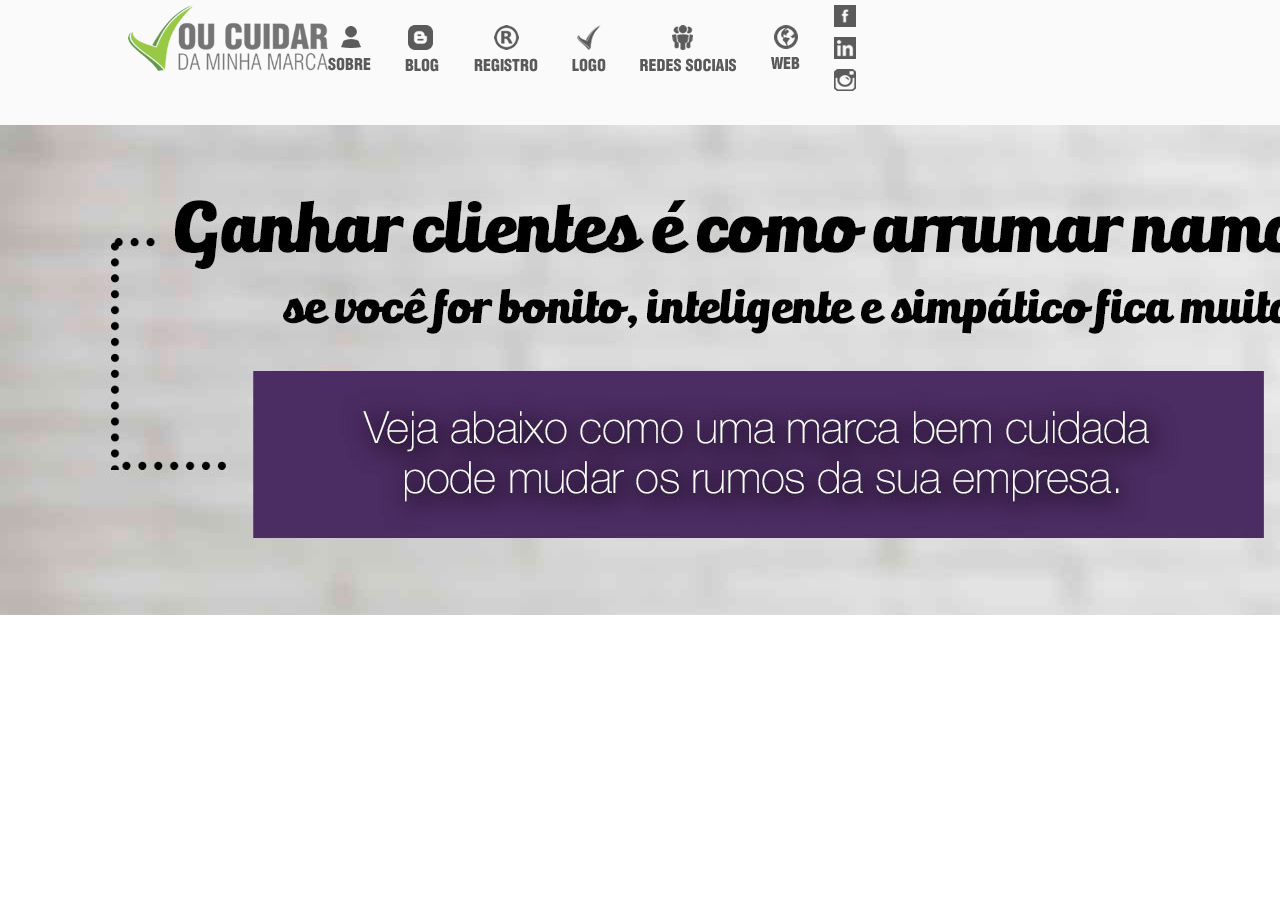
<file: index.html>
<html>
    <head>
        <title>Vou cuidar da minha marca</title>
        <link rel="stylesheet" href="styles/style.css"/>
    </head>
    <body>
        <header>
            <img class="logo" src="images/log_header.png"/>
            <div>
                <nav class="icons">
                    <img src="images/bt_sobre.png"/>
                    <img src="images/bt_blog.png"/>
                    <img src="images/bt_registro.png"/>
                    <img src="images/bt_logo.png"/>
                    <img src="images/bt_social_media.png"/>
                    <img src="images/bt_web.png"/>
                    <div class="small-icons">
                        <img src="images/bt_face.png"/>
                        <img src="images/bt_linkedin.png"/>
                        <img src="images/bt_instagram.png"/>
                    </div>
                </nav>
            </div>
        </header>
        <img class="banner_home" src="images/banner1_home.jpg"/>
    </body>
</html>
</file>
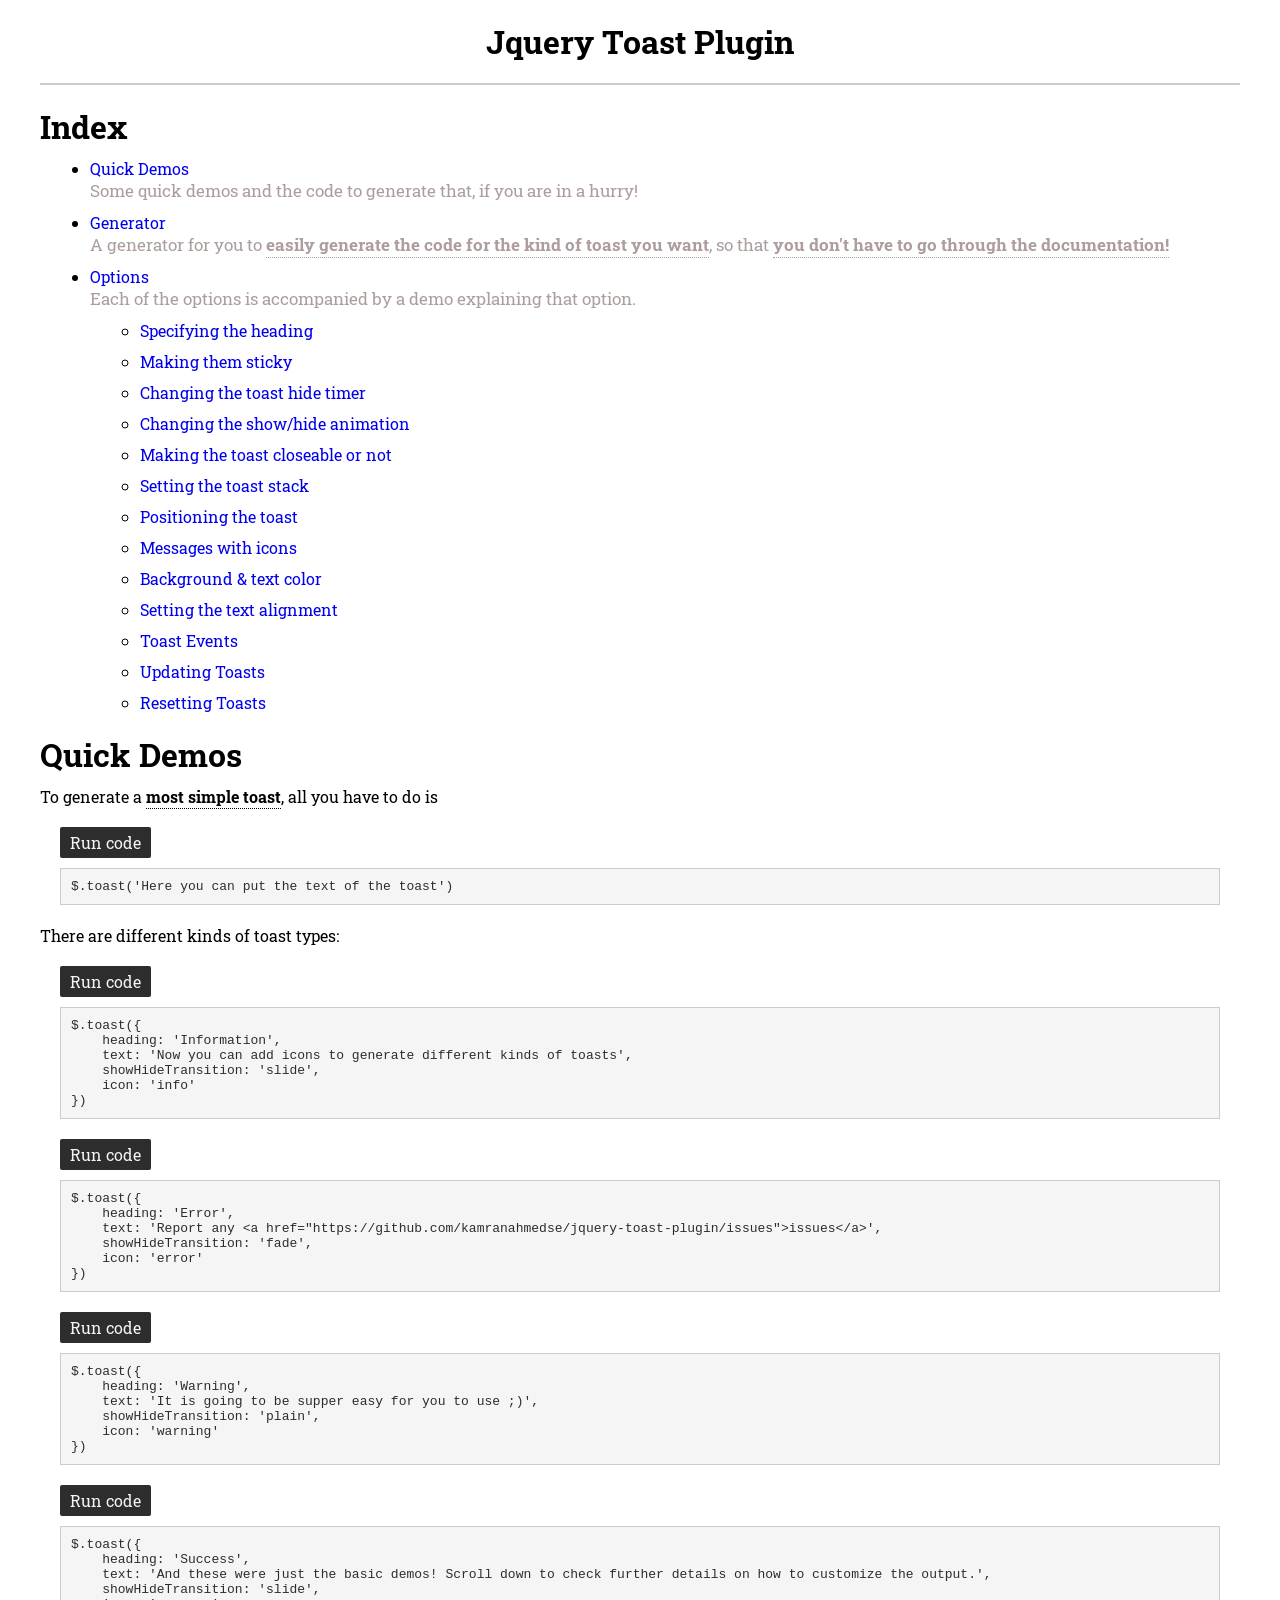
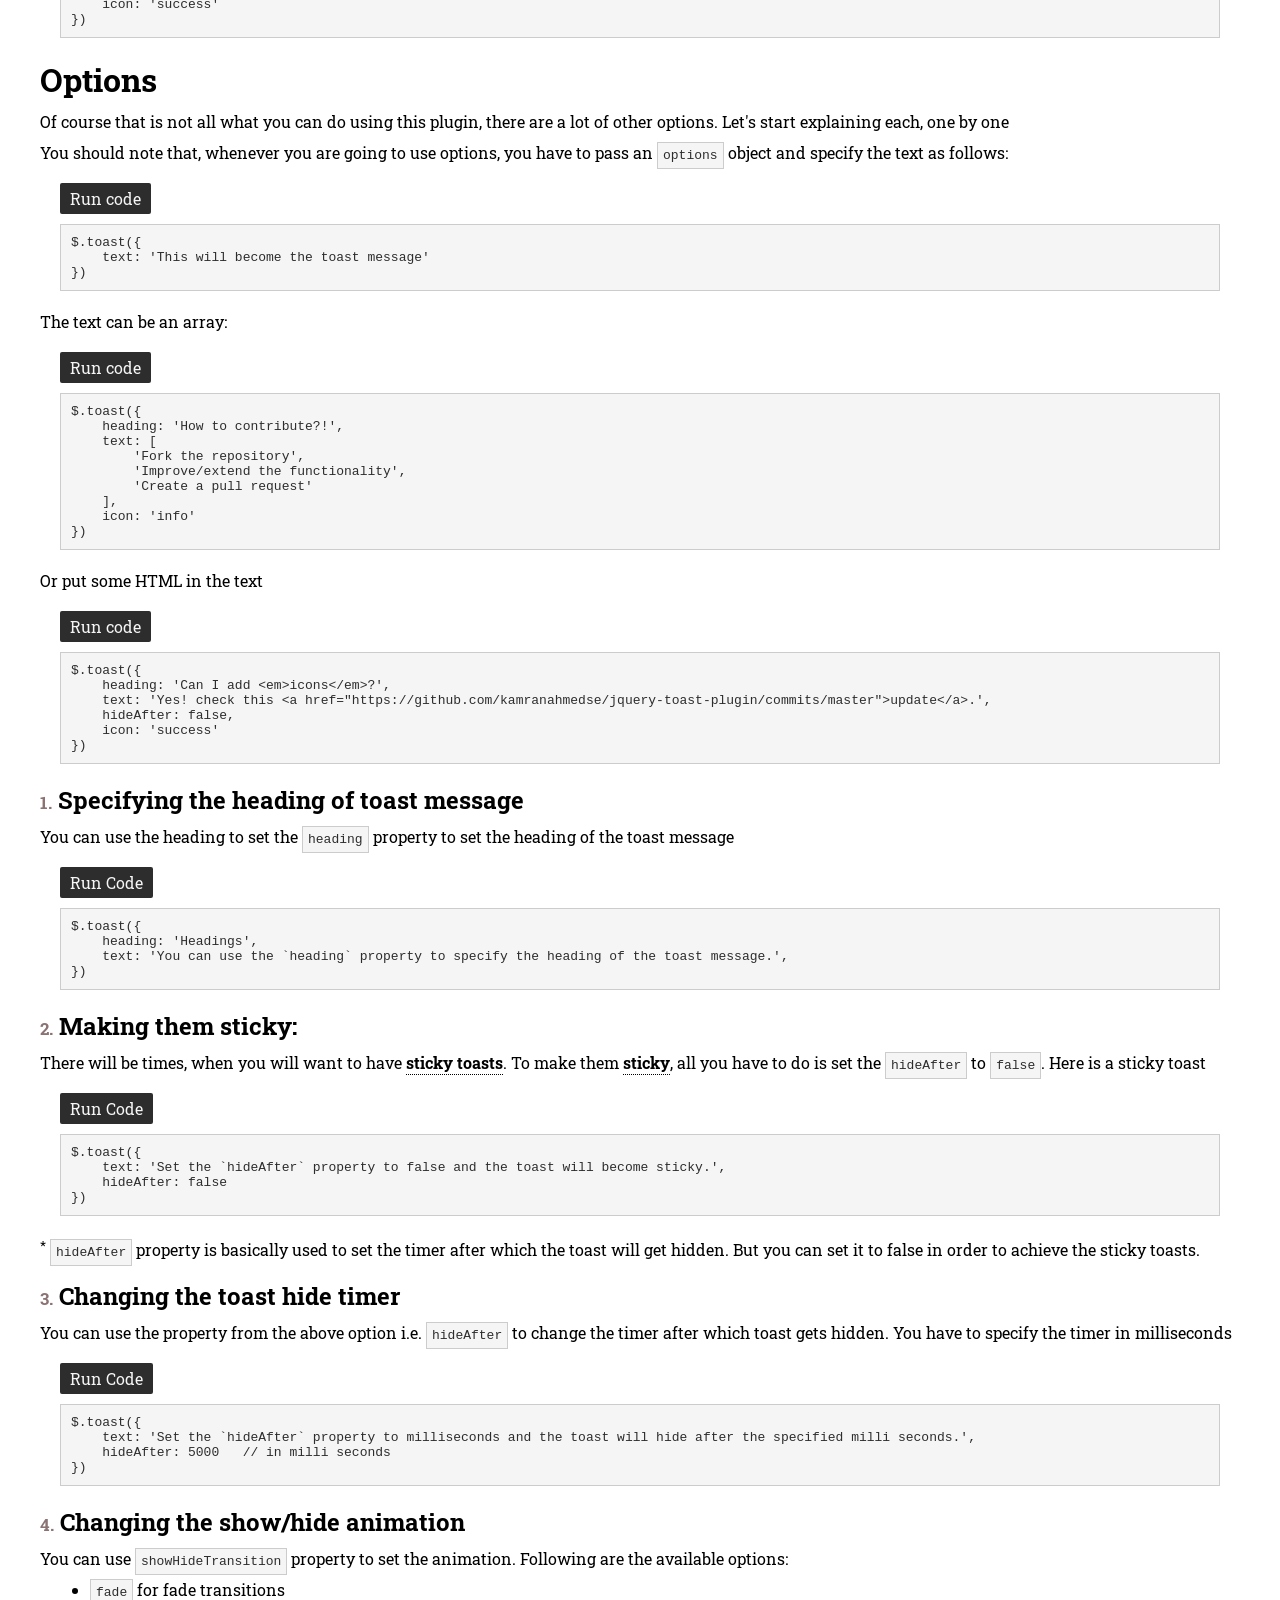
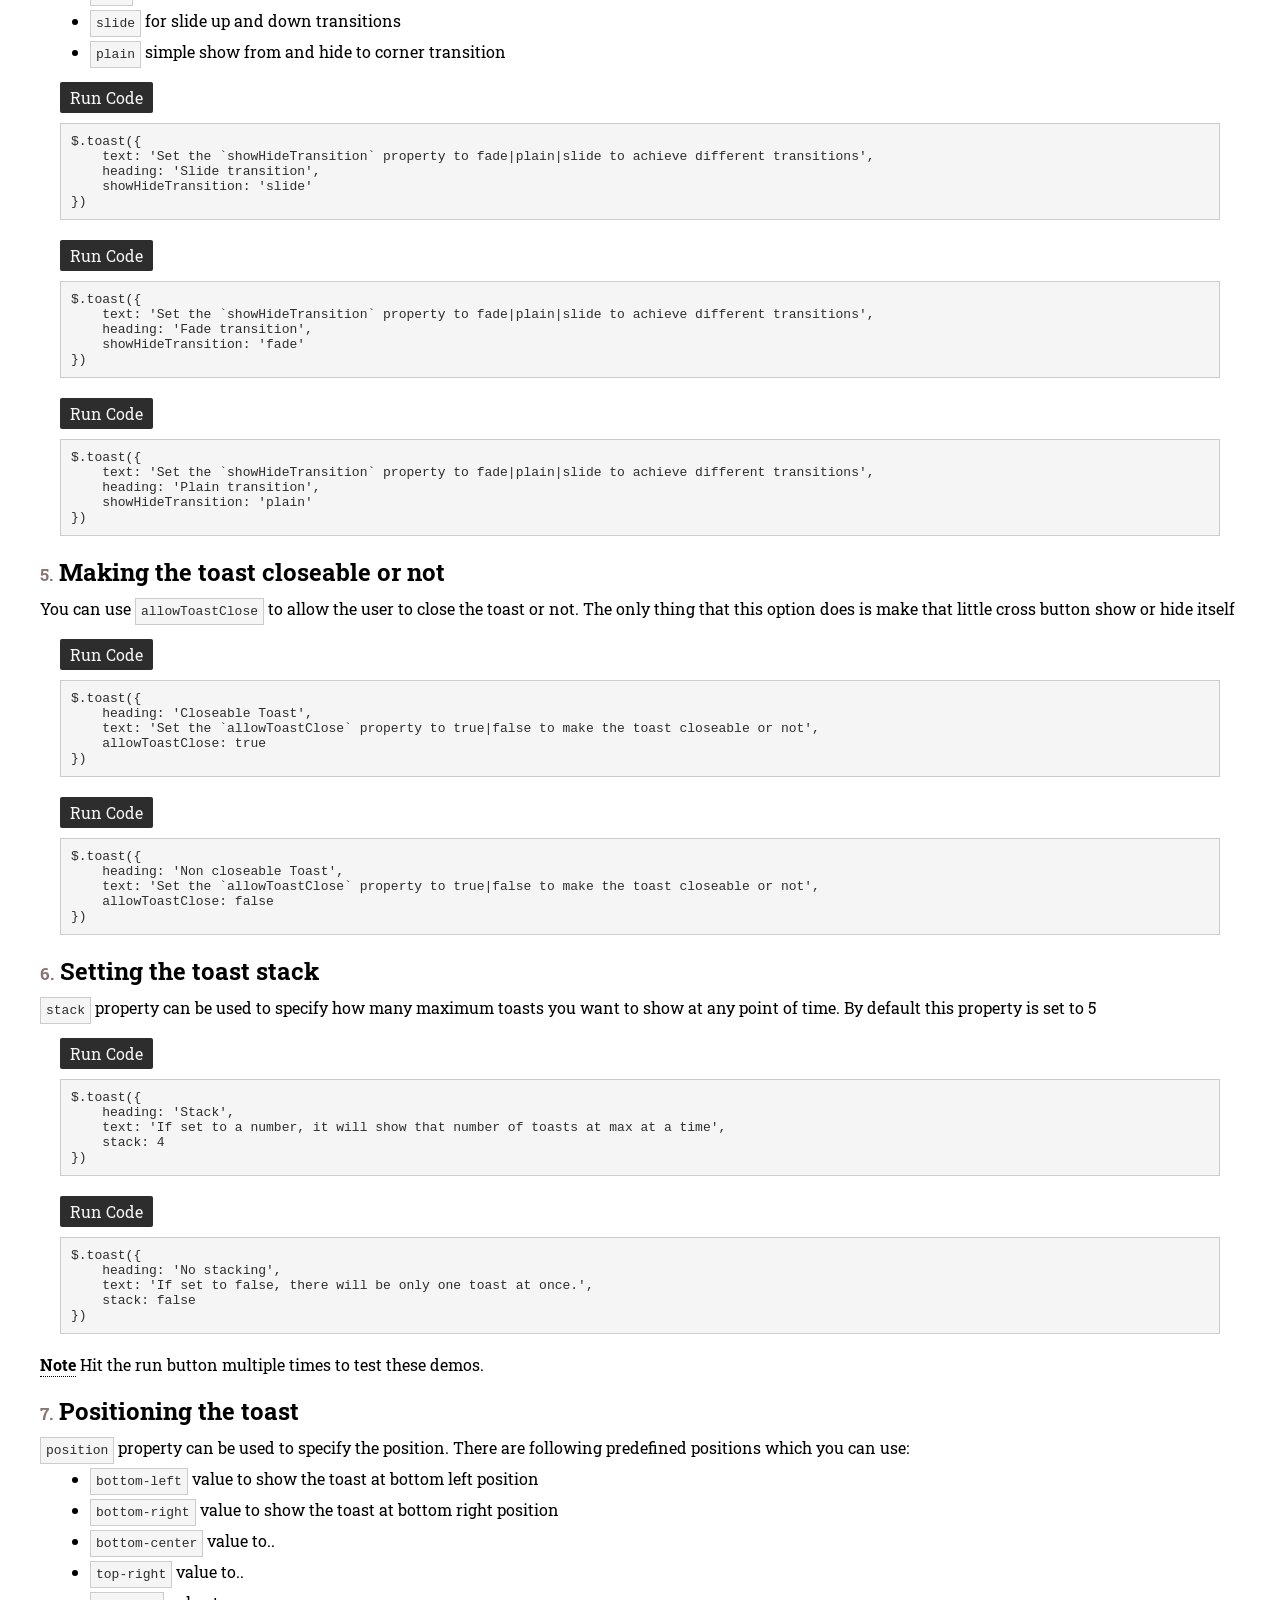
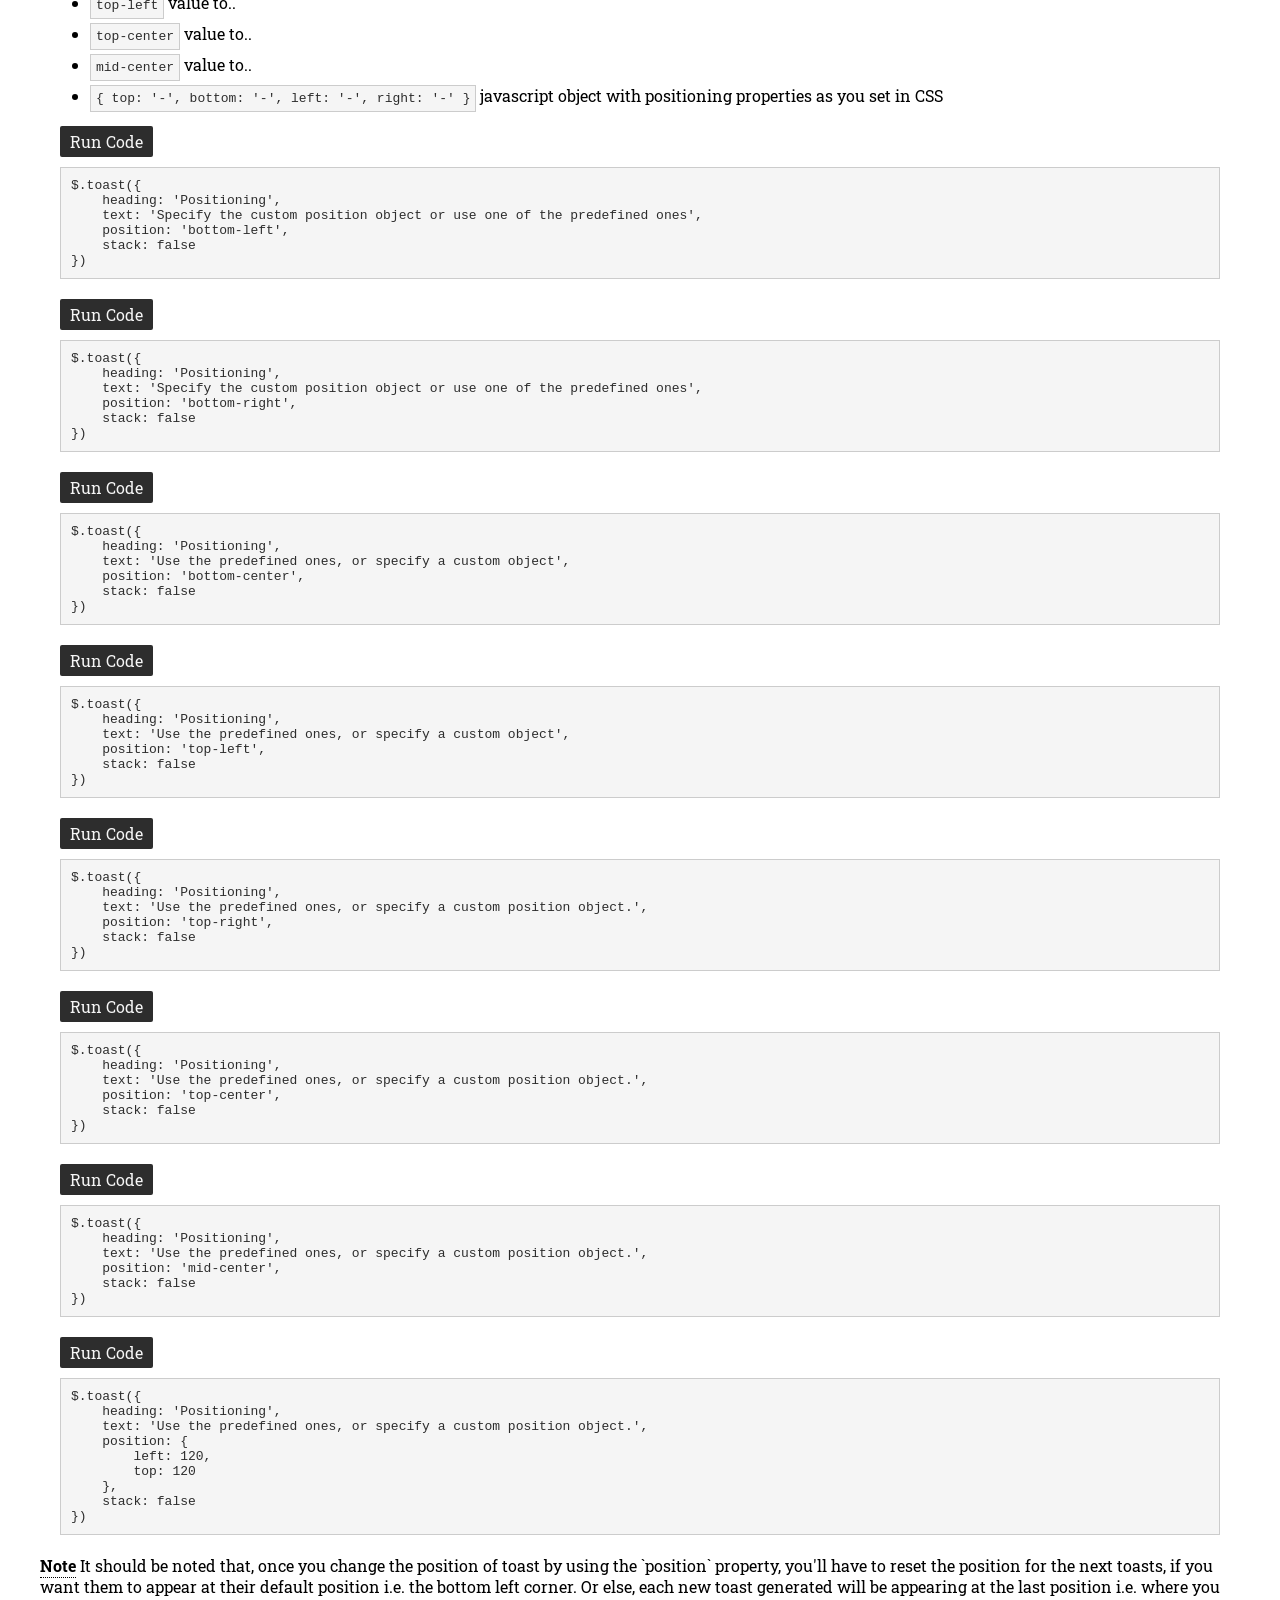
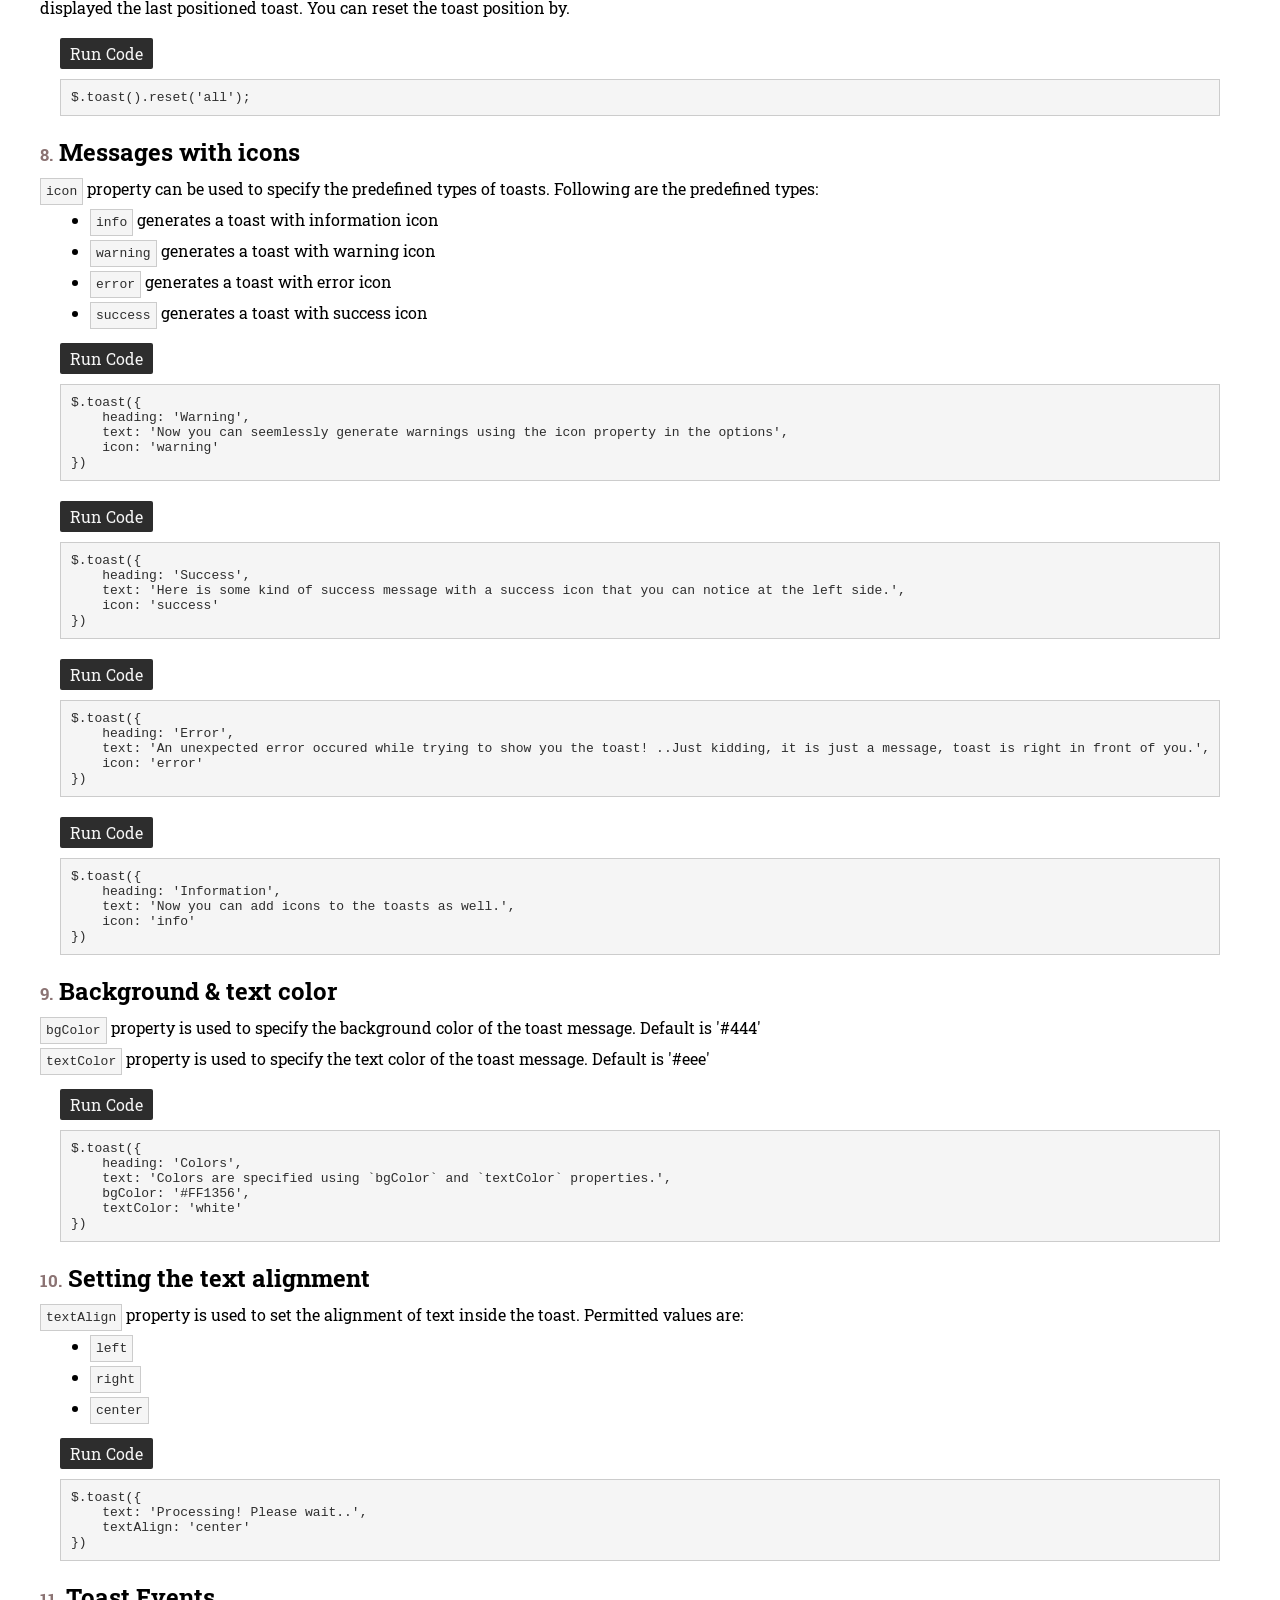
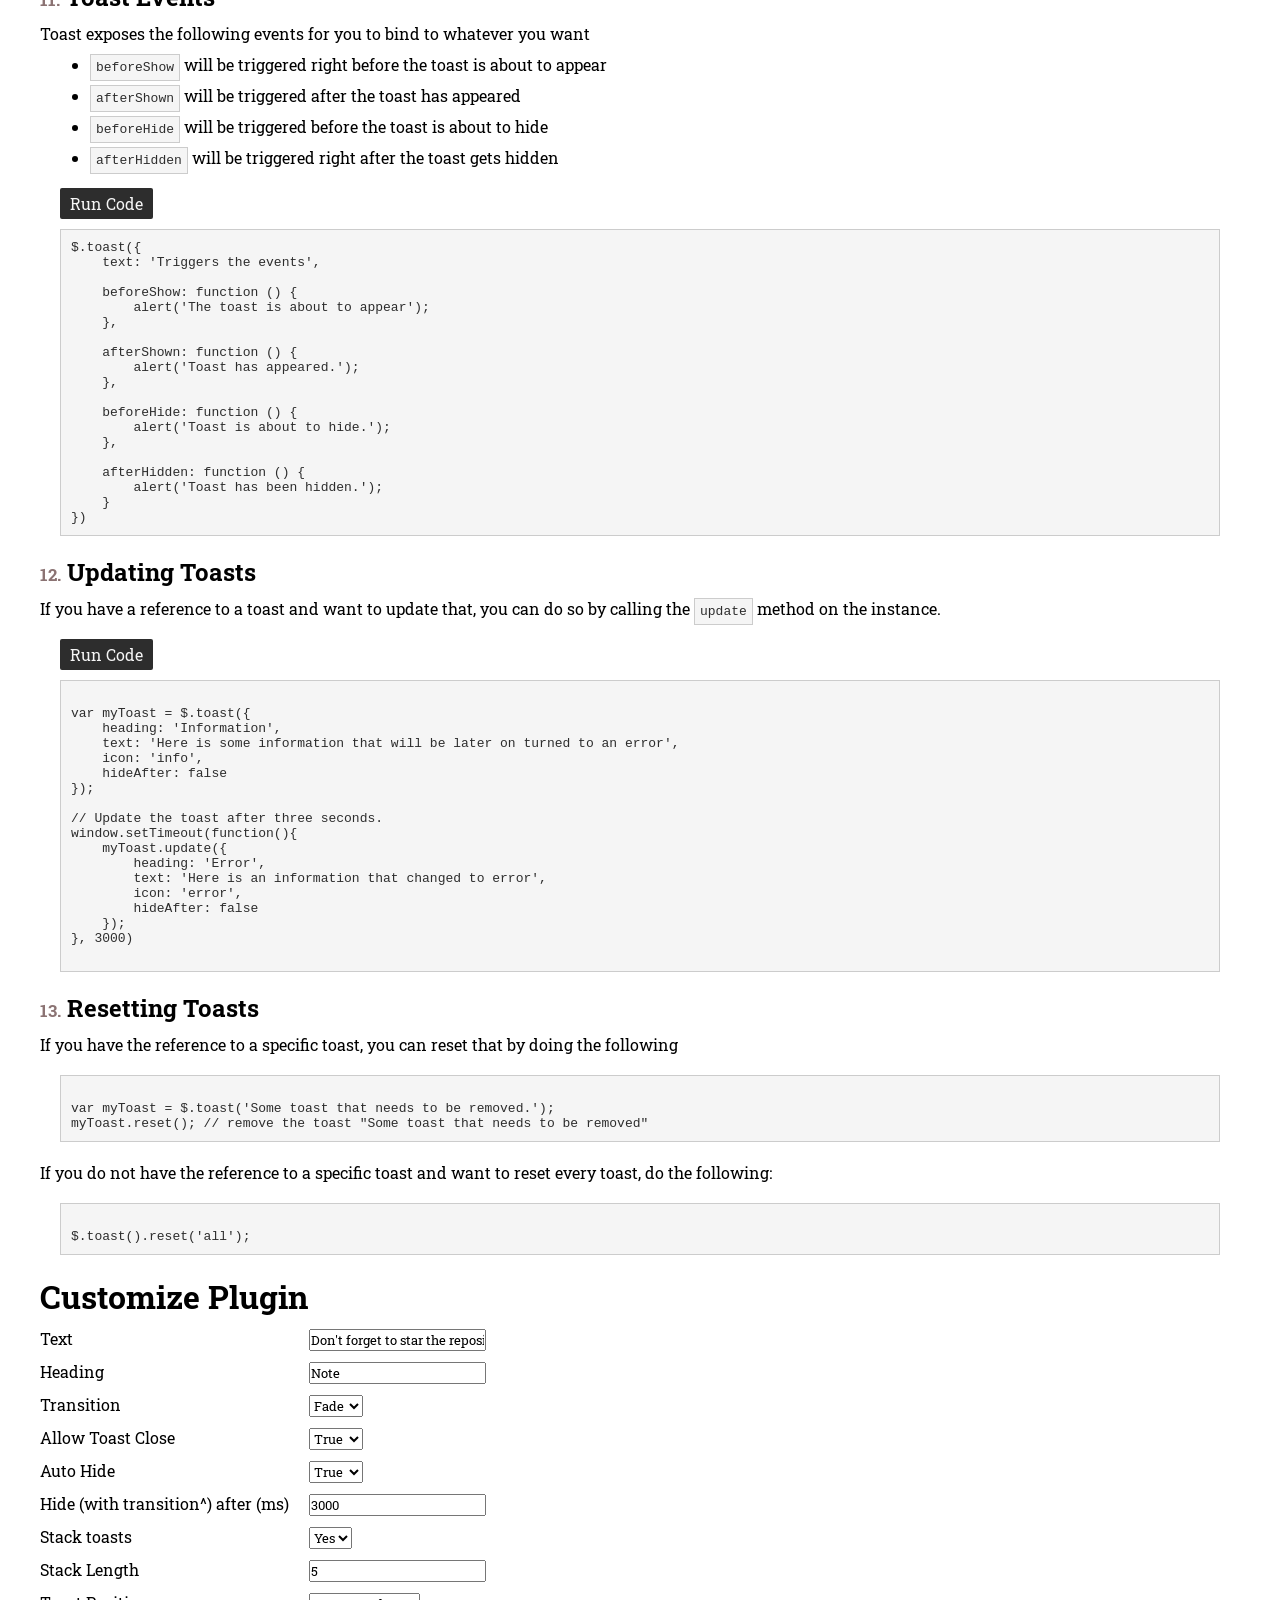
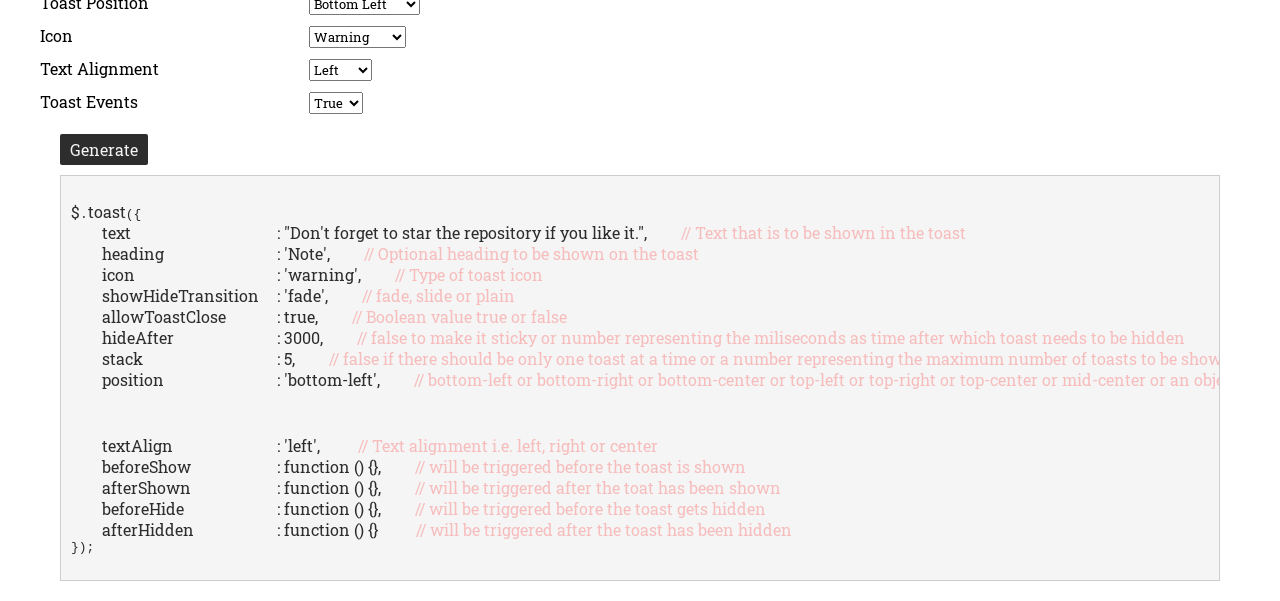
<file: code/jquery-toast-plugin-master/demos/index.html>
<!DOCTYPE html>
<html lang="en">
<head>
    <meta charset="UTF-8">
    <title>Demo - Toast Plugin</title>
    <link href='http://fonts.googleapis.com/css?family=Roboto+Slab:400,700' rel='stylesheet' type='text/css'>
    <link rel="stylesheet" href="css/jquery.toast.css">
    <style type="text/css">
        * { font-family: 'Roboto Slab', serif; margin: 0; padding: 0; }
        hr { border: 1px solid #ccc; margin-bottom: 20px; }
        h1, h2 { margin: 20px 0px 10px; }
        a { text-decoration: none;}
        .container { display: block; width: 1200px; margin: auto; }
        strong { padding-bottom: 1px; border-bottom: 1px dotted; }
        p { margin: 10px 0px; }
        code { font-family: monospace; color: #2d2d2d; background: whitesmoke; display: block; padding: 10px; border: 1px solid #ccc; overflow: scroll;}
        a.eval-js { color: whitesmoke; padding: 5px 10px; display: inline-block; margin-bottom: 10px; background: #2d2d2d; border-radius: 2px; }
        span.muted { font-size: 17px; color: #8B7373; }
        span.code { font-family: monospace; color: #2d2d2d; background: whitesmoke; padding: 5px; border: 1px solid #ccc; }
        div.code-runner { margin: 20px 20px;}
        ul, ol { margin: 10px 50px; }
        ul li { margin-bottom: 10px; }
        .hidden { display: none; }
        span.k { display: inline-block; width: 175px; }
        span.c { color: #F7BCBC; padding-left: 30px; }
        .plugin-options label { display: inline-block; width: 265px; }
        span.toast-position span.k { display: inline; }
        .toast-index .muted { display: block; color: #AD9D9D; }
        .toast-index .muted:hover { color: #333; }
    </style>
</head>
<body>
    <div class="container">
        <h1 style="text-align: center; margin: 20px 0px;">Jquery Toast Plugin</h1>
        <hr>

        <h1>Index</h1>
        <ul class="toast-index">
            <li><a href="#quick-demos">Quick Demos</a> <span class="muted">Some quick demos and the code to generate that, if you are in a hurry!</span></li>
            <li><a href="#toast-generator">Generator</a> <span class="muted">A generator for you to <strong>easily generate the code for the kind of toast you want</strong>, so that <strong>you don't have to go through the documentation!</strong></span></li>
            <li>
                <a href="#options">Options</a>
                <span class="muted">Each of the options is accompanied by a demo explaining that option.</span>
                <ul>
                    <li><a href="#toast-head">Specifying the heading</a></li>
                    <li><a href="#sticky-toast">Making them sticky</a></li>
                    <li><a href="#toast-timer">Changing the toast hide timer</a></li>
                    <li><a href="#showhide-animation">Changing the show/hide animation</a></li>
                    <li><a href="#closeable-toasts">Making the toast closeable or not</a></li>
                    <li><a href="#toasts-stack">Setting the toast stack</a></li>
                    <li><a href="#toasts-positioning">Positioning the toast</a></li>
                    <li><a href="#toasts-icons">Messages with icons</a></li>
                    <li><a href="#toasts-bg-color">Background &amp; text color</a></li>
                    <li><a href="#toasts-text-alignment">Setting the text alignment</a></li>
                    <li><a href="#toasts-events">Toast Events</a></li>
                    <li><a href="#updating-toasts">Updating Toasts</a></li>
                    <li><a href="#resetting-toasts">Resetting Toasts</a></li>
                </ul>
            </li>
        </ul>

        <h1 id="quick-demos">Quick Demos</h1>

        <p>To generate a <strong>most simple toast</strong>, all you have to do is</p>
        <div class="code-runner">
            <a class="eval-js" href="#">Run code</a>
            <pre><code>$.toast('Here you can put the text of the toast')</code></pre>
        </div>

        <p>There are different kinds of toast types:</p>
        <div class="code-runner">
            <a class="eval-js" href="#">Run code</a>
<pre><code>$.toast({
    heading: 'Information',
    text: 'Now you can add icons to generate different kinds of toasts',
    showHideTransition: 'slide',
    icon: 'info'
})</code></pre>
        </div>

        <div class="code-runner">
            <a class="eval-js" href="#">Run code</a>
<pre><code>$.toast({
    heading: 'Error',
    text: 'Report any &lt;a href="https://github.com/kamranahmedse/jquery-toast-plugin/issues"&gt;issues&lt;/a&gt;',
    showHideTransition: 'fade',
    icon: 'error'
})</code></pre>
        </div>

        <div class="code-runner">
            <a class="eval-js" href="#">Run code</a>
<pre><code>$.toast({
    heading: 'Warning',
    text: 'It is going to be supper easy for you to use ;)',
    showHideTransition: 'plain',
    icon: 'warning'
})</code></pre>
        </div>

        <div class="code-runner">
            <a class="eval-js" href="#">Run code</a>
<pre><code>$.toast({
    heading: 'Success',
    text: 'And these were just the basic demos! Scroll down to check further details on how to customize the output.',
    showHideTransition: 'slide',
    icon: 'success'
})</code></pre>
        </div>

        <h1 id="options">Options</h1>
        <p>Of course that is not all what you can do using this plugin, there are a lot of other options. Let's start explaining each, one by one</p>
        <p>You should note that, whenever you are going to use options, you have to pass an <span class="code">options</span> object and specify the text as follows:</p>

        <div class="code-runner">
            <a href="#" class="eval-js">Run code</a>
<pre><code>$.toast({
    text: 'This will become the toast message'
})</code></pre>
        </div>

        <p>The text can be an array:</p>

        <div class="code-runner">
            <a href="#" class="eval-js">Run code</a>
<pre><code>$.toast({
    heading: 'How to contribute?!',
    text: [
        'Fork the repository',
        'Improve/extend the functionality',
        'Create a pull request'
    ],
    icon: 'info'
})</code></pre>
        </div>

        <p>Or put some HTML in the text</p>

        <div class="code-runner">
            <a href="#" class="eval-js">Run code</a>
<pre><code>$.toast({
    heading: 'Can I add &lt;em&gt;icons&lt;/em&gt;?',
    text: 'Yes! check this &lt;a href="https://github.com/kamranahmedse/jquery-toast-plugin/commits/master"&gt;update&lt;/a&gt;.',
    hideAfter: false,
    icon: 'success'
})</code></pre>
        </div>

        <h2 id="toast-head"><span class="muted">1.</span> Specifying the heading of toast message</h2>
        <p>You can use the heading to set the <span class="code">heading</span> property to set the heading of the toast message</p>
        <div class="code-runner">
            <a href="#" class="eval-js">Run Code</a>
<pre><code>$.toast({
    heading: 'Headings',
    text: 'You can use the `heading` property to specify the heading of the toast message.',
})</code></pre>
        </div>

        <h2 id="sticky-toast"><span class="muted">2.</span> Making them sticky:</h2>
        <p>There will be times, when you will want to have <strong>sticky toasts</strong>. To make them <strong>sticky</strong>, all you have to do is set the <span class="code">hideAfter</span> to <span class="code">false</span>. Here is a sticky toast</p>

        <div class="code-runner">
            <a href="#" class="eval-js">Run Code</a>
<pre><code>$.toast({
    text: 'Set the `hideAfter` property to false and the toast will become sticky.',
    hideAfter: false
})</code></pre>
        </div>

        <p><sup>*</sup> <span class="code">hideAfter</span> property is basically used to set the timer after which the toast will get hidden. But you can set it to false in order to achieve the sticky toasts.</p>

        <h2 id="toast-timer"><span class="muted">3.</span> Changing the toast hide timer</h2>
        <p>You can use the property from the above option i.e. <span class="code">hideAfter</span> to change the timer after which toast gets hidden. You have to specify the timer in milliseconds</p>

        <div class="code-runner">
            <a href="#" class="eval-js">Run Code</a>
<pre><code>$.toast({
    text: 'Set the `hideAfter` property to milliseconds and the toast will hide after the specified milli seconds.',
    hideAfter: 5000   // in milli seconds
})</code></pre>
        </div>

        <h2 id="showhide-animation"><span class="muted">4.</span> Changing the show/hide animation</h2>
        <p>You can use <span class="code">showHideTransition</span> property to set the animation. Following are the available options:</p>
        <ul>
            <li><span class="code">fade</span> for fade transitions</li>
            <li><span class="code">slide</span> for slide up and down transitions</li>
            <li><span class="code">plain</span> simple show from and hide to corner transition</li>
        </ul>

        <div class="code-runner">
            <a href="#" class="eval-js">Run Code</a>
<pre><code>$.toast({
    text: 'Set the `showHideTransition` property to fade|plain|slide to achieve different transitions',
    heading: 'Slide transition',
    showHideTransition: 'slide'
})</code></pre>
        </div>

        <div class="code-runner">
            <a href="#" class="eval-js">Run Code</a>
<pre><code>$.toast({
    text: 'Set the `showHideTransition` property to fade|plain|slide to achieve different transitions',
    heading: 'Fade transition',
    showHideTransition: 'fade'
})</code></pre>
        </div>

        <div class="code-runner">
            <a href="#" class="eval-js">Run Code</a>
<pre><code>$.toast({
    text: 'Set the `showHideTransition` property to fade|plain|slide to achieve different transitions',
    heading: 'Plain transition',
    showHideTransition: 'plain'
})</code></pre>
        </div>

        <h2 id="closeable-toasts"><span class="muted">5.</span> Making the toast closeable or not</h2>
        <p>You can use <span class="code">allowToastClose</span> to allow the user to close the toast or not. The only thing that this option does is make that little cross button show or hide itself</p>

        <div class="code-runner">
            <a href="#" class="eval-js">Run Code</a>
<pre><code>$.toast({
    heading: 'Closeable Toast',
    text: 'Set the `allowToastClose` property to true|false to make the toast closeable or not',
    allowToastClose: true
})</code></pre>
        </div>

        <div class="code-runner">
            <a href="#" class="eval-js">Run Code</a>
<pre><code>$.toast({
    heading: 'Non closeable Toast',
    text: 'Set the `allowToastClose` property to true|false to make the toast closeable or not',
    allowToastClose: false
})</code></pre>
        </div>

        <h2 id="toasts-stack"><span class="muted">6.</span> Setting the toast stack</h2>
        <p><span class="code">stack</span> property can be used to specify how many maximum toasts you want to show at any point of time. By default this property is set to 5</p>

        <div class="code-runner">
            <a href="#" class="eval-js">Run Code</a>
<pre><code>$.toast({
    heading: 'Stack',
    text: 'If set to a number, it will show that number of toasts at max at a time',
    stack: 4
})</code></pre>
        </div>

        <div class="code-runner">
            <a href="#" class="eval-js">Run Code</a>
<pre><code>$.toast({
    heading: 'No stacking',
    text: 'If set to false, there will be only one toast at once.',
    stack: false
})</code></pre>
        </div>

        <p><strong>Note</strong> Hit the run button multiple times to test these demos.</p>

        <h2 id="toasts-positioning"><span class="muted">7.</span> Positioning the toast</h2>
        <p><span class="code">position</span> property can be used to specify the position. There are following predefined positions which you can use:</p>
        <ul>
            <li><span class="code">bottom-left</span> value to show the toast at bottom left position</li>
            <li><span class="code">bottom-right</span> value to show the toast at bottom right position</li>
            <li><span class="code">bottom-center</span> value to..</li>
            <li><span class="code">top-right</span> value to..</li>
            <li><span class="code">top-left</span> value to..</li>
            <li><span class="code">top-center</span> value to..</li>
            <li><span class="code">mid-center</span> value to..</li>
            <li><span class="code">{ top: '-', bottom: '-', left: '-', right: '-' }</span> javascript object with positioning properties as you set in CSS</li>
        </ul>

        <div class="code-runner">
            <a href="#" class="eval-js">Run Code</a>
<pre><code><span class='hidden'>$.toast().reset('all');</span>$.toast({
    heading: 'Positioning',
    text: 'Specify the custom position object or use one of the predefined ones',
    position: 'bottom-left',
    stack: false
})</code></pre>
        </div>

        <div class="code-runner">
            <a href="#" class="eval-js">Run Code</a>
<pre><code><span class='hidden'>$.toast().reset('all');</span>$.toast({
    heading: 'Positioning',
    text: 'Specify the custom position object or use one of the predefined ones',
    position: 'bottom-right',
    stack: false
})</code></pre>
        </div>

        <div class="code-runner">
            <a href="#" class="eval-js">Run Code</a>
<pre><code><span class='hidden'>$.toast().reset('all');</span>$.toast({
    heading: 'Positioning',
    text: 'Use the predefined ones, or specify a custom object',
    position: 'bottom-center',
    stack: false
})</code></pre>
        </div>

        <div class="code-runner">
            <a href="#" class="eval-js">Run Code</a>
<pre><code><span class='hidden'>$.toast().reset('all');</span>$.toast({
    heading: 'Positioning',
    text: 'Use the predefined ones, or specify a custom object',
    position: 'top-left',
    stack: false
})</code></pre>
        </div>

        <div class="code-runner">
            <a href="#" class="eval-js">Run Code</a>
<pre><code><span class='hidden'>$.toast().reset('all');</span>$.toast({
    heading: 'Positioning',
    text: 'Use the predefined ones, or specify a custom position object.',
    position: 'top-right',
    stack: false
})</code></pre>
        </div>

        <div class="code-runner">
            <a href="#" class="eval-js">Run Code</a>
<pre><code><span class='hidden'>$.toast().reset('all');</span>$.toast({
    heading: 'Positioning',
    text: 'Use the predefined ones, or specify a custom position object.',
    position: 'top-center',
    stack: false
})</code></pre>
        </div>

        <div class="code-runner">
            <a href="#" class="eval-js">Run Code</a>
<pre><code><span class='hidden'>$.toast().reset('all');</span>$.toast({
    heading: 'Positioning',
    text: 'Use the predefined ones, or specify a custom position object.',
    position: 'mid-center',
    stack: false
})</code></pre>
        </div>

        <div class="code-runner">
            <a href="#" class="eval-js">Run Code</a>
<pre><code><span class='hidden'>$.toast().reset('all');</span>$.toast({
    heading: 'Positioning',
    text: 'Use the predefined ones, or specify a custom position object.',
    position: {
        left: 120,
        top: 120
    },
    stack: false
})</code></pre>
        </div>

        <p><strong>Note</strong> It should be noted that, once you change the position of toast by using the `position` property, you'll have to reset the position for the next toasts, if you want them to appear at their default position i.e. the bottom left corner. Or else, each new toast generated will be appearing at the last position i.e. where you displayed the last positioned toast. You can reset the toast position by.</p>

        <div class="code-runner">
            <a href="#" class="eval-js">Run Code</a>
<pre><code>$.toast().reset('all');</code></pre>
        </div>

        <h2 id="toasts-icons"><span class="muted">8.</span> Messages with icons</h2>
        <p><span class="code">icon</span> property can be used to specify the predefined types of toasts. Following are the predefined types:</p>
        <ul>
            <li><span class="code">info</span> generates a toast with information icon</li>
            <li><span class="code">warning</span> generates a toast with warning icon</li>
            <li><span class="code">error</span> generates a toast with error icon</li>
            <li><span class="code">success</span> generates a toast with success icon</li>
        </ul>

        <div class="code-runner">
            <a href="#" class="eval-js">Run Code</a>
<pre><code>$.toast({
    heading: 'Warning',
    text: 'Now you can seemlessly generate warnings using the icon property in the options',
    icon: 'warning'
})</code></pre>
        </div>

        <div class="code-runner">
            <a href="#" class="eval-js">Run Code</a>
<pre><code>$.toast({
    heading: 'Success',
    text: 'Here is some kind of success message with a success icon that you can notice at the left side.',
    icon: 'success'
})</code></pre>
        </div>

        <div class="code-runner">
            <a href="#" class="eval-js">Run Code</a>
<pre><code>$.toast({
    heading: 'Error',
    text: 'An unexpected error occured while trying to show you the toast! ..Just kidding, it is just a message, toast is right in front of you.',
    icon: 'error'
})</code></pre>
        </div>

        <div class="code-runner">
            <a href="#" class="eval-js">Run Code</a>
<pre><code>$.toast({
    heading: 'Information',
    text: 'Now you can add icons to the toasts as well.',
    icon: 'info'
})</code></pre>
        </div>

        <h2 id="toasts-bg-color"><span class="muted">9.</span> Background &amp; text color</h2>
        <p><span class="code">bgColor</span> property is used to specify the background color of the toast message. Default is '#444'</p>
        <p><span class="code">textColor</span> property is used to specify the text color of the toast message. Default is '#eee'</p>

        <div class="code-runner">
            <a href="#" class="eval-js">Run Code</a>
<pre><code>$.toast({
    heading: 'Colors',
    text: 'Colors are specified using `bgColor` and `textColor` properties.',
    bgColor: '#FF1356',
    textColor: 'white'
})</code></pre>
        </div>

        <h2 id="toasts-text-alignment"><span class="muted">10.</span> Setting the text alignment</h2>
        <p><span class="code">textAlign</span> property is used to set the alignment of text inside the toast. Permitted values are:</p>
        <ul>
            <li><span class="code">left</span></li>
            <li><span class="code">right</span></li>
            <li><span class="code">center</span></li>
        </ul>

        <div class="code-runner">
            <a href="#" class="eval-js">Run Code</a>
<pre><code>$.toast({
    text: 'Processing! Please wait..',
    textAlign: 'center'
})</code></pre>
        </div>

        <h2 id="toasts-events"><span class="muted">11.</span> Toast Events</h2>
        <p>Toast exposes the following events for you to bind to whatever you want</p>
        <ul>
            <li><span class="code">beforeShow</span> will be triggered right before the toast is about to appear</li>
            <li><span class="code">afterShown</span> will be triggered after the toast has appeared</li>
            <li><span class="code">beforeHide</span> will be triggered before the toast is about to hide</li>
            <li><span class="code">afterHidden</span> will be triggered right after the toast gets hidden</li>
        </ul>

        <div class="code-runner">
            <a href="#" class="eval-js"><span class='hidden'>$.toast().reset('all');</span>Run Code</a>
<pre><code>$.toast({
    text: 'Triggers the events',

    beforeShow: function () {
        alert('The toast is about to appear');
    },

    afterShown: function () {
        alert('Toast has appeared.');
    },

    beforeHide: function () {
        alert('Toast is about to hide.');
    },

    afterHidden: function () {
        alert('Toast has been hidden.');
    }
})</code></pre>
        </div>

        <h2 id="updating-toasts"><span class="muted">12.</span> Updating Toasts</h2>
        <p>If you have a reference to a toast and want to update that, you can do so by calling the <span class="code">update</span> method on the instance.</p>

        <div class="code-runner">
        <a href="#" class="eval-js">Run Code</a>
<pre><code>
var myToast = $.toast({
    heading: 'Information',
    text: 'Here is some information that will be later on turned to an error',
    icon: 'info',
    hideAfter: false
});

// Update the toast after three seconds.
window.setTimeout(function(){
    myToast.update({
        heading: 'Error',
        text: 'Here is an information that changed to error',
        icon: 'error',
        hideAfter: false
    });
}, 3000)

</code></pre>
        </div>

        <h2 id="resetting-toasts"><span class="muted">13.</span> Resetting Toasts</h2>
        <p>If you have the reference to a specific toast, you can reset that by doing the following</p>

        <div class="code-runner">
<pre><code>
var myToast = $.toast('Some toast that needs to be removed.');
myToast.reset(); // remove the toast "Some toast that needs to be removed"
</code></pre>
        </div>

        <p>If you do not have the reference to a specific toast and want to reset every toast, do the following:</p>
        <div class="code-runner">
<pre><code>
$.toast().reset('all');
</code></pre>
        </div>



    <div class="plugin-options">
          <h1 id="toast-generator">Customize Plugin</h1>

          <p>
            <label for="toast-text">Text</label>
            <input type="text" id="toast-text" class="toast-text" value="Don't forget to star the repository if you like it.">
          </p>
          <p>
            <label for="toast-heading">Heading</label>
            <input type="text" id="toast-heading" class="toast-heading" value="Note">
          </p>
          <p>
            <label for="toast-transition">Transition</label>
            <select name="toast-transition" id="toast-transition" class="toast-transition">
              <option value="fade">Fade</option>
              <option value="slide">Slide</option>
              <option value="plain">Plain</option>
            </select>
          </p>
          <p>
            <label for="allow-toast-close">Allow Toast Close</label>
            <select name="allow-toast-close" id="allow-toast-close" class="allow-toast-close">
              <option value="true">True</option>
              <option value="false">False</option>
            </select>
          </p>

          <p>
            <label for="auto-hide-toast">Auto Hide</label>
            <select name="auto-hide-toast" id="auto-hide-toast" class="auto-hide-toast">
              <option value="true">True</option>
              <option value="false">False</option>
            </select>
          </p>

          <p class="autohide-after sub-item">
            <label for="autohide-after">Hide (with transition^) after (ms)</label>
            <input type="text" id="autohide-after" class="autohide-after" value="3000">
          </p>

          <p class="">
            <label for="stack-toasts">Stack toasts</label>
            <select name="stack-toasts" id="stack-toasts" class="stack-toasts">
              <option value="true">Yes</option>
              <option value="false">No</option>
            </select>
          </p>

          <p class="stack-length sub-item">
            <label for="stack-length">Stack Length </label>
            <input type="text" id="stack-length" class="stack-length" value="5">
          </p>

          <p class="">
            <label for="toast-position">Toast Position</label>
            <select name="toast-position" id="toast-position" class="toast-position">
              <option value="bottom-left">Bottom Left</option>
              <option value="bottom-right">Bottom Right</option>
              <option value="top-left">Top Left</option>
              <option value="top-right">Top Right</option>
              <option value="top-center">Top Center</option>
              <option value="bottom-center">Bottom Center</option>
              <option value="mid-center">Mid Center</option>
              <option value="custom-position">Custom</option>
            </select>
          </p>

          <div class="custom-toast-position sub-item" style="display:none;">
            <label for="custom-toast-position">Custom Toast Position</label>
            <ul>
              <li>
                <label for="left-position">Left</label>
                <input type="text" class="left-position" id="left-position">
              </li>
              <li>
                <label for="right-position">Right</label>
                <input type="text" class="right-position" id="right-position">
              </li>
              <li>
                <label for="top-position">Top</label>
                <input type="text" class="top-position" id="top-position">
              </li>
              <li>
                <label for="bottom-position">Bottom</label>
                <input type="text" class="bottom-position" id="bottom-position">
              </li>
            </ul>
          </div>

          <p class="">
            <label for="text-align">Icon</label>
            <select name="icon-type" id="icon-type" class="text-align">
              <option value="">-- No icon --</option>
              <option selected="selected" value="warning">Warning</option>
              <option value="success">Success</option>
              <option value="error">Error</option>
              <option value="info">Information</option>
            </select>
          </p>

          <div class="custom-color-info" style="display: none;">
              <p>
                <label for="toast-bg">Background Color</label>
                <input type="color" id="toast-bg" class="toast-bg" value="#444444">
              </p>

              <p>
                <label for="toast-text-color">Text Color</label>
                <input type="color" id="toast-text-color" class="toast-text-color" value="#eeeeee">
              </p>
          </div>

          <p class="">
            <label for="text-align">Text Alignment</label>
            <select name="text-align" id="text-align" class="text-align">
              <option value="left">Left</option>
              <option value="right">Right</option>
              <option value="center">Center</option>
            </select>
          </p>

          <p class="">
            <label for="add-toast-events">Toast Events</label>
            <select name="add-toast-events" id="add-toast-events" class="add-toast-events">
              <option value="true">True</option>
              <option value="false">False</option>
            </select>
          </p>


          <div class="code-runner">
            <a href="#" class="btn generate-toast eval-js">Generate</a>
            <pre style="padding:0px; background: #f0f3f3;"><code style="margin:0px;" class="highlight">
<span class="nd">$</span>.<span class="nf">toast</span>({
    <span class="toast-text-line"><span class="k">text</span>: "<span class="toast-text s">Hey there fellas, here is a simple toast. Change the options above and then see the code that generates that toast</span>", <span class="c">// Text that is to be shown in the toast</span></span>
    <span class="toast-heading-line"><span class="k">heading</span>: '<span class="toast-heading s">How to use</span>', <span class="c">// Optional heading to be shown on the toast</span></span>
    <span class="toast-icon-line"><span class="k">icon</span>: '<span class="toast-icon s">warning</span>', <span class="c">// Type of toast icon</span></span>
    <span class="toast-transition-line"><span class="k">showHideTransition</span>: '<span class="toast-transition s">fade</span>', <span class="c">// fade, slide or plain</span></span>
    <span class="toast-allowToastClose-line"><span class="k">allowToastClose</span>: <spna class="kt toast-allowToastClose">true</spna>, <span class="c">// Boolean value <span class="kt">true</span> or <span class="kt">false</span></span></span>
    <span class="toast-hideAfter-line"><span class="k">hideAfter</span>: <span class="n toast-hideAfter">3000</span>, <span class="c">// <span class="kt">false</span> to make it sticky or number representing the miliseconds as time after which toast needs to be hidden</span></span>
    <span class="toast-stackLength-line"><span class="k">stack</span>: <span class="n toast-stackLength">5</span>, <span class="c">// <span class="kt">false</span> if there should be only one toast at a time or a number representing the maximum number of toasts to be shown at a time</span></span>
    <span class="toast-position-string-line"><span class="k">position</span>: '<span class="s toast-position">bottom-left</span>', <span class="c">// bottom-left or bottom-right or bottom-center or top-left or top-right or top-center or mid-center or an object representing the left, right, top, bottom values</span></span>
    <span class="toast-position-string-obj"><span class="k">position</span>: <span class="s toast-position">{ <span class="k">left</span> : <span class="n toast-position-left">20</span>, <span class="k">right</span> : <span class="n toast-position-right">20</span>, <span class="k">top</span> : <span class="n toast-position-top">20</span>, <span class="k">bottom</span> : <span class="n toast-position-bottom">20</span> }</span>, <span class="c">// bottom-left or bottom-right or bottom-center or top-left or top-right or top-center or mid-center or an object representing the left, right, top, bottom values</span></span>
    <span class="toast-bgColor-line" style="display: none;"><span class="k">bgColor</span>: '<span class="s toast-bgColor">#444</span>', <span class="c"> // Background color of the toast</span></span>
    <span class="toast-textColor-line" style="display: none;"><span class="k">textColor</span>: '<span class="s toast-textColor">#eee</span>', <span class="c"> // Text color of the toast</span></span>
    <span class="toast-textAlign-line"><span class="k">textAlign</span>: '<span class="s toast-textAlign">left</span>', <span class="c"> // Text alignment i.e. left, right or center</span></span>
    <span class="toast-beforeShow-line"><span class="nb k">beforeShow</span>: <span class="nf toast-beforeShow">function ()</span> {}, <span class="c">// will be triggered before the toast is shown</span></span>
    <span class="toast-afterShown-line"><span class="nb k">afterShown</span>: <span class="nf toast-afterShown">function ()</span> {}, <span class="c">// will be triggered after the toat has been shown</span></span>
    <span class="toast-beforeHide-line"><span class="nb k">beforeHide</span>: <span class="nf toast-beforeHide">function ()</span> {}, <span class="c">// will be triggered before the toast gets hidden</span></span>
    <span class="toast-afterHidden-line"><span class="nb k">afterHidden</span>: <span class="nf toast-afterHidden">function ()</span> {} <span class="c"> // will be triggered after the toast has been hidden</span></span>
});
              </code></pre>

    </div>

    <script src="https://ajax.googleapis.com/ajax/libs/jquery/1.9.1/jquery.min.js"></script>
    <script type="text/javascript" src="js/jquery.toast.js"></script>

    <script type="text/javascript">
        $(document).ready(function() {

            $('.eval-js').on('click', function ( e ) {
                e.preventDefault();

                if ( !$(this).hasClass('generate-toast') ) {
                    var code = $(this).siblings('pre').find('code').text();
                    code.replace("<span class='hidden'>", '');
                    code.replace("</span");

                    eval( code );
                };
            });

            $('#icon-type').on('change', function () {
                if ( !$(this).val() ) {
                    $('.custom-color-info').show();
                    $('.toast-icon-line').hide();
                    $('.toast-bgColor-line').show();
                    $('.toast-textColor-line').show();
                } else {
                    $('.toast-icon-line').show();
                    $('.custom-color-info').hide();
                    $('.toast-bgColor-line').hide();
                    $('.toast-textColor-line').hide();
                    $('.toast-icon-line span.toast-icon').text( $(this).val() );
                }
            });

            // You are about to see some extremely horrible code that can be MUCH MUCH improved,
            // I've knowlingly done it that way, please don't judge me based upon this ;)
            $(document).ready(function () {

                function generateCode () {
                    var text = $('.plugin-options #toast-text').val();
                    var heading = $('.plugin-options #toast-heading').val();
                    var transition = $('.toast-transition').val();
                    var allowToastClose = $('#allow-toast-close').val();
                    var autoHide = $('#auto-hide-toast').val();
                    var stackToasts = $('#stack-toasts').val();
                    var toastPosition = $('#toast-position').val()
                    var toastBg = $('#toast-bg').val();
                    var toastTextColor = $('#toast-text-color').val();
                    var toastIcon = $('#icon-type').val();
                    var textAlign = $('#text-align').val()
                    var toastEvents = $('#add-toast-events').val()

                    if ( text ) {
                        $('.toast-text-line').show();
                        $('.toast-text-line .toast-text').text( text );
                    } else {
                        $('.toast-text-line').hide()
                        $('.toast-text-line .toast-text').text('');
                    };

                    if ( heading ) {
                        $('.toast-heading-line').show();
                        $('.toast-heading-line .toast-heading').text( heading );
                    } else {
                        $('.toast-heading-line').hide()
                        $('.toast-heading-line .toast-heading').text('');
                    };

                    if ( transition ) {
                        $('.toast-transition-line').show()
                        $('.toast-transition-line .toast-transition').text( transition );
                    } else {
                        $('.toast-transition-line').hide();
                        $('.toast-transition-line .toast-transition').text('fade');
                    }

                    if ( allowToastClose ) {
                        $('.toast-allowToastClose-line').show();
                        $('.toast-allowToastClose-line .toast-allowToastClose').text( allowToastClose );
                    } else {
                        $('.toast-allowToastClose-line').hide();
                        $('.toast-allowToastClose-line .toast-allowToastClose').text( false );
                    }

                    if ( autoHide && ( autoHide == 'false' ) ) {
                        $('.toast-hideAfter-line').show();
                        $('.toast-hideAfter-line .toast-hideAfter').text('false');
                        $('.autohide-after').hide();
                    } else {
                        $('.toast-hideAfter-line').show();
                        $('.toast-hideAfter-line .toast-hideAfter').text( $('#autohide-after').val() ? $('#autohide-after').val() : 3000 );
                        $('.autohide-after').show();
                    }

                    if ( stackToasts && stackToasts != 'true') {
                        $('.toast-stackLength-line').show();
                        $('.toast-stackLength-line .toast-stackLength').text( stackToasts );
                        $('.stack-length').hide();
                    } else {
                        $('.stack-length').show();
                        $('.toast-stackLength-line').show();
                        $('.toast-stackLength-line .toast-stackLength').text( $('#stack-length').val() ? $('#stack-length').val() : 5 );
                    }

                    if ( toastPosition && ( toastPosition !== 'custom-position' ) ) {
                        $('.toast-position-string-line').show();
                        $('.custom-toast-position').hide();
                        $('.toast-position-string-line .toast-position').text( toastPosition );
                    } else {
                        $('.toast-position-string-line').hide();
                        $('.toast-position-string-line .toast-position').text('');
                    }

                    if ( toastPosition && ( toastPosition === 'custom-position' ) ) {
                        $('.custom-toast-position').show();
                        $('.toast-position-string-obj').show();
                        var left = $('#left-position').val() ? $('#left-position').val() : 'auto';
                        var right = $('#right-position').val() ? $('#right-position').val() : 'auto';
                        var top = $('#top-position').val() ? $('#top-position').val() : 'auto';
                        var bottom = $('#bottom-position').val() ? $('#bottom-position').val() : 'auto';
                        $('.toast-position-string-obj .toast-position-left').text( ( left !== 'auto' ) ? left : "'" + left + "'" );
                        $('.toast-position-string-obj .toast-position-right').text( ( right !== 'auto' ) ? right : "'" + right + "'" );
                        $('.toast-position-string-obj .toast-position-top').text( ( top !== 'auto' ) ? top : "'" + top + "'" );
                        $('.toast-position-string-obj .toast-position-bottom').text(  ( bottom !== 'auto' ) ? bottom : "'" + bottom + "'"  );
                    } else {
                        $('.toast-position-string-obj').hide();
                        // $('.toast-position-string-obj toast-position').text('');
                    }

                    if ( !toastIcon ) {
                        if ( toastBg ) {
                            $('.toast-bgColor-line').show();
                            $('.toast-bgColor-line .toast-bgColor').text( toastBg );
                        } else {
                            $('.toast-bgColor-line').hide();
                            $('.toast-bgColor-line .toast-bgColor').text('');
                        }

                        if ( toastTextColor ) {
                            $('.toast-textColor-line').show();
                            $('.toast-textColor-line .toast-textColor').text( toastTextColor );
                        } else {
                            $('.toast-textColor-line').hide();
                            $('.toast-textColor-line .toast-textColor').text('');
                        }
                    }

                    if ( textAlign ) {
                        $('.toast-textAlign-line').show();
                        $('.toast-textAlign-line .toast-textAlign').text( textAlign );
                    } else {
                        $('.toast-textAlign-line').hide();
                        $('.toast-textAlign-line .toast-textAlign').text( '');
                    }

                    if ( toastEvents == 'false' ) {
                        $('.toast-beforeShow-line').hide();
                        $('.toast-afterShown-line').hide();
                        $('.toast-beforeHide-line').hide();
                        $('.toast-afterHidden-line').hide();
                    } else {
                        $('.toast-beforeShow-line').show();
                        $('.toast-afterShown-line').show();
                        $('.toast-beforeHide-line').show();
                        $('.toast-afterHidden-line').show();
                    }
                }

                $('#top-position').on('change', function () { $('#bottom-position').val('auto'); });
                $('#bottom-position').on('change', function () { $('#top-position').val('auto'); });
                $('#left-position').on('change', function () { $('#right-position').val('auto'); });
                $('#right-position').on('change', function () {$('#left-position').val('auto'); });
                $('.plugin-options :input').on('change', function () {
                  $.toast().reset('all');
                  generateCode();
                });

                $('.generate-toast').on('click', function( e ) {
                  e.preventDefault();
                  generateToast();
                });

                function generateToast () {
                    var options = {};

                    if ( $('.toast-text-line').is(':visible') ) {
                        options.text = $('.toast-text-line .toast-text').text();
                    }

                    if ( $('.toast-heading-line').is(':visible') ) {
                        options.heading = $('.toast-heading').text();
                    };

                    if ( $('.toast-transition-line').is(':visible') ) {
                        options.showHideTransition = $('.toast-transition-line .toast-transition').text();
                    };

                    if ( $('.toast-allowToastClose-line').is(':visible') ) {
                        options.allowToastClose = ( $('.toast-allowToastClose-line .toast-allowToastClose').text() === 'true' ) ? true : false;
                    };

                    if ( $('.toast-hideAfter-line').is(':visible') ) {
                        options.hideAfter = parseInt($('.toast-hideAfter-line .toast-hideAfter').text(), 10) || false;
                    };

                    if ( $('.toast-stackLength-line').is(':visible') ) {
                        options.stack = parseInt($('.toast-stackLength-line .toast-stackLength').text(), 10) || false;
                    };

                    if ( $('.toast-position-string-line').is(':visible') ) {
                        options.position = $('.toast-position-string-line .toast-position').text();
                    };

                    if ( $('.toast-position-string-obj').is(':visible') ) {
                        options.position = {};
                        options.position.left =  parseFloat( $('.toast-position .toast-position-left').text() ) || 'auto';
                        options.position.right =  parseFloat( $('.toast-position .toast-position-right').text() ) || 'auto';
                        options.position.top =  parseFloat( $('.toast-position .toast-position-top').text() ) || 'auto';
                        options.position.bottom =  parseFloat( $('.toast-position .toast-position-bottom').text() ) || 'auto';
                    };

                    if ( $('.toast-icon-line').is(':visible') ) {
                        options.icon = $('.toast-icon-line .toast-icon').text();
                    };

                    if ( $('.toast-bgColor-line').is(':visible') ) {
                        options.bgColor = $('#toast-bg').val();
                    };

                    if ( $('.toast-text-color').is(':visible') ) {
                        options.textColor = $('#toast-text-color').val();
                    };

                    if ( $("#text-align").is(':visible') ) {
                        options.textAlign = $('#text-align').val();
                    };

                    $.toast( options );
                }

                generateCode();
            });
        });
    </script>
</body>
</html>
</file>
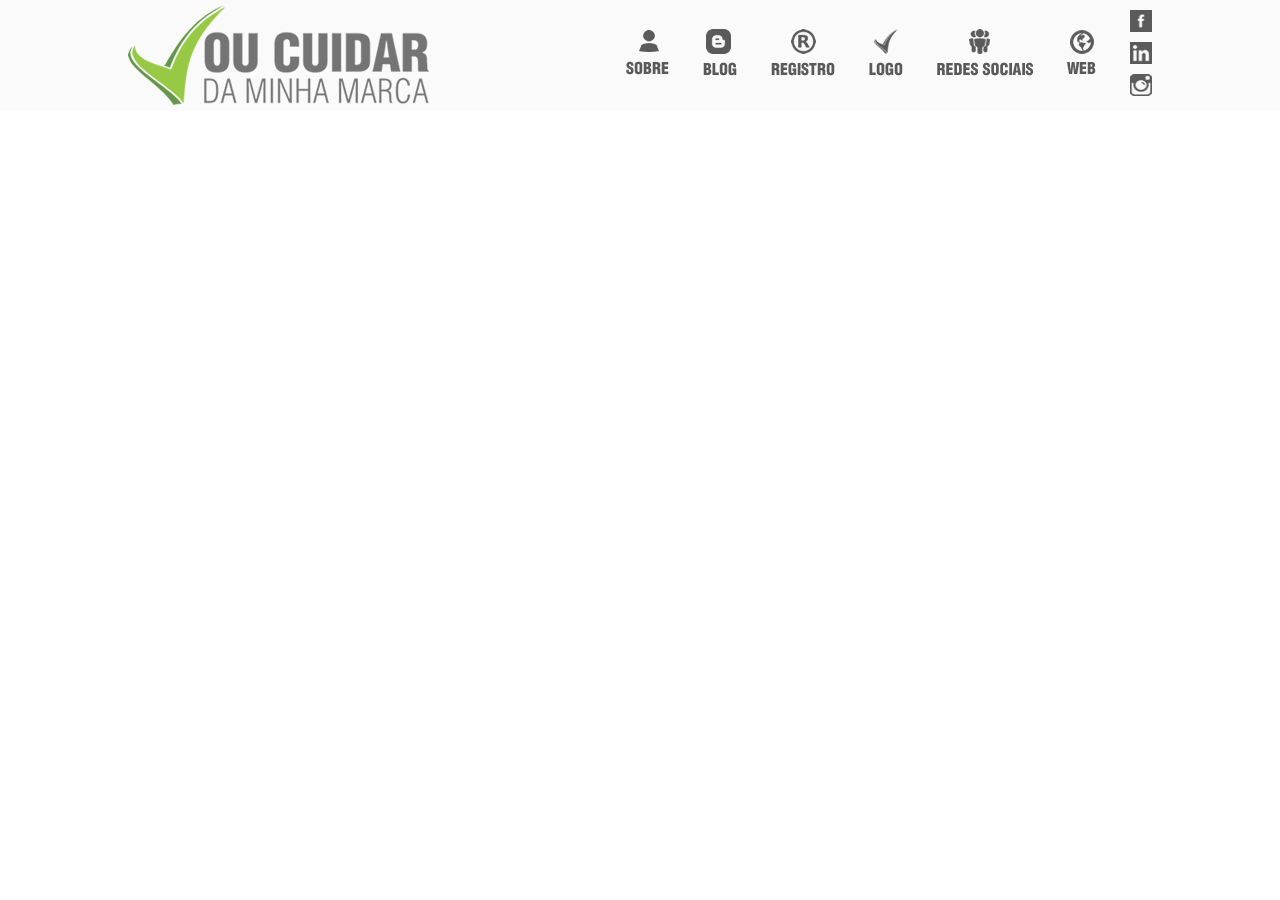
<file: header.html>
<!DOCTYPE html>
<html>

<head>
    <title>Vou cuidar da minha marca</title>
    <link href='https://fonts.googleapis.com/css?family=Open+Sans:400,400italic,800,300,300italic,600' rel='stylesheet' type='text/css'>
    <link rel="stylesheet" href="styles/normalize.css">
    <link rel="stylesheet" href="styles/bootstrap.min.css" />
    <link rel="stylesheet" href="styles/1024.css" />
    <link rel="stylesheet" href="styles/1280.css" />
    <link rel="stylesheet" href="styles/1366.css" />
    <link rel="stylesheet" href="styles/1600.css" />
    <link rel="stylesheet" href="styles/style.css" />
    <link rel="stylesheet" href="styles/jquery.toast.min.css" />

    <script src="scripts/prefixfree.min.js"></script>
    <script src="scripts/html5shiv-printshiv.min.js"></script>

    <meta charset="utf-8">
    <script src="scripts/jquery-2.1.3.min.js" type="text/javascript"></script>
    <script src="scripts/jquery.mask.js" type="text/javascript"></script>
    <script src="scripts/bootstrap.min.js" type="text/javascript"></script>
    <script src="scripts/jquery.toast.min.js" type="text/javascript"></script>
    <script type="text/javascript">
        $(document).ready(function () {

            $(window).resize(function () {
                if ($(window).width() > 1024)
                    $("#mobMenu").hide();
            });

            $("#toggleMenu").on("click", function () {
                $("#mobMenu").slideToggle(500);
            });


            $('#enviarNews').click(function () {
                $("#form-news").submit(enviaDados);
            });

            function enviaDados() {


                $.toast({
                    heading: 'Aguarde',
                    text: 'Seu email está sendo cadastrado!',
                    icon: 'info',
                    hideAfter: false,
                    allowToastClose: false,
                    position: 'top-center',
                    stack: 1
                });

                var dados = {
                    op: "newsletter",
                    email: $("#emailNews").val()
                };

                jQuery.ajax({
                    type: "POST",
                    url: "ajax.php",
                    data: dados,
                    success: function (data) {
                        $.toast().reset('all');
                        if (data == "failed") {
                            $.toast({
                                heading: 'Erro',
                                text: 'Ocorreu um erro ao tentar cadastrar, tente novamente!',
                                icon: 'error',

                                position: 'top-center'
                            });
                        } else {
                            $('#form-news').trigger("reset");
                            $.toast({
                                heading: 'Sucesso!',
                                text: 'Email cadastrado com sucesso!',
                                icon: 'success',

                                position: 'top-center'
                            });
                        }

                    },
                    fail: function (data) {
                        $.toast().reset('all');
                        $.toast({
                            heading: 'Erro',
                            text: 'Ocorreu um erro ao tentar cadastrar, tente novamente!',
                            icon: 'error',

                            position: 'bottom-center'
                        });
                    }
                });
            }
        });
    </script>
</head>

<body>
    <div class="geral">
        <header>
            <section class="logo">
                <a href="index.php"><img src="images/log_header.png" /></a>
            </section>
            <section class="container-menu">
                <nav class="icons">
                    <a href="sobre.php"><img src="images/bt_sobre.png" /></a>
                    <img src="images/bt_blog.png" />
                    <a href="registro.php"><img src="images/bt_registro.png" /></a>
                    <a href="logo.php"><img src="images/bt_logo.png" /></a>
                    <a href="redes-sociais.php"><img src="images/bt_social_media.png" /></a>
                    <a href="web.php"><img src="images/bt_web.png" /></a>
                </nav>
                <aside class="small-icons">
                    <img src="images/bt_face.png" />
                    <img src="images/bt_linkedin.png" />
                    <img src="images/bt_instagram.png" />
                </aside>
            </section>
        </header>
        <section class="btn-menu">
            <a href="#" id="toggleMenu"><img src="images/boton_menu.jpg" /></a>
        </section>
        <nav class="menu-mobile" id="mobMenu">
            <div class="gr-mobi-menu">
                <a href="sobre.php"><img src="images/bt_sobre_m.png" /></a>
                <a href="http://blog_.com"><img src="images/bt_blog_m.png" /></a>
                <a href="registro.php"><img src="images/bt_registro_m.png" /></a>
                <a href="logo.php"><img src="images/bt_logo_m.png" /></a>
                <a href="redes-sociais.php"><img src="images/bt_social_media_m.png" /></a>
                <a href="web.php"><img src="images/bt_web_m.png" /></a>
            </div>
        </nav>
</file>
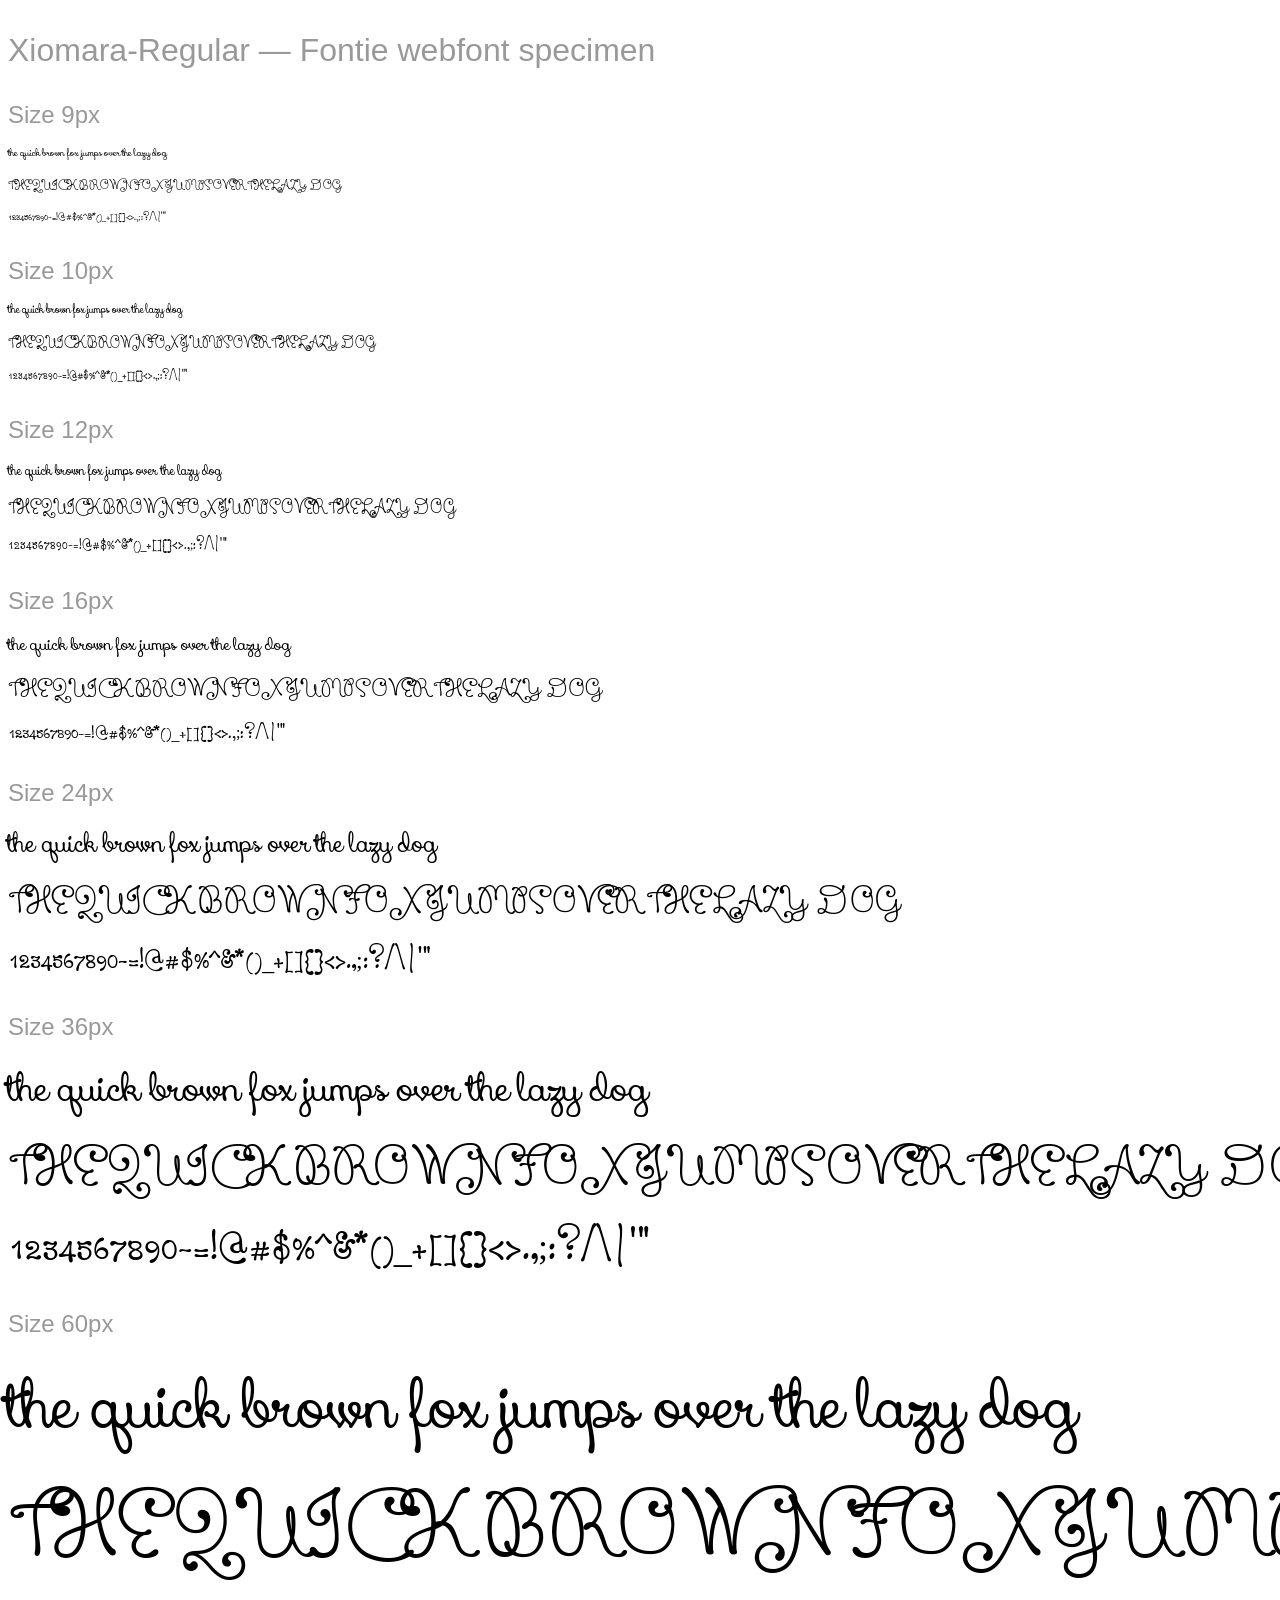
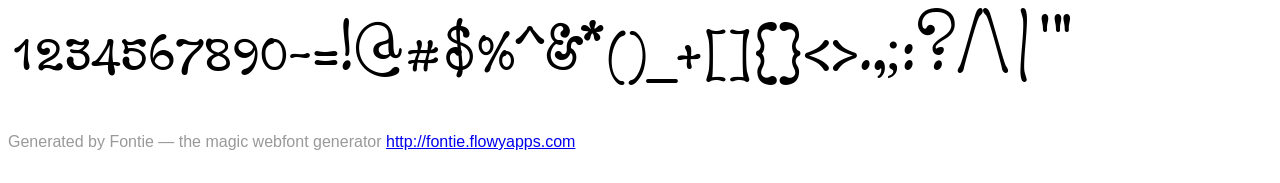
<file: fonts/Xiomara-Regular.html>
<html>
<head>
	<!-- INFO Just include the font-smoothie script anywhere on your page and
	          you will have smooth fonts even on Windows XP. -->
	<script type="text/javascript" src="fontsmoothie.min.js" async></script>
	<style>
		/* INFO We recommend to use @import or the link tag to include the
		        font-face definition into your page.
		   NOTE Some browsers block access to CSS rules in external files if the
		        page is not loaded via HTTP. Therefore the Font Smoothie script
		        will not work if you open this page as a local file. */
		@import url('Xiomara-Regular.css');

		/* INFO Just some other styles to beautify the page ;) */
		body {
			font-family: sans-serif;
			color: #999;
			white-space: nowrap;
		}
		h1 {
			font-size: 2rem;
			font-weight: normal;
			margin: 2rem 0 1rem 0;
		}
		h2 {
			font-size: 1.5rem;
			font-weight: normal;
			margin: 2rem 0 1rem 0;
		}
		p {
			margin: 2rem 0;
		}
		div p {
			font-family: 'Xiomara-Regular';
			color: #000;
			margin: 1rem 0;
		}
	</style>
	<title>Xiomara-Regular &mdash; Fontie webfont specimen</title>
</head>

<body>
	<h1>Xiomara-Regular &mdash; Fontie webfont specimen</h1>
	<div style="font-size:9px">
		<h2>Size 9px</h2>
		<p>the quick brown fox jumps over the lazy dog</p>
		<p>THE QUICK BROWN FOX JUMPS OVER THE LAZY DOG</p>
		<p>1234567890-=!@#$%^&amp;*()_+[]{}&lt;&gt;.,;:?/\|'"</p>
	</div>
	<div style="font-size:10px">
		<h2>Size 10px</h2>
		<p>the quick brown fox jumps over the lazy dog</p>
		<p>THE QUICK BROWN FOX JUMPS OVER THE LAZY DOG</p>
		<p>1234567890-=!@#$%^&amp;*()_+[]{}&lt;&gt;.,;:?/\|'"</p>
	</div>
	<div style="font-size:12px">
		<h2>Size 12px</h2>
		<p>the quick brown fox jumps over the lazy dog</p>
		<p>THE QUICK BROWN FOX JUMPS OVER THE LAZY DOG</p>
		<p>1234567890-=!@#$%^&amp;*()_+[]{}&lt;&gt;.,;:?/\|'"</p>
	</div>
	<div style="font-size:16px">
		<h2>Size 16px</h2>
		<p>the quick brown fox jumps over the lazy dog</p>
		<p>THE QUICK BROWN FOX JUMPS OVER THE LAZY DOG</p>
		<p>1234567890-=!@#$%^&amp;*()_+[]{}&lt;&gt;.,;:?/\|'"</p>
	</div>
	<div style="font-size:24px">
		<h2>Size 24px</h2>
		<p>the quick brown fox jumps over the lazy dog</p>
		<p>THE QUICK BROWN FOX JUMPS OVER THE LAZY DOG</p>
		<p>1234567890-=!@#$%^&amp;*()_+[]{}&lt;&gt;.,;:?/\|'"</p>
	</div>
	<div style="font-size:36px">
		<h2>Size 36px</h2>
		<p>the quick brown fox jumps over the lazy dog</p>
		<p>THE QUICK BROWN FOX JUMPS OVER THE LAZY DOG</p>
		<p>1234567890-=!@#$%^&amp;*()_+[]{}&lt;&gt;.,;:?/\|'"</p>
	</div>
	<div style="font-size:60px">
		<h2>Size 60px</h2>
		<p>the quick brown fox jumps over the lazy dog</p>
		<p>THE QUICK BROWN FOX JUMPS OVER THE LAZY DOG</p>
		<p>1234567890-=!@#$%^&amp;*()_+[]{}&lt;&gt;.,;:?/\|'"</p>
	</div>
	<p>Generated by Fontie &mdash; the magic webfont generator <a href="http://fontie.flowyapps.com">http://fontie.flowyapps.com</a></p>
</body>

</html>
</file>
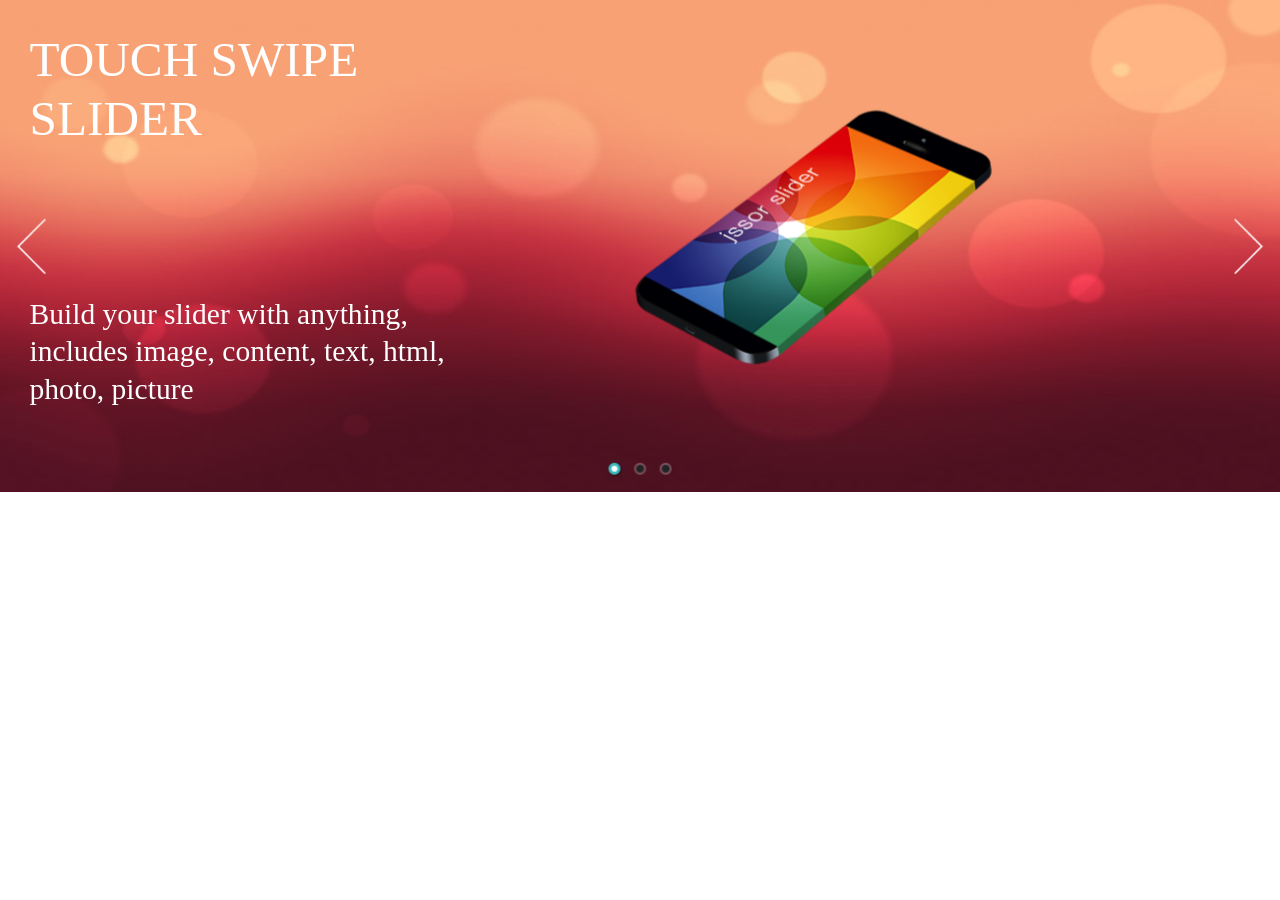
<file: code/full-width-slider.slider/deep-minified.html>
<!DOCTYPE html>
<html>
<head>
    <meta charset="utf-8">
    <meta name="viewport" content="width=device-width, initial-scale=1.0">
    <title></title>
</head>
<body style="padding:0px; margin:0px; background-color:#fff;">

<!-- #region Jssor Slider Begin -->

<!-- Generated by Jssor Slider Maker Online. -->
<!-- This is deep minimized demo, it works alone, it doesn't depend on any javascript library. -->

<script>

(function(f,h,c,k,d,l,i){/*! Jssor */
new(function(){});var e={Jc:function(a){return-c.cos(a*c.PI)/2+.5},Wc:function(a){return a},Se:function(a){return a*a},Dc:function(a){return-a*(a-2)},Te:function(a){return(a*=2)<1?1/2*a*a:-1/2*(--a*(a-2)-1)},Ue:function(a){return a*a*a},Ve:function(a){return(a-=1)*a*a+1},We:function(a){return(a*=2)<1?1/2*a*a*a:1/2*((a-=2)*a*a+2)},Xe:function(a){return a*a*a*a},Ye:function(a){return-((a-=1)*a*a*a-1)},Ze:function(a){return(a*=2)<1?1/2*a*a*a*a:-1/2*((a-=2)*a*a*a-2)},af:function(a){return a*a*a*a*a},bf:function(a){return(a-=1)*a*a*a*a+1},df:function(a){return(a*=2)<1?1/2*a*a*a*a*a:1/2*((a-=2)*a*a*a*a+2)},rf:function(a){return 1-c.cos(a*c.PI/2)},ef:function(a){return c.sin(a*c.PI/2)},ff:function(a){return-1/2*(c.cos(c.PI*a)-1)},gf:function(a){return a==0?0:c.pow(2,10*(a-1))},hf:function(a){return a==1?1:-c.pow(2,-10*a)+1},jf:function(a){return a==0||a==1?a:(a*=2)<1?1/2*c.pow(2,10*(a-1)):1/2*(-c.pow(2,-10*--a)+2)},kf:function(a){return-(c.sqrt(1-a*a)-1)},lf:function(a){return c.sqrt(1-(a-=1)*a)},mf:function(a){return(a*=2)<1?-1/2*(c.sqrt(1-a*a)-1):1/2*(c.sqrt(1-(a-=2)*a)+1)},nf:function(a){if(!a||a==1)return a;var b=.3,d=.075;return-(c.pow(2,10*(a-=1))*c.sin((a-d)*2*c.PI/b))},of:function(a){if(!a||a==1)return a;var b=.3,d=.075;return c.pow(2,-10*a)*c.sin((a-d)*2*c.PI/b)+1},pf:function(a){if(!a||a==1)return a;var b=.45,d=.1125;return(a*=2)<1?-.5*c.pow(2,10*(a-=1))*c.sin((a-d)*2*c.PI/b):c.pow(2,-10*(a-=1))*c.sin((a-d)*2*c.PI/b)*.5+1},qf:function(a){var b=1.70158;return a*a*((b+1)*a-b)},Pe:function(a){var b=1.70158;return(a-=1)*a*((b+1)*a+b)+1},cf:function(a){var b=1.70158;return(a*=2)<1?1/2*a*a*(((b*=1.525)+1)*a-b):1/2*((a-=2)*a*(((b*=1.525)+1)*a+b)+2)},xd:function(a){return 1-e.bc(1-a)},bc:function(a){return a<1/2.75?7.5625*a*a:a<2/2.75?7.5625*(a-=1.5/2.75)*a+.75:a<2.5/2.75?7.5625*(a-=2.25/2.75)*a+.9375:7.5625*(a-=2.625/2.75)*a+.984375},Oe:function(a){return a<1/2?e.xd(a*2)*.5:e.bc(a*2-1)*.5+.5},ye:function(){return 1-c.abs(1)},me:function(a){return 1-c.cos(a*c.PI*2)},ne:function(a){return c.sin(a*c.PI*2)},oe:function(a){return 1-((a*=2)<1?(a=1-a)*a*a:(a-=1)*a*a)},pe:function(a){return(a*=2)<1?a*a*a:(a=2-a)*a*a}},g={qe:e.Jc,re:e.Wc,se:e.Se,te:e.Dc,ue:e.Te,ve:e.Ue,we:e.Ve,xe:e.We,ze:e.Xe,Me:e.Ye,Ae:e.Ze,Be:e.af,Pc:e.bf,Ce:e.df,De:e.rf,Ee:e.ef,Fe:e.ff,Ge:e.gf,He:e.hf,Ie:e.jf,Je:e.kf,Ke:e.lf,Le:e.mf,Ne:e.nf,tf:e.of,Uf:e.pf,uf:e.qf,Yf:e.Pe,Zf:e.cf,ag:e.xd,bg:e.bc,cg:e.Oe,dg:e.ye,eg:e.me,fg:e.ne,gg:e.oe,hg:e.pe};var b=new function(){var g=this,Bb=/\S+/g,G=1,cb=2,gb=3,fb=4,kb=5,H,r=0,j=0,s=0,W=0,z=0,J=navigator,ob=J.appName,o=J.userAgent,p=parseFloat;function zb(){if(!H){H={ig:"ontouchstart"in f||"createTouch"in h};var a;if(J.pointerEnabled||(a=J.msPointerEnabled))H.jd=a?"msTouchAction":"touchAction"}return H}function v(i){if(!r){r=-1;if(ob=="Microsoft Internet Explorer"&&!!f.attachEvent&&!!f.ActiveXObject){var e=o.indexOf("MSIE");r=G;s=p(o.substring(e+5,o.indexOf(";",e)));/*@cc_on W=@_jscript_version@*/;j=h.documentMode||s}else if(ob=="Netscape"&&!!f.addEventListener){var d=o.indexOf("Firefox"),b=o.indexOf("Safari"),g=o.indexOf("Chrome"),c=o.indexOf("AppleWebKit");if(d>=0){r=cb;j=p(o.substring(d+8))}else if(b>=0){var k=o.substring(0,b).lastIndexOf("/");r=g>=0?fb:gb;j=p(o.substring(k+1,b))}else{var a=/Trident\/.*rv:([0-9]{1,}[\.0-9]{0,})/i.exec(o);if(a){r=G;j=s=p(a[1])}}if(c>=0)z=p(o.substring(c+12))}else{var a=/(opera)(?:.*version|)[ \/]([\w.]+)/i.exec(o);if(a){r=kb;j=p(a[2])}}}return i==r}function q(){return v(G)}function Q(){return q()&&(j<6||h.compatMode=="BackCompat")}function eb(){return v(gb)}function jb(){return v(kb)}function wb(){return eb()&&z>534&&z<535}function K(){v();return z>537||j>42||r==G&&j>=11}function O(){return q()&&j<9}function xb(a){var b,c;return function(f){if(!b){b=d;var e=a.substr(0,1).toUpperCase()+a.substr(1);n([a].concat(["WebKit","ms","Moz","O","webkit"]),function(g,d){var b=a;if(d)b=g+e;if(f.style[b]!=i)return c=b})}return c}}function ub(b){var a;return function(c){a=a||xb(b)(c)||b;return a}}var L=ub("transform");function nb(a){return{}.toString.call(a)}var F;function Hb(){if(!F){F={};n(["Boolean","Number","String","Function","Array","Date","RegExp","Object"],function(a){F["[object "+a+"]"]=a.toLowerCase()})}return F}function n(b,d){var a,c;if(nb(b)=="[object Array]"){for(a=0;a<b.length;a++)if(c=d(b[a],a,b))return c}else for(a in b)if(c=d(b[a],a,b))return c}function C(a){return a==k?String(a):Hb()[nb(a)]||"object"}function lb(a){for(var b in a)return d}function A(a){try{return C(a)=="object"&&!a.nodeType&&a!=a.window&&(!a.constructor||{}.hasOwnProperty.call(a.constructor.prototype,"isPrototypeOf"))}catch(b){}}function u(a,b){return{x:a,y:b}}function rb(b,a){setTimeout(b,a||0)}function I(b,d,c){var a=!b||b=="inherit"?"":b;n(d,function(c){var b=c.exec(a);if(b){var d=a.substr(0,b.index),e=a.substr(b.index+b[0].length+1,a.length-1);a=d+e}});a=c+(!a.indexOf(" ")?"":" ")+a;return a}function tb(b,a){if(j<9)b.style.filter=a}g.Vf=zb;g.md=q;g.wf=eb;g.zf=K;g.rd=O;xb("transform");g.td=function(){return j};g.xb=rb;function Y(a){a.constructor===Y.caller&&a.wd&&a.wd.apply(a,Y.caller.arguments)}g.wd=Y;g.wb=function(a){if(g.Bf(a))a=h.getElementById(a);return a};function t(a){return a||f.event}g.Yc=t;g.hc=function(b){b=t(b);var a=b.target||b.srcElement||h;if(a.nodeType==3)a=g.Xc(a);return a};g.Gc=function(a){a=t(a);return{x:a.pageX||a.clientX||0,y:a.pageY||a.clientY||0}};function D(c,d,a){if(a!==i)c.style[d]=a==i?"":a;else{var b=c.currentStyle||c.style;a=b[d];if(a==""&&f.getComputedStyle){b=c.ownerDocument.defaultView.getComputedStyle(c,k);b&&(a=b.getPropertyValue(d)||b[d])}return a}}function ab(b,c,a,d){if(a!==i){if(a==k)a="";else d&&(a+="px");D(b,c,a)}else return p(D(b,c))}function m(c,a){var d=a?ab:D,b;if(a&4)b=ub(c);return function(e,f){return d(e,b?b(e):c,f,a&2)}}function Eb(b){if(q()&&s<9){var a=/opacity=([^)]*)/.exec(b.style.filter||"");return a?p(a[1])/100:1}else return p(b.style.opacity||"1")}function Gb(b,a,f){if(q()&&s<9){var h=b.style.filter||"",i=new RegExp(/[\s]*alpha\([^\)]*\)/g),e=c.round(100*a),d="";if(e<100||f)d="alpha(opacity="+e+") ";var g=I(h,[i],d);tb(b,g)}else b.style.opacity=a==1?"":c.round(a*100)/100}var M={E:["rotate"],V:["rotateX"],W:["rotateY"],Db:["skewX"],Bb:["skewY"]};if(!K())M=B(M,{s:["scaleX",2],u:["scaleY",2],bb:["translateZ",1]});function N(d,a){if(a&&q()&&j&&j<10){delete a.V;delete a.W;delete a.bb}var c="";if(a){b.j(a,function(d,e){var a=M[e];if(a){var b=a[1]||0;if(d||b)c+=" "+a[0]+"("+d+(["deg","px",""])[b]+")"}});if(K()){if(a.hb||a.gb||a.bb)c+=" translate3d("+(a.hb||0)+"px,"+(a.gb||0)+"px,"+(a.bb||0)+"px)";if(a.s==i)a.s=1;if(a.u==i)a.u=1;if(a.s!=1||a.u!=1)c+=" scale3d("+a.s+", "+a.u+", 1)"}}d.style[L(d)]=c}g.Nc=m("transformOrigin",4);g.Ff=m("backfaceVisibility",4);g.Gf=m("transformStyle",4);g.Hf=m("perspective",6);g.ke=m("perspectiveOrigin",4);g.Jf=function(a,b){if(q()&&s<9||s<10&&Q())a.style.zoom=b==1?"":b;else{var c=L(a),f="scale("+b+")",e=a.style[c],g=new RegExp(/[\s]*scale\(.*?\)/g),d=I(e,[g],f);a.style[c]=d}};var ib=0,db=0;g.Kf=function(b,a){return O()?function(){var g=d,c=Q()?b.document.body:b.document.documentElement;if(c){var f=c.offsetWidth-ib,e=c.offsetHeight-db;if(f||e){ib+=f;db+=e}else g=l}g&&a()}:a};g.lc=function(b,a){return function(c){c=t(c);var e=c.type,d=c.relatedTarget||(e=="mouseout"?c.toElement:c.fromElement);(!d||d!==a&&!g.Lf(a,d))&&b(c)}};g.a=function(a,d,b,c){a=g.wb(a);if(a.addEventListener){d=="mousewheel"&&a.addEventListener("DOMMouseScroll",b,c);a.addEventListener(d,b,c)}else if(a.attachEvent){a.attachEvent("on"+d,b);c&&a.setCapture&&a.setCapture()}};g.I=function(a,c,d,b){a=g.wb(a);if(a.removeEventListener){c=="mousewheel"&&a.removeEventListener("DOMMouseScroll",d,b);a.removeEventListener(c,d,b)}else if(a.detachEvent){a.detachEvent("on"+c,d);b&&a.releaseCapture&&a.releaseCapture()}};g.Mb=function(a){a=t(a);a.preventDefault&&a.preventDefault();a.cancel=d;a.returnValue=l};g.Mf=function(a){a=t(a);a.stopPropagation&&a.stopPropagation();a.cancelBubble=d};g.L=function(d,c){var a=[].slice.call(arguments,2),b=function(){var b=a.concat([].slice.call(arguments,0));return c.apply(d,b)};return b};g.Nf=function(a,b){if(b==i)return a.textContent||a.innerText;var c=h.createTextNode(b);g.ic(a);a.appendChild(c)};g.eb=function(d,c){for(var b=[],a=d.firstChild;a;a=a.nextSibling)(c||a.nodeType==1)&&b.push(a);return b};function mb(a,c,e,b){b=b||"u";for(a=a?a.firstChild:k;a;a=a.nextSibling)if(a.nodeType==1){if(U(a,b)==c)return a;if(!e){var d=mb(a,c,e,b);if(d)return d}}}g.F=mb;function S(a,d,f,b){b=b||"u";var c=[];for(a=a?a.firstChild:k;a;a=a.nextSibling)if(a.nodeType==1){U(a,b)==d&&c.push(a);if(!f){var e=S(a,d,f,b);if(e.length)c=c.concat(e)}}return c}function hb(a,c,d){for(a=a?a.firstChild:k;a;a=a.nextSibling)if(a.nodeType==1){if(a.tagName==c)return a;if(!d){var b=hb(a,c,d);if(b)return b}}}g.Pf=hb;g.Qf=function(b,a){return b.getElementsByTagName(a)};function B(){var e=arguments,d,c,b,a,g=1&e[0],f=1+g;d=e[f-1]||{};for(;f<e.length;f++)if(c=e[f])for(b in c){a=c[b];if(a!==i){a=c[b];var h=d[b];d[b]=g&&(A(h)||A(a))?B(g,{},h,a):a}}return d}g.X=B;function Z(f,g){var d={},c,a,b;for(c in f){a=f[c];b=g[c];if(a!==b){var e;if(A(a)&&A(b)){a=Z(a,b);e=!lb(a)}!e&&(d[c]=a)}}return d}g.ld=function(a){return C(a)=="function"};g.Bf=function(a){return C(a)=="string"};g.uc=function(a){return!isNaN(p(a))&&isFinite(a)};g.j=n;g.Rf=A;function R(a){return h.createElement(a)}g.Cb=function(){return R("DIV")};g.Sf=function(){return R("SPAN")};g.Ac=function(){};function V(b,c,a){if(a==i)return b.getAttribute(c);b.setAttribute(c,a)}function U(a,b){return V(a,b)||V(a,"data-"+b)}g.B=V;g.k=U;function x(b,a){if(a==i)return b.className;b.className=a}g.Ic=x;function qb(b){var a={};n(b,function(b){a[b]=b});return a}function sb(b,a){return b.match(a||Bb)}function P(b,a){return qb(sb(b||"",a))}g.sf=sb;function bb(b,c){var a="";n(c,function(c){a&&(a+=b);a+=c});return a}function E(a,c,b){x(a,bb(" ",B(Z(P(x(a)),P(c)),P(b))))}g.Xc=function(a){return a.parentNode};g.R=function(a){g.P(a,"none")};g.Y=function(a,b){g.P(a,b?"none":"")};g.Ad=function(b,a){b.removeAttribute(a)};g.Cd=function(){return q()&&j<10};g.Vd=function(d,a){if(a)d.style.clip="rect("+c.round(a.g)+"px "+c.round(a.p)+"px "+c.round(a.q)+"px "+c.round(a.i)+"px)";else{var g=d.style.cssText,f=[new RegExp(/[\s]*clip: rect\(.*?\)[;]?/i),new RegExp(/[\s]*cliptop: .*?[;]?/i),new RegExp(/[\s]*clipright: .*?[;]?/i),new RegExp(/[\s]*clipbottom: .*?[;]?/i),new RegExp(/[\s]*clipleft: .*?[;]?/i)],e=I(g,f,"");b.Gb(d,e)}};g.U=function(){return+new Date};g.T=function(b,a){b.appendChild(a)};g.Eb=function(b,a,c){(c||a.parentNode).insertBefore(b,a)};g.Ib=function(b,a){a=a||b.parentNode;a&&a.removeChild(b)};g.Yd=function(a,b){n(a,function(a){g.Ib(a,b)})};g.ic=function(a){g.Yd(g.eb(a,d),a)};g.Zd=function(a,b){var c=g.Xc(a);b&1&&g.D(a,(g.m(c)-g.m(a))/2);b&2&&g.C(a,(g.n(c)-g.n(a))/2)};g.ac=function(b,a){return parseInt(b,a||10)};g.ae=p;g.Lf=function(b,a){var c=h.body;while(a&&b!==a&&c!==a)try{a=a.parentNode}catch(d){return l}return b===a};function X(d,c,b){var a=d.cloneNode(!c);!b&&g.Ad(a,"id");return a}g.Ab=X;g.rb=function(e,f){var a=new Image;function b(e,d){g.I(a,"load",b);g.I(a,"abort",c);g.I(a,"error",c);f&&f(a,d)}function c(a){b(a,d)}if(jb()&&j<11.6||!e)b(!e);else{g.a(a,"load",b);g.a(a,"abort",c);g.a(a,"error",c);a.src=e}};g.ce=function(d,a,e){var c=d.length+1;function b(b){c--;if(a&&b&&b.src==a.src)a=b;!c&&e&&e(a)}n(d,function(a){g.rb(a.src,b)});b()};g.je=function(a,g,i,h){if(h)a=X(a);var c=S(a,g);if(!c.length)c=b.Qf(a,g);for(var f=c.length-1;f>-1;f--){var d=c[f],e=X(i);x(e,x(d));b.Gb(e,d.style.cssText);b.Eb(e,d);b.Ib(d)}return a};function Ib(a){var l=this,p="",r=["av","pv","ds","dn"],e=[],q,k=0,f=0,d=0;function j(){E(a,q,e[d||k||f&2||f]);b.N(a,"pointer-events",d?"none":"")}function c(){k=0;j();g.I(h,"mouseup",c);g.I(h,"touchend",c);g.I(h,"touchcancel",c)}function o(a){if(d)g.Mb(a);else{k=4;j();g.a(h,"mouseup",c);g.a(h,"touchend",c);g.a(h,"touchcancel",c)}}l.Bd=function(a){if(a===i)return f;f=a&2||a&1;j()};l.gd=function(a){if(a===i)return!d;d=a?0:3;j()};l.J=a=g.wb(a);var m=b.sf(x(a));if(m)p=m.shift();n(r,function(a){e.push(p+a)});q=bb(" ",e);e.unshift("");g.a(a,"mousedown",o);g.a(a,"touchstart",o)}g.xc=function(a){return new Ib(a)};g.N=D;g.Jb=m("overflow");g.C=m("top",2);g.D=m("left",2);g.m=m("width",2);g.n=m("height",2);g.fe=m("marginLeft",2);g.ge=m("marginTop",2);g.G=m("position");g.P=m("display");g.A=m("zIndex",1);g.qc=function(b,a,c){if(a!=i)Gb(b,a,c);else return Eb(b)};g.Gb=function(a,b){if(b!=i)a.style.cssText=b;else return a.style.cssText};var T={H:g.qc,g:g.C,i:g.D,vb:g.m,ub:g.n,sb:g.G,Dg:g.P,mb:g.A};var w=function(f,l){var e=O(),b=K(),d=wb(),h=L(f);function j(b,d,a){var e=b.ib(u(-d/2,-a/2)),f=b.ib(u(d/2,-a/2)),g=b.ib(u(d/2,a/2)),h=b.ib(u(-d/2,a/2));b.ib(u(300,300));return u(c.min(e.x,f.x,g.x,h.x)+d/2,c.min(e.y,f.y,g.y,h.y)+a/2)}function a(d,a){a=a||{};var f=a.bb||0,l=(a.V||0)%360,m=(a.W||0)%360,o=(a.E||0)%360,p=a.Cg;if(e){f=0;l=0;m=0;p=0}var c=new Db(a.hb,a.gb,f);c.V(l);c.W(m);c.Ud(o);c.Td(a.Db,a.Bb);c.Vb(a.s,a.u,p);if(b){c.db(a.ob,a.pb);d.style[h]=c.Sd()}else if(!W||W<9){var k="";if(o||a.s!=i&&a.s!=1||a.u!=i&&a.u!=1){var n=j(c,a.Z,a.M);g.ge(d,n.y);g.fe(d,n.x);k=c.Rd()}var r=d.style.filter,s=new RegExp(/[\s]*progid:DXImageTransform\.Microsoft\.Matrix\([^\)]*\)/g),q=I(r,[s],k);tb(d,q)}}w=function(e,c){c=c||{};var h=c.ob,j=c.pb,f;n(T,function(a,b){f=c[b];f!==i&&a(e,f)});g.Vd(e,c.f);if(!b){h!=i&&g.D(e,c.Tc+h);j!=i&&g.C(e,c.Rc+j)}if(c.Qd)if(d)rb(g.L(k,N,e,c));else a(e,c)};g.Rb=N;if(d)g.Rb=w;if(e)g.Rb=a;else if(!b)a=N;g.S=w;w(f,l)};g.Rb=w;g.S=w;function Db(j,l,p){var d=this,b=[1,0,0,0,0,1,0,0,0,0,1,0,j||0,l||0,p||0,1],h=c.sin,g=c.cos,m=c.tan;function f(a){return a*c.PI/180}function o(a,b){return{x:a,y:b}}function n(c,e,l,m,o,r,t,u,w,z,A,C,E,b,f,k,a,g,i,n,p,q,s,v,x,y,B,D,F,d,h,j){return[c*a+e*p+l*x+m*F,c*g+e*q+l*y+m*d,c*i+e*s+l*B+m*h,c*n+e*v+l*D+m*j,o*a+r*p+t*x+u*F,o*g+r*q+t*y+u*d,o*i+r*s+t*B+u*h,o*n+r*v+t*D+u*j,w*a+z*p+A*x+C*F,w*g+z*q+A*y+C*d,w*i+z*s+A*B+C*h,w*n+z*v+A*D+C*j,E*a+b*p+f*x+k*F,E*g+b*q+f*y+k*d,E*i+b*s+f*B+k*h,E*n+b*v+f*D+k*j]}function e(c,a){return n.apply(k,(a||b).concat(c))}d.Vb=function(a,c,d){if(a==i)a=1;if(c==i)c=1;if(d==i)d=1;if(a!=1||c!=1||d!=1)b=e([a,0,0,0,0,c,0,0,0,0,d,0,0,0,0,1])};d.db=function(a,c,d){b[12]+=a||0;b[13]+=c||0;b[14]+=d||0};d.V=function(c){if(c){a=f(c);var d=g(a),i=h(a);b=e([1,0,0,0,0,d,i,0,0,-i,d,0,0,0,0,1])}};d.W=function(c){if(c){a=f(c);var d=g(a),i=h(a);b=e([d,0,-i,0,0,1,0,0,i,0,d,0,0,0,0,1])}};d.Ud=function(c){if(c){a=f(c);var d=g(a),i=h(a);b=e([d,i,0,0,-i,d,0,0,0,0,1,0,0,0,0,1])}};d.Td=function(a,c){if(a||c){j=f(a);l=f(c);b=e([1,m(l),0,0,m(j),1,0,0,0,0,1,0,0,0,0,1])}};d.ib=function(c){var a=e(b,[1,0,0,0,0,1,0,0,0,0,1,0,c.x,c.y,0,1]);return o(a[12],a[13])};d.Sd=function(){return"matrix3d("+b.join(",")+")"};d.Rd=function(){return"progid:DXImageTransform.Microsoft.Matrix(M11="+b[0]+", M12="+b[4]+", M21="+b[1]+", M22="+b[5]+", SizingMethod='auto expand')"}}new function(){var a=this;function b(d,g){for(var j=d[0].length,i=d.length,h=g[0].length,f=[],c=0;c<i;c++)for(var k=f[c]=[],b=0;b<h;b++){for(var e=0,a=0;a<j;a++)e+=d[c][a]*g[a][b];k[b]=e}return f}a.s=function(b,c){return a.od(b,c,0)};a.u=function(b,c){return a.od(b,0,c)};a.od=function(a,c,d){return b(a,[[c,0],[0,d]])};a.ib=function(d,c){var a=b(d,[[c.x],[c.y]]);return u(a[0][0],a[1][0])}};var vb={Tc:0,Rc:0,ob:0,pb:0,v:1,s:1,u:1,E:0,V:0,W:0,hb:0,gb:0,bb:0,Db:0,Bb:0};g.nd=function(a){var c=a||{};if(a)if(b.ld(a))c={Ub:c};else if(b.ld(a.f))c.f={Ub:a.f};return c};function pb(c,a){var b={};n(c,function(c,d){var e=c;if(a[d]!=i)if(g.uc(c))e=c+a[d];else e=pb(c,a[d]);b[d]=e});return b}g.Pd=pb;g.Od=function(l,m,w,n,y,z,o){var a=m;if(l){a={};for(var g in m){var A=z[g]||1,v=y[g]||[0,1],f=(w-v[0])/v[1];f=c.min(c.max(f,0),1);f=f*A;var u=c.floor(f);if(f!=u)f-=u;var h=n.Ub||e.Jc,j,B=l[g],q=m[g];if(b.uc(q)){h=n[g]||h;var x=h(f);j=B+q*x}else{j=b.X({zb:{}},l[g]);b.j(q.zb||q,function(d,a){if(n.f)h=n.f[a]||n.f.Ub||h;var c=h(f),b=d*c;j.zb[a]=b;j[a]+=b})}a[g]=j}var t=b.j(m,function(b,a){return vb[a]!=i});t&&b.j(vb,function(c,b){if(a[b]==i&&l[b]!==i)a[b]=l[b]});if(t){if(a.v)a.s=a.u=a.v;a.Z=o.Z;a.M=o.M;a.Qd=d}}if(m.f&&o.db){var p=a.f.zb,s=(p.g||0)+(p.q||0),r=(p.i||0)+(p.p||0);a.i=(a.i||0)+r;a.g=(a.g||0)+s;a.f.i-=r;a.f.p-=r;a.f.g-=s;a.f.q-=s}if(a.f&&b.Cd()&&!a.f.g&&!a.f.i&&a.f.p==o.Z&&a.f.q==o.M)a.f=k;return a}};function n(){var a=this,d=[];function i(a,b){d.push({nc:a,Wb:b})}function h(a,c){b.j(d,function(b,e){b.nc==a&&b.Wb===c&&d.splice(e,1)})}a.jb=a.addEventListener=i;a.removeEventListener=h;a.l=function(a){var c=[].slice.call(arguments,1);b.j(d,function(b){b.nc==a&&b.Wb.apply(f,c)})}}var m=function(z,C,i,J,M,L){z=z||0;var a=this,q,n,o,u,A=0,G,H,F,B,y=0,h=0,m=0,D,j,g,e,p,w=[],x;function O(a){g+=a;e+=a;j+=a;h+=a;m+=a;y+=a}function t(o){var f=o;if(p&&(f>=e||f<=g))f=((f-g)%p+p)%p+g;if(!D||u||h!=f){var k=c.min(f,e);k=c.max(k,g);if(!D||u||k!=m){if(L){var l=(k-j)/(C||1);if(i.qd)l=1-l;var n=b.Od(M,L,l,G,F,H,i);if(x)b.j(n,function(b,a){x[a]&&x[a](J,b)});else b.S(J,n)}a.dc(m-j,k-j);m=k;b.j(w,function(b,c){var a=o<h?w[w.length-c-1]:b;a.z(m-y)});var r=h,q=m;h=f;D=d;a.Tb(r,q)}}}function E(a,b,d){b&&a.Sb(e);if(!d){g=c.min(g,a.gc()+y);e=c.max(e,a.Qb()+y)}w.push(a)}var r=f.requestAnimationFrame||f.webkitRequestAnimationFrame||f.mozRequestAnimationFrame||f.msRequestAnimationFrame;if(b.wf()&&b.td()<7)r=k;r=r||function(a){b.xb(a,i.Kc)};function I(){if(q){var d=b.U(),e=c.min(d-A,i.Fc),a=h+e*o;A=d;if(a*o>=n*o)a=n;t(a);if(!u&&a*o>=n*o)K(B);else r(I)}}function s(f,i,j){if(!q){q=d;u=j;B=i;f=c.max(f,g);f=c.min(f,e);n=f;o=n<h?-1:1;a.Ec();A=b.U();r(I)}}function K(b){if(q){u=q=B=l;a.Cc();b&&b()}}a.Hc=function(a,b,c){s(a?h+a:e,b,c)};a.Bc=s;a.fb=K;a.Fd=function(a){s(a)};a.ab=function(){return h};a.zc=function(){return n};a.tb=function(){return m};a.z=t;a.db=function(a){t(h+a)};a.Vc=function(){return q};a.vg=function(a){p=a};a.Sb=O;a.yb=function(a,b){E(a,0,b)};a.oc=function(a){E(a,1)};a.Xd=function(a){e+=a};a.gc=function(){return g};a.Qb=function(){return e};a.Tb=a.Ec=a.Cc=a.dc=b.Ac;a.vc=b.U();i=b.X({Kc:16,Fc:50},i);p=i.ad;x=i.Of;g=j=z;e=z+C;H=i.id||{};F=i.pd||{};G=b.nd(i.O)};new(function(){});var j=function(p,dc){var g=this;function Ac(){var a=this;m.call(a,-1e8,2e8);a.Xf=function(){var b=a.tb(),d=c.floor(b),f=t(d),e=b-c.floor(b);return{cb:f,Wf:d,sb:e}};a.Tb=function(b,a){var e=c.floor(a);if(e!=a&&a>b)e++;Sb(e,d);g.l(j.xf,t(a),t(b),a,b)}}function zc(){var a=this;m.call(a,0,0,{ad:r});b.j(C,function(b){D&1&&b.vg(r);a.oc(b);b.Sb(ib/Zb)})}function yc(){var a=this,b=Tb.J;m.call(a,-1,2,{O:e.Wc,Of:{sb:Yb},ad:r},b,{sb:1},{sb:-2});a.ec=b}function mc(o,n){var b=this,e,f,h,i,c;m.call(b,-1e8,2e8,{Fc:100});b.Ec=function(){M=d;S=k;g.l(j.yf,t(w.ab()),w.ab())};b.Cc=function(){M=l;i=l;var a=w.Xf();g.l(j.Af,t(w.ab()),w.ab());!a.sb&&Cc(a.Wf,s)};b.Tb=function(j,g){var b;if(i)b=c;else{b=f;if(h){var d=g/h;b=a.ud(d)*(f-e)+e}}w.z(b)};b.Hb=function(a,d,c,g){e=a;f=d;h=c;w.z(a);b.z(0);b.Bc(c,g)};b.Cf=function(a){i=d;c=a;b.Hc(a,k,d)};b.Df=function(a){c=a};w=new Ac;w.yb(o);w.yb(n)}function oc(){var c=this,a=Wb();b.A(a,0);b.N(a,"pointerEvents","none");c.J=a;c.Kb=function(){b.R(a);b.ic(a)}}function wc(o,f){var e=this,q,L,v,i,y=[],x,B,W,G,Q,F,h,w,p;m.call(e,-u,u+1,{});function E(a){q&&q.Fb();T(o,a,0);F=d;q=new I.K(o,I,b.ae(b.k(o,"idle"))||kc);q.z(0)}function Z(){q.vc<I.vc&&E()}function M(p,r,o){if(!G){G=d;if(i&&o){var h=o.width,c=o.height,n=h,m=c;if(h&&c&&a.kb){if(a.kb&3&&(!(a.kb&4)||h>K||c>J)){var k=l,q=K/J*c/h;if(a.kb&1)k=q>1;else if(a.kb&2)k=q<1;n=k?h*J/c:K;m=k?J:c*K/h}b.m(i,n);b.n(i,m);b.C(i,(J-m)/2);b.D(i,(K-n)/2)}b.G(i,"absolute");g.l(j.If,f)}}b.R(r);p&&p(e)}function Y(b,c,d,g){if(g==S&&s==f&&N)if(!Bc){var a=t(b);A.jg(a,f,c,e,d);c.Dd();U.Sb(a-U.gc()-1);U.z(a);z.Hb(b,b,0)}}function cb(b){if(b==S&&s==f){if(!h){var a=k;if(A)if(A.cb==f)a=A.rg();else A.Kb();Z();h=new uc(o,f,a,q);h.Qc(p)}!h.Vc()&&h.jc()}}function R(d,g,l){if(d==f){if(d!=g)C[g]&&C[g].Ed();else!l&&h&&h.Hd();p&&p.gd();var m=S=b.U();e.rb(b.L(k,cb,m))}else{var j=c.min(f,d),i=c.max(f,d),o=c.min(i-j,j+r-i),n=u+a.Id-1;(!Q||o<=n)&&e.rb()}}function db(){if(s==f&&h){h.fb();p&&p.Jd();p&&p.Kd();h.yd()}}function eb(){s==f&&h&&h.fb()}function ab(a){!P&&g.l(j.Ld,f,a)}function O(){p=w.pInstance;h&&h.Qc(p)}e.rb=function(c,a){a=a||v;if(y.length&&!G){b.Y(a);if(!W){W=d;g.l(j.Md,f);b.j(y,function(a){if(!b.B(a,"src")){a.src=b.k(a,"src2");b.P(a,a["display-origin"])}})}b.ce(y,i,b.L(k,M,c,a))}else M(c,a)};e.Nd=function(){var h=f;if(a.fd<0)h-=r;var d=h+a.fd*sc;if(D&2)d=t(d);if(!(D&1))d=c.max(0,c.min(d,r-u));if(d!=f){if(A){var e=A.Qe(r);if(e){var i=S=b.U(),g=C[t(d)];return g.rb(b.L(k,Y,d,g,e,i),v)}}bb(d)}};e.sc=function(){R(f,f,d)};e.Ed=function(){p&&p.Jd();p&&p.Kd();e.vd();h&&h.ie();h=k;E()};e.Dd=function(){b.R(o)};e.vd=function(){b.Y(o)};e.he=function(){p&&p.gd()};function T(a,c,e){if(b.B(a,"jssor-slider"))return;if(!F){if(a.tagName=="IMG"){y.push(a);if(!b.B(a,"src")){Q=d;a["display-origin"]=b.P(a);b.R(a)}}b.rd()&&b.A(a,(b.A(a)||0)+1)}var f=b.eb(a);b.j(f,function(f){var h=f.tagName,j=b.k(f,"u");if(j=="player"&&!w){w=f;if(w.pInstance)O();else b.a(w,"dataavailable",O)}if(j=="caption"){if(c){b.Nc(f,b.k(f,"to"));b.Ff(f,b.k(f,"bf"));b.Gf(f,"preserve-3d")}else if(!b.md()){var g=b.Ab(f,l,d);b.Eb(g,f,a);b.Ib(f,a);f=g;c=d}}else if(!F&&!e&&!i){if(h=="A"){if(b.k(f,"u")=="image")i=b.Pf(f,"IMG");else i=b.F(f,"image",d);if(i){x=f;b.P(x,"block");b.S(x,V);B=b.Ab(x,d);b.G(x,"relative");b.qc(B,0);b.N(B,"backgroundColor","#000")}}else if(h=="IMG"&&b.k(f,"u")=="image")i=f;if(i){i.border=0;b.S(i,V)}}T(f,c,e+1)})}e.dc=function(c,b){var a=u-b;Yb(L,a)};e.cb=f;n.call(e);b.Hf(o,b.k(o,"p"));b.ke(o,b.k(o,"po"));var H=b.F(o,"thumb",d);if(H){b.Ab(H);b.R(H)}b.Y(o);v=b.Ab(fb);b.A(v,1e3);b.a(o,"click",ab);E(d);e.ug=i;e.kd=B;e.ec=L=o;b.T(L,v);g.jb(203,R);g.jb(28,eb);g.jb(24,db)}function uc(y,f,p,q){var a=this,n=0,u=0,h,i,e,c,k,t,r,o=C[f];m.call(a,0,0);function v(){b.ic(L);ac&&k&&o.kd&&b.T(L,o.kd);b.Y(L,!k&&o.ug)}function w(){a.jc()}function x(b){r=b;a.fb();a.jc()}a.jc=function(){var b=a.tb();if(!B&&!M&&!r&&s==f){if(!b){if(h&&!k){k=d;a.yd(d);g.l(j.ee,f,n,u,h,c)}v()}var l,p=j.sd;if(b!=c)if(b==e)l=c;else if(b==i)l=e;else if(!b)l=i;else l=a.zc();g.l(p,f,b,n,i,e,c);var m=N&&(!E||F);if(b==c)(e!=c&&!(E&12)||m)&&o.Nd();else(m||b!=e)&&a.Bc(l,w)}};a.Hd=function(){e==c&&e==a.tb()&&a.z(i)};a.ie=function(){A&&A.cb==f&&A.Kb();var b=a.tb();b<c&&g.l(j.sd,f,-b-1,n,i,e,c)};a.yd=function(a){p&&b.Jb(jb,a&&p.Pb.zg?"":"hidden")};a.dc=function(b,a){if(k&&a>=h){k=l;v();o.vd();A.Kb();g.l(j.Wd,f,n,u,h,c)}g.l(j.be,f,a,n,i,e,c)};a.Qc=function(a){if(a&&!t){t=a;a.jb($JssorPlayer$.Ef,x)}};p&&a.oc(p);h=a.Qb();a.oc(q);i=h+q.kc;e=h+q.cc;c=a.Qb()}function Jb(a,c,d){b.D(a,c);b.C(a,d)}function Yb(c,b){var a=x>0?x:eb,d=zb*b*(a&1),e=Ab*b*(a>>1&1);Jb(c,d,e)}function Ob(){pb=M;Ib=z.zc();G=w.ab()}function fc(){Ob();if(B||!F&&E&12){z.fb();g.l(j.zd)}}function cc(f){if(!B&&(F||!(E&12))&&!z.Vc()){var d=w.ab(),b=c.ceil(G);if(f&&c.abs(H)>=a.Sc){b=c.ceil(d);b+=hb}if(!(D&1))b=c.min(r-u,c.max(b,0));var e=c.abs(b-d);e=1-c.pow(1-e,5);if(!P&&pb)z.Fd(Ib);else if(d==b){sb.he();sb.sc()}else z.Hb(d,b,e*Ub)}}function Hb(a){!b.k(b.hc(a),"nodrag")&&b.Mb(a)}function qc(a){Xb(a,1)}function Xb(a,c){a=b.Yc(a);var i=b.hc(a);if(!O&&!b.k(i,"nodrag")&&rc()&&(!c||a.touches.length==1)){B=d;yb=l;S=k;b.a(h,c?"touchmove":"mousemove",Bb);b.U();P=0;fc();if(!pb)x=0;if(c){var f=a.touches[0];ub=f.clientX;vb=f.clientY}else{var e=b.Gc(a);ub=e.x;vb=e.y}H=0;gb=0;hb=0;g.l(j.de,t(G),G,a)}}function Bb(e){if(B){e=b.Yc(e);var f;if(e.type!="mousemove"){var l=e.touches[0];f={x:l.clientX,y:l.clientY}}else f=b.Gc(e);if(f){var j=f.x-ub,k=f.y-vb;if(c.floor(G)!=G)x=x||eb&O;if((j||k)&&!x){if(O==3)if(c.abs(k)>c.abs(j))x=2;else x=1;else x=O;if(mb&&x==1&&c.abs(k)-c.abs(j)>3)yb=d}if(x){var a=k,i=Ab;if(x==1){a=j;i=zb}if(!(D&1)){if(a>0){var g=i*s,h=a-g;if(h>0)a=g+c.sqrt(h)*5}if(a<0){var g=i*(r-u-s),h=-a-g;if(h>0)a=-g-c.sqrt(h)*5}}if(H-gb<-2)hb=0;else if(H-gb>2)hb=-1;gb=H;H=a;rb=G-H/i/(Y||1);if(H&&x&&!yb){b.Mb(e);if(!M)z.Cf(rb);else z.Df(rb)}}}}}function ab(){pc();if(B){B=l;b.U();b.I(h,"mousemove",Bb);b.I(h,"touchmove",Bb);P=H;z.fb();var a=w.ab();g.l(j.le,t(a),a,t(G),G);E&12&&Ob();cc(d)}}function hc(c){if(P){b.Mf(c);var a=b.hc(c);while(a&&v!==a){a.tagName=="A"&&b.Mb(c);try{a=a.parentNode}catch(d){break}}}}function jc(a){C[s];s=t(a);sb=C[s];Sb(a);return s}function Cc(a,b){x=0;jc(a);g.l(j.Tf,t(a),b)}function Sb(a,c){wb=a;b.j(T,function(b){b.mc(t(a),a,c)})}function rc(){var b=j.hd||0,a=X;if(mb)a&1&&(a&=1);j.hd|=a;return O=a&~b}function pc(){if(O){j.hd&=~X;O=0}}function Wb(){var a=b.Cb();b.S(a,V);b.G(a,"absolute");return a}function t(a){return(a%r+r)%r}function ic(b,d){if(d)if(!D){b=c.min(c.max(b+wb,0),r-u);d=l}else if(D&2){b=t(b+wb);d=l}bb(b,a.Ob,d)}function xb(){b.j(T,function(a){a.wc(a.Nb.Ag<=F)})}function Ec(){if(!F){F=1;xb();if(!B){E&12&&cc();E&3&&C[s].sc()}}}function Dc(){if(F){F=0;xb();B||!(E&12)||fc()}}function gc(){V={vb:K,ub:J,g:0,i:0};b.j(Q,function(a){b.S(a,V);b.G(a,"absolute");b.Jb(a,"hidden");b.R(a)});b.S(fb,V)}function ob(b,a){bb(b,a,d)}function bb(g,f,k){if(Qb&&(!B&&(F||!(E&12))||a.Uc)){M=d;B=l;z.fb();if(f==i)f=Ub;var e=Cb.tb(),b=g;if(k){b=e+g;if(g>0)b=c.ceil(b);else b=c.floor(b)}if(D&2)b=t(b);if(!(D&1))b=c.max(0,c.min(b,r-u));var j=(b-e)%r;b=e+j;var h=e==b?0:f*c.abs(j);h=c.min(h,f*u*1.5);z.Hb(e,b,h||1)}}g.Hc=function(){if(!N){N=d;C[s]&&C[s].sc()}};function W(){return b.m(y||p)}function lb(){return b.n(y||p)}g.Z=W;g.M=lb;function Eb(c,d){if(c==i)return b.m(p);if(!y){var a=b.Cb(h);b.Ic(a,b.Ic(p));b.Gb(a,b.Gb(p));b.P(a,"block");b.G(a,"relative");b.C(a,0);b.D(a,0);b.Jb(a,"visible");y=b.Cb(h);b.G(y,"absolute");b.C(y,0);b.D(y,0);b.m(y,b.m(p));b.n(y,b.n(p));b.Nc(y,"0 0");b.T(y,a);var g=b.eb(p);b.T(p,y);b.N(p,"backgroundImage","");b.j(g,function(c){b.T(b.k(c,"noscale")?p:a,c);b.k(c,"autocenter")&&Kb.push(c)})}Y=c/(d?b.n:b.m)(y);b.Jf(y,Y);var f=d?Y*W():c,e=d?c:Y*lb();b.m(p,f);b.n(p,e);b.j(Kb,function(a){var c=b.ac(b.k(a,"autocenter"));b.Zd(a,c)})}g.vf=Eb;n.call(g);g.J=p=b.wb(p);var a=b.X({kb:0,Id:1,Zb:1,Yb:0,Xb:l,Lb:1,qb:d,Uc:d,fd:1,ed:3e3,dd:1,Ob:500,ud:e.Dc,Sc:20,cd:0,Q:1,bd:0,lg:1,fc:1,yc:1},dc);a.qb=a.qb&&b.zf();if(a.mg!=i)a.ed=a.mg;if(a.ng!=i)a.Q=a.ng;if(a.og!=i)a.bd=a.og;var eb=a.fc&3,sc=(a.fc&4)/-4||1,kb=a.Bg,I=b.X({K:q,qb:a.qb},a.qg);I.lb=I.lb||I.wg;var Fb=a.sg,Z=a.tg,db=a.xg,R=!a.lg,y,v=b.F(p,"slides",R),fb=b.F(p,"loading",R)||b.Cb(h),Mb=b.F(p,"navigator",R),ec=b.F(p,"arrowleft",R),bc=b.F(p,"arrowright",R),Lb=b.F(p,"thumbnavigator",R),nc=b.m(v),lc=b.n(v),V,Q=[],tc=b.eb(v);b.j(tc,function(a){if(a.tagName=="DIV"&&!b.k(a,"u"))Q.push(a);else b.rd()&&b.A(a,(b.A(a)||0)+1)});var s=-1,wb,sb,r=Q.length,K=a.kg||nc,J=a.pg||lc,Vb=a.cd,zb=K+Vb,Ab=J+Vb,Zb=eb&1?zb:Ab,u=c.min(a.Q,r),jb,x,O,yb,T=[],Pb,Rb,Nb,ac,Bc,N,E=a.dd,kc=a.ed,Ub=a.Ob,qb,tb,ib,Qb=u<r,D=Qb?a.Lb:0,X,P,F=1,M,B,S,ub=0,vb=0,H,gb,hb,Cb,w,U,z,Tb=new oc,Y,Kb=[];if(a.qb)Jb=function(a,c,d){b.Rb(a,{hb:c,gb:d})};N=a.Xb;g.Nb=dc;gc();b.B(p,"jssor-slider",d);b.A(v,b.A(v)||0);b.G(v,"absolute");jb=b.Ab(v,d);b.Eb(jb,v);if(kb){ac=kb.yg;qb=kb.K;tb=u==1&&r>1&&qb&&(!b.md()||b.td()>=8)}ib=tb||u>=r||!(D&1)?0:a.bd;X=(u>1||ib?eb:-1)&a.yc;var Gb=v,C=[],A,L,Db=b.Vf(),mb=Db.ig,G,pb,Ib,rb;Db.jd&&b.N(Gb,Db.jd,([k,"pan-y","pan-x","none"])[X]||"");U=new yc;if(tb)A=new qb(Tb,K,J,kb,mb);b.T(jb,U.ec);b.Jb(v,"hidden");L=Wb();b.N(L,"backgroundColor","#000");b.qc(L,0);b.Eb(L,Gb.firstChild,Gb);for(var cb=0;cb<Q.length;cb++){var vc=Q[cb],xc=new wc(vc,cb);C.push(xc)}b.R(fb);Cb=new zc;z=new mc(Cb,U);if(X){b.a(v,"mousedown",Xb);b.a(v,"touchstart",qc);b.a(v,"dragstart",Hb);b.a(v,"selectstart",Hb);b.a(h,"mouseup",ab);b.a(h,"touchend",ab);b.a(h,"touchcancel",ab);b.a(f,"blur",ab)}E&=mb?10:5;if(Mb&&Fb){Pb=new Fb.K(Mb,Fb,W(),lb());T.push(Pb)}if(Z&&ec&&bc){Z.Lb=D;Z.Q=u;Rb=new Z.K(ec,bc,Z,W(),lb());T.push(Rb)}if(Lb&&db){db.Yb=a.Yb;Nb=new db.K(Lb,db);T.push(Nb)}b.j(T,function(a){a.rc(r,C,fb);a.jb(o.tc,ic)});b.N(p,"visibility","visible");Eb(W());b.a(v,"click",hc);b.a(p,"mouseout",b.lc(Ec,p));b.a(p,"mouseover",b.lc(Dc,p));xb();a.Zb&&b.a(h,"keydown",function(b){if(b.keyCode==37)ob(-a.Zb);else b.keyCode==39&&ob(a.Zb)});var nb=a.Yb;if(!(D&1))nb=c.max(0,c.min(nb,r-u));z.Hb(nb,nb,0)};j.Ld=21;j.de=22;j.le=23;j.yf=24;j.Af=25;j.Md=26;j.If=27;j.zd=28;j.xf=202;j.Tf=203;j.ee=206;j.Wd=207;j.be=208;j.sd=209;var o={tc:1},r=function(e,C){var f=this;n.call(f);e=b.wb(e);var s,A,z,r,j=0,a,m,i,w,x,h,g,q,p,B=[],y=[];function v(a){a!=-1&&y[a].Bd(a==j)}function t(a){f.l(o.tc,a*m)}f.J=e;f.mc=function(a){if(a!=r){var d=j,b=c.floor(a/m);j=b;r=a;v(d);v(b)}};f.wc=function(a){b.Y(e,a)};var u;f.rc=function(D){if(!u){s=c.ceil(D/m);j=0;var o=q+w,r=p+x,n=c.ceil(s/i)-1;A=q+o*(!h?n:i-1);z=p+r*(h?n:i-1);b.m(e,A);b.n(e,z);for(var f=0;f<s;f++){var C=b.Sf();b.Nf(C,f+1);var l=b.je(g,"numbertemplate",C,d);b.G(l,"absolute");var v=f%(n+1);b.D(l,!h?o*v:f%i*o);b.C(l,h?r*v:c.floor(f/(n+1))*r);b.T(e,l);B[f]=l;a.pc&1&&b.a(l,"click",b.L(k,t,f));a.pc&2&&b.a(l,"mouseover",b.lc(b.L(k,t,f),l));y[f]=b.xc(l)}u=d}};f.Nb=a=b.X({Zc:10,Lc:10,Mc:1,pc:1},C);g=b.F(e,"prototype");q=b.m(g);p=b.n(g);b.Ib(g,e);m=a.Oc||1;i=a.Re||1;w=a.Zc;x=a.Lc;h=a.Mc-1;a.Vb==l&&b.B(e,"noscale",d);a.nb&&b.B(e,"autocenter",a.nb)},s=function(a,g,h){var c=this;n.call(c);var r,q,e,f,i;b.m(a);b.n(a);function j(a){c.l(o.tc,a,d)}function p(c){b.Y(a,c||!h.Lb&&e==0);b.Y(g,c||!h.Lb&&e>=q-h.Q);r=c}c.mc=function(b,a,c){if(c)e=a;else{e=b;p(r)}};c.wc=p;var m;c.rc=function(c){q=c;e=0;if(!m){b.a(a,"click",b.L(k,j,-i));b.a(g,"click",b.L(k,j,i));b.xc(a);b.xc(g);m=d}};c.Nb=f=b.X({Oc:1},h);i=f.Oc;if(f.Vb==l){b.B(a,"noscale",d);b.B(g,"noscale",d)}if(f.nb){b.B(a,"autocenter",f.nb);b.B(g,"autocenter",f.nb)}};function q(e,d,c){var a=this;m.call(a,0,c);a.Fb=b.Ac;a.kc=0;a.cc=c}var t=function(n,f,l){var a=this,o,h={},i=f.lb,c=new m(0,0);m.call(a,0,0);function j(d,c){var a={};b.j(d,function(d,f){var e=h[f];if(e){if(b.Rf(d))d=j(d,c||f=="e");else if(c)if(b.uc(d))d=o[d];a[e]=d}});return a}function k(e,c){var a=[],d=b.eb(e);b.j(d,function(d){var h=b.k(d,"u")=="caption";if(h){var e=b.k(d,"t"),g=i[b.ac(e)]||i[e],f={J:d,Pb:g};a.push(f)}if(c<5)a=a.concat(k(d,c+1))});return a}function r(d,e,a){b.j(e,function(g){var e=j(g),f=b.nd(e.O);if(e.i){e.ob=e.i;f.ob=f.i;delete e.i}if(e.g){e.pb=e.g;f.pb=f.g;delete e.g}var i={O:f,Z:a.vb,M:a.ub},h=new m(g.b,g.d,i,d,a,e);c.yb(h);a=b.Pd(a,e)});return a}function q(a){b.j(a,function(d){var a=d.J,f=b.m(a),e=b.n(a),c={i:b.D(a),g:b.C(a),ob:0,pb:0,H:1,mb:b.A(a)||0,E:0,V:0,W:0,s:1,u:1,hb:0,gb:0,bb:0,Db:0,Bb:0,vb:f,ub:e,f:{g:0,p:f,q:e,i:0}};c.Tc=c.i;c.Rc=c.g;r(a,d.Pb,c)})}function t(g,f,h){var e=g.b-f;if(e){var b=new m(f,e);b.yb(c,d);b.Sb(h);a.yb(b)}a.Xd(g.d);return e}function s(f){var d=c.gc(),e=0;b.j(f,function(c,f){c=b.X({d:l},c);t(c,d,e);d=c.b;e+=c.d;if(!f||c.t==2){a.kc=d;a.cc=d+c.d}})}a.Fb=function(){a.z(-1,d)};o=[g.qe,g.re,g.se,g.te,g.ue,g.ve,g.we,g.xe,g.ze,g.Me,g.Ae,g.Be,g.Pc,g.Ce,g.De,g.Ee,g.Fe,g.Ge,g.He,g.Ie,g.Je,g.Ke,g.Le,g.Ne,g.tf,g.Uf,g.uf,g.Yf,g.Zf,g.ag,g.bg,g.cg,g.dg,g.eg,g.fg,g.gg,g.hg];var u={g:"y",i:"x",q:"m",p:"t",E:"r",V:"rX",W:"rY",s:"sX",u:"sY",hb:"tX",gb:"tY",bb:"tZ",Db:"kX",Bb:"kY",H:"o",O:"e",mb:"i",f:"c"};b.j(u,function(b,a){h[b]=a});q(k(n,1));c.z(-1);var p=f.Eg||[],e=[].concat(p[b.ac(b.k(n,"b"))]||[]);e.push({b:c.Qb(),d:e.length?0:l});s(e);a.z(-1)};jssor_1_slider_init=function(){var h=[[{b:5500,d:3e3,o:-1,r:240,e:{r:2}}],[{b:-1,d:1,o:-1,c:{x:51,t:-51}},{b:0,d:1e3,o:1,c:{x:-51,t:51},e:{o:7,c:{x:7,t:7}}}],[{b:-1,d:1,o:-1,sX:9,sY:9},{b:1e3,d:1e3,o:1,sX:-9,sY:-9,e:{sX:2,sY:2}}],[{b:-1,d:1,o:-1,r:-180,sX:9,sY:9},{b:2e3,d:1e3,o:1,r:180,sX:-9,sY:-9,e:{r:2,sX:2,sY:2}}],[{b:-1,d:1,o:-1},{b:3e3,d:2e3,y:180,o:1,e:{y:16}}],[{b:-1,d:1,o:-1,r:-150},{b:7500,d:1600,o:1,r:150,e:{r:3}}],[{b:1e4,d:2e3,x:-379,e:{x:7}}],[{b:1e4,d:2e3,x:-379,e:{x:7}}],[{b:-1,d:1,o:-1,r:288,sX:9,sY:9},{b:9100,d:900,x:-1400,y:-660,o:1,r:-288,sX:-9,sY:-9,e:{r:6}},{b:1e4,d:1600,x:-200,o:-1,e:{x:16}}]],i={Xb:d,Ob:800,ud:g.Pc,qg:{K:t,lb:h},tg:{K:s},sg:{K:r}},e=new j("jssor_1",i);function a(){var b=e.J.parentNode.clientWidth;if(b){b=c.min(b,1920);e.vf(b)}else f.setTimeout(a,30)}a();b.a(f,"load",a);b.a(f,"resize",b.Kf(f,a));b.a(f,"orientationchange",a)}})(window,document,Math,null,true,false)

</script>

<style>

.jssorb05{position:absolute}.jssorb05 div,.jssorb05 div:hover,.jssorb05 .av{position:absolute;width:16px;height:16px;background:url('img/b05.png') no-repeat;overflow:hidden;cursor:pointer}.jssorb05 div{background-position:-7px -7px}.jssorb05 div:hover,.jssorb05 .av:hover{background-position:-37px -7px}.jssorb05 .av{background-position:-67px -7px}.jssorb05 .dn,.jssorb05 .dn:hover{background-position:-97px -7px}.jssora22l,.jssora22r{display:block;position:absolute;width:40px;height:58px;cursor:pointer;background:url('img/a22.png') center center no-repeat;overflow:hidden}.jssora22l{background-position:-10px -31px}.jssora22r{background-position:-70px -31px}.jssora22l:hover{background-position:-130px -31px}.jssora22r:hover{background-position:-190px -31px}.jssora22l.jssora22ldn{background-position:-250px -31px}.jssora22r.jssora22rdn{background-position:-310px -31px}

</style>


<div id="jssor_1" style="position: relative; margin: 0 auto; top: 0px; left: 0px; width: 1300px; height: 500px; overflow: hidden; visibility: hidden;">
<!-- Loading Screen -->
<div data-u="loading" style="position: absolute; top: 0px; left: 0px;">
<div style="filter: alpha(opacity=70); opacity: 0.7; position: absolute; display: block; top: 0px; left: 0px; width: 100%; height: 100%;"></div>
<div style="position:absolute;display:block;background:url('img/loading.gif') no-repeat center center;top:0px;left:0px;width:100%;height:100%;"></div>
</div>
<div data-u="slides" style="cursor: default; position: relative; top: 0px; left: 0px; width: 1300px; height: 500px; overflow: hidden;">
<div data-p="225.00" style="display: none;">
<img data-u="image" src="img/red.jpg" />
<div style="position: absolute; top: 30px; left: 30px; width: 480px; height: 120px; font-size: 50px; color: #ffffff; line-height: 60px;">TOUCH SWIPE SLIDER</div>
<div style="position: absolute; top: 300px; left: 30px; width: 480px; height: 120px; font-size: 30px; color: #ffffff; line-height: 38px;">Build your slider with anything, includes image, content, text, html, photo, picture</div>
<div data-u="caption" data-t="0" style="position: absolute; top: 100px; left: 600px; width: 445px; height: 300px;">
<img src="img/c-phone.png" style="position: absolute; top: 0px; left: 0px; width: 445px; height: 300px;" />
<img src="img/c-jssor-slider.png" data-u="caption" data-t="1" style="position: absolute; top: 70px; left: 130px; width: 102px; height: 78px;" />
<img src="img/c-text.png" data-u="caption" data-t="2" data-hwa="1" style="position: absolute; top: 153px; left: 163px; width: 80px; height: 53px;" />
<img src="img/c-fruit.png" data-u="caption" data-t="3" style="position: absolute; top: 60px; left: 220px; width: 140px; height: 90px;" />
<img src="img/c-navigator.png" data-u="caption" data-t="4" data-hwa="1" style="position: absolute; top: -123px; left: 121px; width: 200px; height: 155px;" />
</div>
<div data-u="caption" data-t="5" style="position: absolute; top: 120px; left: 650px; width: 470px; height: 220px;">
<img src="img/c-phone-horizontal.png" style="position: absolute; top: 0px; left: 0px; width: 470px; height: 220px;" />
<div style="position: absolute; top: 4px; left: 45px; width: 379px; height: 213px; overflow: hidden;">
<img src="img/c-slide-1.jpg" data-u="caption" data-t="6" data-hwa="1" style="position: absolute; top: 0px; left: 0px; width: 379px; height: 213px;" />
<img src="img/c-slide-3.jpg" data-u="caption" data-t="7" data-hwa="1" style="position: absolute; top: 0px; left: 379px; width: 379px; height: 213px;" />
</div>
<img src="img/c-navigator-horizontal.png" style="position: absolute; top: 4px; left: 45px; width: 379px; height: 213px;" />
<img src="img/c-finger-pointing.png" data-u="caption" data-t="8" style="position: absolute; top: 740px; left: 1600px; width: 257px; height: 300px;" />
</div>
</div>
<div data-p="225.00" style="display: none;">
<img data-u="image" src="img/purple.jpg" />
</div>
<div data-p="225.00" style="display: none;">
<img data-u="image" src="img/blue.jpg" />
</div>
</div>
<!-- Bullet Navigator -->
<div data-u="navigator" class="jssorb05" style="bottom:16px;right:16px;" data-autocenter="1">
<!-- bullet navigator item prototype -->
<div data-u="prototype" style="width:16px;height:16px;"></div>
</div>
<!-- Arrow Navigator -->
<span data-u="arrowleft" class="jssora22l" style="top:0px;left:12px;width:40px;height:58px;" data-autocenter="2"></span>
<span data-u="arrowright" class="jssora22r" style="top:0px;right:12px;width:40px;height:58px;" data-autocenter="2"></span>
<a href="http://www.jssor.com" style="display:none">Bootstrap Carousel</a>
</div>
<script>
jssor_1_slider_init();
</script>

<!-- #endregion Jssor Slider End -->
</body>
</html>
</file>
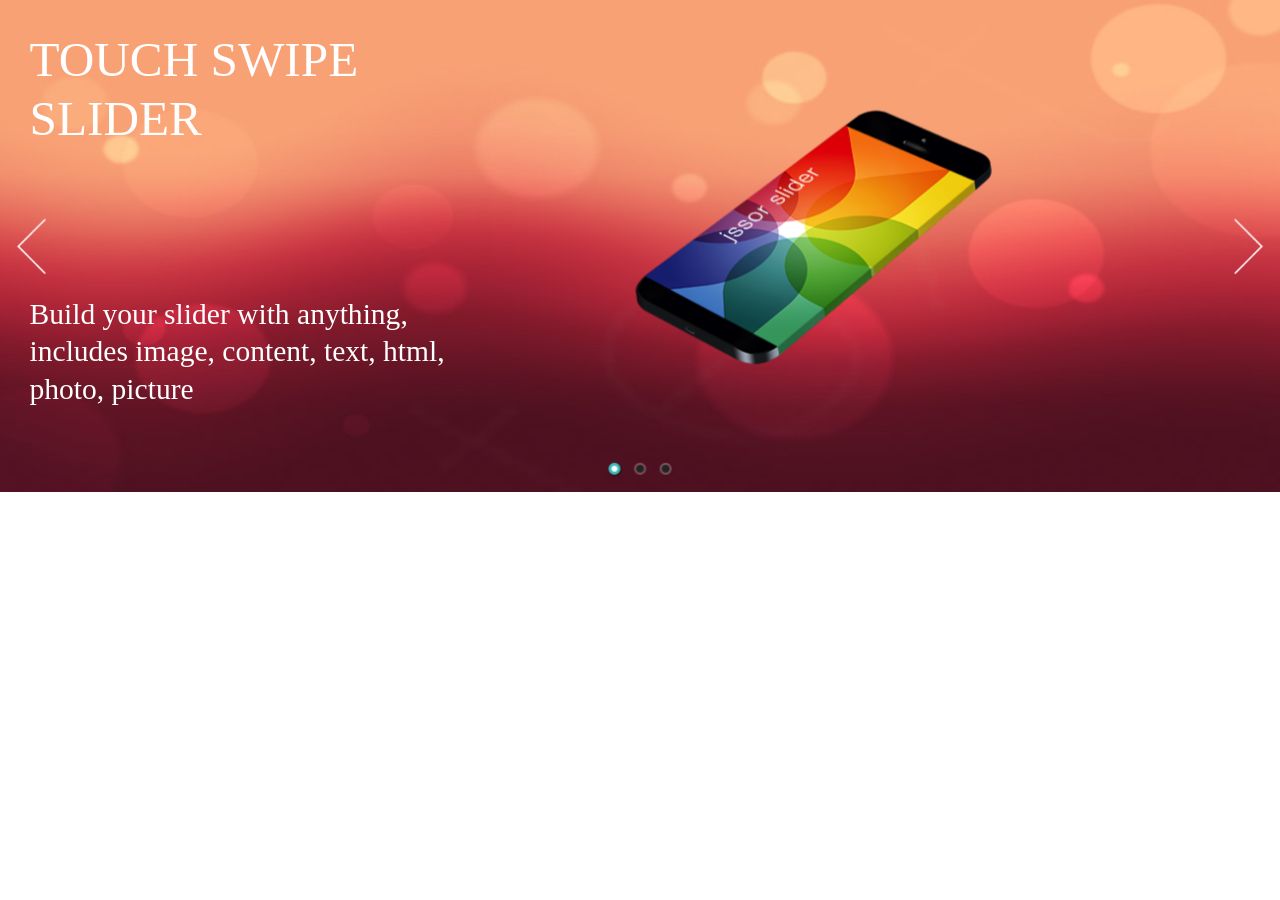
<file: code/full-width-slider.slider/no-jquery.html>
<!DOCTYPE html>
<html>
<head>
    <meta charset="utf-8">
    <meta name="viewport" content="width=device-width, initial-scale=1.0">
    <title></title>
</head>
<body style="padding:0px; margin:0px; background-color:#fff;">

    <!-- #region Jssor Slider Begin -->

    <!-- Generated by Jssor Slider Maker Online. -->
    <!-- This demo works without jquery library. -->

    <script type="text/javascript" src="js/jssor.slider.min.js"></script>
    <!-- use jssor.slider.debug.js instead for debug -->
    <script>
        jssor_1_slider_init = function() {

            var jssor_1_SlideoTransitions = [
              [{b:5500.0,d:3000.0,o:-1.0,r:240.0,e:{r:2.0}}],
              [{b:-1.0,d:1.0,o:-1.0,c:{x:51.0,t:-51.0}},{b:0.0,d:1000.0,o:1.0,c:{x:-51.0,t:51.0},e:{o:7.0,c:{x:7.0,t:7.0}}}],
              [{b:-1.0,d:1.0,o:-1.0,sX:9.0,sY:9.0},{b:1000.0,d:1000.0,o:1.0,sX:-9.0,sY:-9.0,e:{sX:2.0,sY:2.0}}],
              [{b:-1.0,d:1.0,o:-1.0,r:-180.0,sX:9.0,sY:9.0},{b:2000.0,d:1000.0,o:1.0,r:180.0,sX:-9.0,sY:-9.0,e:{r:2.0,sX:2.0,sY:2.0}}],
              [{b:-1.0,d:1.0,o:-1.0},{b:3000.0,d:2000.0,y:180.0,o:1.0,e:{y:16.0}}],
              [{b:-1.0,d:1.0,o:-1.0,r:-150.0},{b:7500.0,d:1600.0,o:1.0,r:150.0,e:{r:3.0}}],
              [{b:10000.0,d:2000.0,x:-379.0,e:{x:7.0}}],
              [{b:10000.0,d:2000.0,x:-379.0,e:{x:7.0}}],
              [{b:-1.0,d:1.0,o:-1.0,r:288.0,sX:9.0,sY:9.0},{b:9100.0,d:900.0,x:-1400.0,y:-660.0,o:1.0,r:-288.0,sX:-9.0,sY:-9.0,e:{r:6.0}},{b:10000.0,d:1600.0,x:-200.0,o:-1.0,e:{x:16.0}}]
            ];

            var jssor_1_options = {
              $AutoPlay: true,
              $SlideDuration: 800,
              $SlideEasing: $Jease$.$OutQuint,
              $CaptionSliderOptions: {
                $Class: $JssorCaptionSlideo$,
                $Transitions: jssor_1_SlideoTransitions
              },
              $ArrowNavigatorOptions: {
                $Class: $JssorArrowNavigator$
              },
              $BulletNavigatorOptions: {
                $Class: $JssorBulletNavigator$
              }
            };

            var jssor_1_slider = new $JssorSlider$("jssor_1", jssor_1_options);

            //responsive code begin
            //you can remove responsive code if you don't want the slider scales while window resizing
            function ScaleSlider() {
                var refSize = jssor_1_slider.$Elmt.parentNode.clientWidth;
                if (refSize) {
                    refSize = Math.min(refSize, 1920);
                    jssor_1_slider.$ScaleWidth(refSize);
                }
                else {
                    window.setTimeout(ScaleSlider, 30);
                }
            }
            ScaleSlider();
            $Jssor$.$AddEvent(window, "load", ScaleSlider);
            $Jssor$.$AddEvent(window, "resize", $Jssor$.$WindowResizeFilter(window, ScaleSlider));
            $Jssor$.$AddEvent(window, "orientationchange", ScaleSlider);
            //responsive code end
        };
    </script>

    <style>

        /* jssor slider bullet navigator skin 05 css */
        /*
        .jssorb05 div           (normal)
        .jssorb05 div:hover     (normal mouseover)
        .jssorb05 .av           (active)
        .jssorb05 .av:hover     (active mouseover)
        .jssorb05 .dn           (mousedown)
        */
        .jssorb05 {
            position: absolute;
        }
        .jssorb05 div, .jssorb05 div:hover, .jssorb05 .av {
            position: absolute;
            /* size of bullet elment */
            width: 16px;
            height: 16px;
            background: url('img/b05.png') no-repeat;
            overflow: hidden;
            cursor: pointer;
        }
        .jssorb05 div { background-position: -7px -7px; }
        .jssorb05 div:hover, .jssorb05 .av:hover { background-position: -37px -7px; }
        .jssorb05 .av { background-position: -67px -7px; }
        .jssorb05 .dn, .jssorb05 .dn:hover { background-position: -97px -7px; }

        /* jssor slider arrow navigator skin 22 css */
        /*
        .jssora22l                  (normal)
        .jssora22r                  (normal)
        .jssora22l:hover            (normal mouseover)
        .jssora22r:hover            (normal mouseover)
        .jssora22l.jssora22ldn      (mousedown)
        .jssora22r.jssora22rdn      (mousedown)
        */
        .jssora22l, .jssora22r {
            display: block;
            position: absolute;
            /* size of arrow element */
            width: 40px;
            height: 58px;
            cursor: pointer;
            background: url('img/a22.png') center center no-repeat;
            overflow: hidden;
        }
        .jssora22l { background-position: -10px -31px; }
        .jssora22r { background-position: -70px -31px; }
        .jssora22l:hover { background-position: -130px -31px; }
        .jssora22r:hover { background-position: -190px -31px; }
        .jssora22l.jssora22ldn { background-position: -250px -31px; }
        .jssora22r.jssora22rdn { background-position: -310px -31px; }
    </style>


    <div id="jssor_1" style="position: relative; margin: 0 auto; top: 0px; left: 0px; width: 1300px; height: 500px; overflow: hidden; visibility: hidden;">
        <!-- Loading Screen -->
        <div data-u="loading" style="position: absolute; top: 0px; left: 0px;">
            <div style="filter: alpha(opacity=70); opacity: 0.7; position: absolute; display: block; top: 0px; left: 0px; width: 100%; height: 100%;"></div>
            <div style="position:absolute;display:block;background:url('img/loading.gif') no-repeat center center;top:0px;left:0px;width:100%;height:100%;"></div>
        </div>
        <div data-u="slides" style="cursor: default; position: relative; top: 0px; left: 0px; width: 1300px; height: 500px; overflow: hidden;">
            <div data-p="225.00" style="display: none;">
                <img data-u="image" src="img/red.jpg" />
                <div style="position: absolute; top: 30px; left: 30px; width: 480px; height: 120px; font-size: 50px; color: #ffffff; line-height: 60px;">TOUCH SWIPE SLIDER</div>
                <div style="position: absolute; top: 300px; left: 30px; width: 480px; height: 120px; font-size: 30px; color: #ffffff; line-height: 38px;">Build your slider with anything, includes image, content, text, html, photo, picture</div>
                <div data-u="caption" data-t="0" style="position: absolute; top: 100px; left: 600px; width: 445px; height: 300px;">
                    <img src="img/c-phone.png" style="position: absolute; top: 0px; left: 0px; width: 445px; height: 300px;" />
                    <img src="img/c-jssor-slider.png" data-u="caption" data-t="1" style="position: absolute; top: 70px; left: 130px; width: 102px; height: 78px;" />
                    <img src="img/c-text.png" data-u="caption" data-t="2" data-hwa="1" style="position: absolute; top: 153px; left: 163px; width: 80px; height: 53px;" />
                    <img src="img/c-fruit.png" data-u="caption" data-t="3" style="position: absolute; top: 60px; left: 220px; width: 140px; height: 90px;" />
                    <img src="img/c-navigator.png" data-u="caption" data-t="4" data-hwa="1" style="position: absolute; top: -123px; left: 121px; width: 200px; height: 155px;" />
                </div>
                <div data-u="caption" data-t="5" style="position: absolute; top: 120px; left: 650px; width: 470px; height: 220px;">
                    <img src="img/c-phone-horizontal.png" style="position: absolute; top: 0px; left: 0px; width: 470px; height: 220px;" />
                    <div style="position: absolute; top: 4px; left: 45px; width: 379px; height: 213px; overflow: hidden;">
                        <img src="img/c-slide-1.jpg" data-u="caption" data-t="6" data-hwa="1" style="position: absolute; top: 0px; left: 0px; width: 379px; height: 213px;" />
                        <img src="img/c-slide-3.jpg" data-u="caption" data-t="7" data-hwa="1" style="position: absolute; top: 0px; left: 379px; width: 379px; height: 213px;" />
                    </div>
                    <img src="img/c-navigator-horizontal.png" style="position: absolute; top: 4px; left: 45px; width: 379px; height: 213px;" />
                    <img src="img/c-finger-pointing.png" data-u="caption" data-t="8" style="position: absolute; top: 740px; left: 1600px; width: 257px; height: 300px;" />
                </div>
            </div>
            <div data-p="225.00" style="display: none;">
                <img data-u="image" src="img/purple.jpg" />
            </div>
            <div data-p="225.00" style="display: none;">
                <img data-u="image" src="img/blue.jpg" />
            </div>
        </div>
        <!-- Bullet Navigator -->
        <div data-u="navigator" class="jssorb05" style="bottom:16px;right:16px;" data-autocenter="1">
            <!-- bullet navigator item prototype -->
            <div data-u="prototype" style="width:16px;height:16px;"></div>
        </div>
        <!-- Arrow Navigator -->
        <span data-u="arrowleft" class="jssora22l" style="top:0px;left:12px;width:40px;height:58px;" data-autocenter="2"></span>
        <span data-u="arrowright" class="jssora22r" style="top:0px;right:12px;width:40px;height:58px;" data-autocenter="2"></span>
        <a href="http://www.jssor.com" style="display:none">Bootstrap Carousel</a>
    </div>
    <script>
        jssor_1_slider_init();
    </script>

    <!-- #endregion Jssor Slider End -->
</body>
</html>
</file>
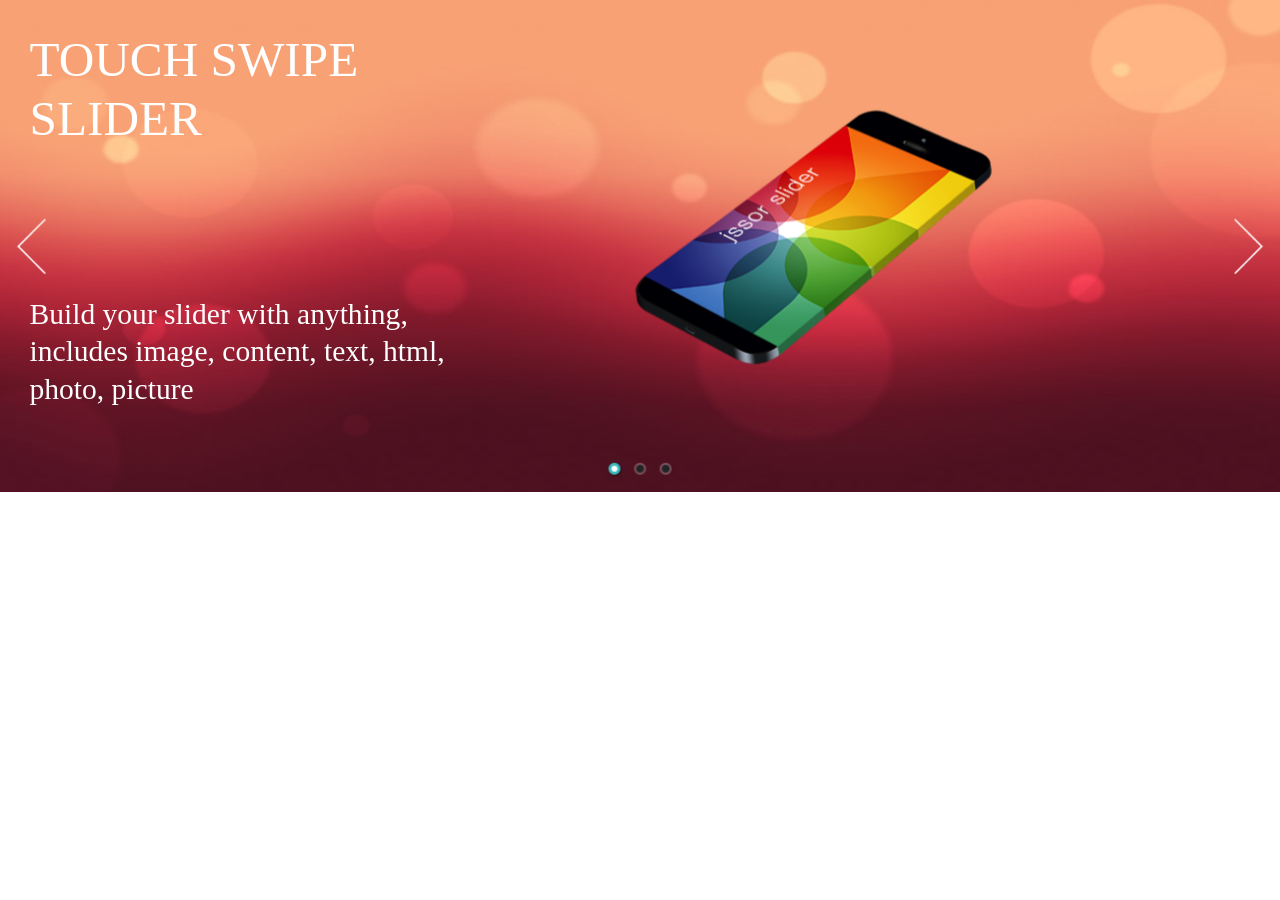
<file: code/full-width-slider.slider/with-jquery.html>
<!DOCTYPE html>
<html>
<head>
    <meta charset="utf-8">
    <meta name="viewport" content="width=device-width, initial-scale=1.0">
    <title></title>
</head>
<body style="padding:0px; margin:0px; background-color:#fff;">

    <!-- #region Jssor Slider Begin -->

    <!-- Generated by Jssor Slider Maker Online. -->
    <!-- This demo works with jquery library -->

    <script type="text/javascript" src="js/jquery-1.9.1.min.js"></script>
    <script type="text/javascript" src="js/jssor.slider.mini.js"></script>
    <!-- use jssor.slider.debug.js instead for debug -->
    <script>
        jQuery(document).ready(function ($) {

            var jssor_1_SlideoTransitions = [
              [{b:5500.0,d:3000.0,o:-1.0,r:240.0,e:{r:2.0}}],
              [{b:-1.0,d:1.0,o:-1.0,c:{x:51.0,t:-51.0}},{b:0.0,d:1000.0,o:1.0,c:{x:-51.0,t:51.0},e:{o:7.0,c:{x:7.0,t:7.0}}}],
              [{b:-1.0,d:1.0,o:-1.0,sX:9.0,sY:9.0},{b:1000.0,d:1000.0,o:1.0,sX:-9.0,sY:-9.0,e:{sX:2.0,sY:2.0}}],
              [{b:-1.0,d:1.0,o:-1.0,r:-180.0,sX:9.0,sY:9.0},{b:2000.0,d:1000.0,o:1.0,r:180.0,sX:-9.0,sY:-9.0,e:{r:2.0,sX:2.0,sY:2.0}}],
              [{b:-1.0,d:1.0,o:-1.0},{b:3000.0,d:2000.0,y:180.0,o:1.0,e:{y:16.0}}],
              [{b:-1.0,d:1.0,o:-1.0,r:-150.0},{b:7500.0,d:1600.0,o:1.0,r:150.0,e:{r:3.0}}],
              [{b:10000.0,d:2000.0,x:-379.0,e:{x:7.0}}],
              [{b:10000.0,d:2000.0,x:-379.0,e:{x:7.0}}],
              [{b:-1.0,d:1.0,o:-1.0,r:288.0,sX:9.0,sY:9.0},{b:9100.0,d:900.0,x:-1400.0,y:-660.0,o:1.0,r:-288.0,sX:-9.0,sY:-9.0,e:{r:6.0}},{b:10000.0,d:1600.0,x:-200.0,o:-1.0,e:{x:16.0}}]
            ];

            var jssor_1_options = {
              $AutoPlay: true,
              $SlideDuration: 800,
              $SlideEasing: $Jease$.$OutQuint,
              $CaptionSliderOptions: {
                $Class: $JssorCaptionSlideo$,
                $Transitions: jssor_1_SlideoTransitions
              },
              $ArrowNavigatorOptions: {
                $Class: $JssorArrowNavigator$
              },
              $BulletNavigatorOptions: {
                $Class: $JssorBulletNavigator$
              }
            };

            var jssor_1_slider = new $JssorSlider$("jssor_1", jssor_1_options);

            //responsive code begin
            //you can remove responsive code if you don't want the slider scales while window resizing
            function ScaleSlider() {
                var refSize = jssor_1_slider.$Elmt.parentNode.clientWidth;
                if (refSize) {
                    refSize = Math.min(refSize, 1920);
                    jssor_1_slider.$ScaleWidth(refSize);
                }
                else {
                    window.setTimeout(ScaleSlider, 30);
                }
            }
            ScaleSlider();
            $(window).bind("load", ScaleSlider);
            $(window).bind("resize", ScaleSlider);
            $(window).bind("orientationchange", ScaleSlider);
            //responsive code end
        });
    </script>

    <style>

        /* jssor slider bullet navigator skin 05 css */
        /*
        .jssorb05 div           (normal)
        .jssorb05 div:hover     (normal mouseover)
        .jssorb05 .av           (active)
        .jssorb05 .av:hover     (active mouseover)
        .jssorb05 .dn           (mousedown)
        */
        .jssorb05 {
            position: absolute;
        }
        .jssorb05 div, .jssorb05 div:hover, .jssorb05 .av {
            position: absolute;
            /* size of bullet elment */
            width: 16px;
            height: 16px;
            background: url('img/b05.png') no-repeat;
            overflow: hidden;
            cursor: pointer;
        }
        .jssorb05 div { background-position: -7px -7px; }
        .jssorb05 div:hover, .jssorb05 .av:hover { background-position: -37px -7px; }
        .jssorb05 .av { background-position: -67px -7px; }
        .jssorb05 .dn, .jssorb05 .dn:hover { background-position: -97px -7px; }

        /* jssor slider arrow navigator skin 22 css */
        /*
        .jssora22l                  (normal)
        .jssora22r                  (normal)
        .jssora22l:hover            (normal mouseover)
        .jssora22r:hover            (normal mouseover)
        .jssora22l.jssora22ldn      (mousedown)
        .jssora22r.jssora22rdn      (mousedown)
        */
        .jssora22l, .jssora22r {
            display: block;
            position: absolute;
            /* size of arrow element */
            width: 40px;
            height: 58px;
            cursor: pointer;
            background: url('img/a22.png') center center no-repeat;
            overflow: hidden;
        }
        .jssora22l { background-position: -10px -31px; }
        .jssora22r { background-position: -70px -31px; }
        .jssora22l:hover { background-position: -130px -31px; }
        .jssora22r:hover { background-position: -190px -31px; }
        .jssora22l.jssora22ldn { background-position: -250px -31px; }
        .jssora22r.jssora22rdn { background-position: -310px -31px; }
    </style>


    <div id="jssor_1" style="position: relative; margin: 0 auto; top: 0px; left: 0px; width: 1300px; height: 500px; overflow: hidden; visibility: hidden;">
        <!-- Loading Screen -->
        <div data-u="loading" style="position: absolute; top: 0px; left: 0px;">
            <div style="filter: alpha(opacity=70); opacity: 0.7; position: absolute; display: block; top: 0px; left: 0px; width: 100%; height: 100%;"></div>
            <div style="position:absolute;display:block;background:url('img/loading.gif') no-repeat center center;top:0px;left:0px;width:100%;height:100%;"></div>
        </div>
        <div data-u="slides" style="cursor: default; position: relative; top: 0px; left: 0px; width: 1300px; height: 500px; overflow: hidden;">
            <div data-p="225.00" style="display: none;">
                <img data-u="image" src="img/red.jpg" />
                <div style="position: absolute; top: 30px; left: 30px; width: 480px; height: 120px; font-size: 50px; color: #ffffff; line-height: 60px;">TOUCH SWIPE SLIDER</div>
                <div style="position: absolute; top: 300px; left: 30px; width: 480px; height: 120px; font-size: 30px; color: #ffffff; line-height: 38px;">Build your slider with anything, includes image, content, text, html, photo, picture</div>
                <div data-u="caption" data-t="0" style="position: absolute; top: 100px; left: 600px; width: 445px; height: 300px;">
                    <img src="img/c-phone.png" style="position: absolute; top: 0px; left: 0px; width: 445px; height: 300px;" />
                    <img src="img/c-jssor-slider.png" data-u="caption" data-t="1" style="position: absolute; top: 70px; left: 130px; width: 102px; height: 78px;" />
                    <img src="img/c-text.png" data-u="caption" data-t="2" data-hwa="1" style="position: absolute; top: 153px; left: 163px; width: 80px; height: 53px;" />
                    <img src="img/c-fruit.png" data-u="caption" data-t="3" style="position: absolute; top: 60px; left: 220px; width: 140px; height: 90px;" />
                    <img src="img/c-navigator.png" data-u="caption" data-t="4" data-hwa="1" style="position: absolute; top: -123px; left: 121px; width: 200px; height: 155px;" />
                </div>
                <div data-u="caption" data-t="5" style="position: absolute; top: 120px; left: 650px; width: 470px; height: 220px;">
                    <img src="img/c-phone-horizontal.png" style="position: absolute; top: 0px; left: 0px; width: 470px; height: 220px;" />
                    <div style="position: absolute; top: 4px; left: 45px; width: 379px; height: 213px; overflow: hidden;">
                        <img src="img/c-slide-1.jpg" data-u="caption" data-t="6" data-hwa="1" style="position: absolute; top: 0px; left: 0px; width: 379px; height: 213px;" />
                        <img src="img/c-slide-3.jpg" data-u="caption" data-t="7" data-hwa="1" style="position: absolute; top: 0px; left: 379px; width: 379px; height: 213px;" />
                    </div>
                    <img src="img/c-navigator-horizontal.png" style="position: absolute; top: 4px; left: 45px; width: 379px; height: 213px;" />
                    <img src="img/c-finger-pointing.png" data-u="caption" data-t="8" style="position: absolute; top: 740px; left: 1600px; width: 257px; height: 300px;" />
                </div>
            </div>
            <div data-p="225.00" style="display: none;">
                <img data-u="image" src="img/purple.jpg" />
            </div>
            <div data-p="225.00" style="display: none;">
                <img data-u="image" src="img/blue.jpg" />
            </div>
        </div>
        <!-- Bullet Navigator -->
        <div data-u="navigator" class="jssorb05" style="bottom:16px;right:16px;" data-autocenter="1">
            <!-- bullet navigator item prototype -->
            <div data-u="prototype" style="width:16px;height:16px;"></div>
        </div>
        <!-- Arrow Navigator -->
        <span data-u="arrowleft" class="jssora22l" style="top:0px;left:12px;width:40px;height:58px;" data-autocenter="2"></span>
        <span data-u="arrowright" class="jssora22r" style="top:0px;right:12px;width:40px;height:58px;" data-autocenter="2"></span>
        <a href="http://www.jssor.com" style="display:none">Bootstrap Carousel</a>
    </div>

    <!-- #endregion Jssor Slider End -->
</body>
</html>
</file>
<file: styles/style.css>
* {
    font-family: 'Open Sans', sans-serif;
    max-height: 999999px;
}

@font-face {
    font-family: 'Xiomara-Regular';
    src: url('../fonts/Xiomara_gdi.eot');
    src: url('../fonts/Xiomara_gdi.eot?#iefix') format('embedded-opentype'), url('../fonts/Xiomara_gdi.woff') format('woff'), url('../fonts/Xiomara_gdi.ttf') format('truetype'), url('../fonts/Xiomara_gdi.svg#Xiomara-Regular') format('svg');
    font-weight: 400;
    font-style: normal;
    font-stretch: normal;
    unicode-range: U+0020-2265;
}

.form-registro input {
    border-left-style: none;
    border-top-style: none;
    border-right-color: #9f9f9f;
    border-bottom-color: #9f9f9f;
    background-color: #eeeeee;
    padding: 5px 2px 5px 2px;
    color: #9f9f9f;
    font: 100 20px 'Open Sans', sans-serif;
}

textarea {
    border-left-style: none;
    border-top-style: none;
    border-right-color: #9f9f9f;
    border-bottom-color: #9f9f9f;
    background-color: #eeeeee;
    padding: 5px 2px 5px 2px;
    color: #9f9f9f;
    font: 100 120% 'Open Sans', sans-serif;
}

h1 {
    font: 900 42px 'Open Sans', sans-serif;
}

.cinza {
    color: #9f9f9f !important;
}

h2 {
    font: 900 26px 'Open Sans', sans-serif;
}

h3 {
    font: 900 35px 'Open Sans', sans-serif;
}

.white {
    color: #fff;
}

body {
    padding: 0px;
    margin: 0px;
    font-family: 'Open Sans', sans-serif;
}

header {
    width: 100%;
    background-color: #fafafa;
    padding-top: 5px;
    padding-bottom: 10px;
    height: 110px;
}

.center {
    margin: 0 auto;
}

.container-menu {
    margin-right: 10%;
    float: right;
    height: auto;
    position: relative;
    top: 50%;
    transform: translateY(-50%);
    -webkit-transform: translateY(-50%);
    -ms-transform: translateY(-50%);
}

.logo {
    margin-left: 10%;
    /*    margin-top: 5px;*/
    vertical-align: middle;
    width: 15.6%;
    height: auto !important;
    float: left;
}

.banner {
    width: 100%;
    vertical-align: bottom;
}

.icons {
    height: auto;
    display: inline-block;
    vertical-align: middle;
}

.icons img {
    margin-right: 30px;
    vertical-align: middle;
}

.small-icons img {
    display: block;
    position: relative;
}

.small-icons img:first-child {
    margin-bottom: 10px;
}

.small-icons img:last-child {
    margin-top: 10px;
}

.small-icons {
    display: inline-block;
    vertical-align: middle;
}

.newsletter {
    background-color: #595959;
    height: 101px;
    width: 100%;
    display: inline-block;
}

.newsletter input[type="submit"] {
    background-color: #96c846;
    color: white;
    font-family: sans-serif;
    font-weight: bold;
    padding: 10px 20px 10px 20px;
    border: 0px;
    box-shadow: 2px 4px 8px 1px rgba(0, 0, 0, 0.5);
    margin-left: 10px;
}

.newsletter input[type="email"] {
    border-radius: 12px;
    font-size: 14px;
    text-align: center;
    padding: 4px;
    line-height: 24px;
    color: #9f9f9f;
}

::-webkit-input-placeholder {
    color: #9f9f9f;
    font-weight: 900;
}

::-moz-placeholder {
    color: #9f9f9f;
    font-weight: 900;
}


/* firefox 19+ */

:-ms-input-placeholder {
    color: #9f9f9f;
    font-weight: 900;
}


/* ie */

input:-moz-placeholder {
    color: #9f9f9f;
    font-weight: 900;
}

.newsletter form {
    margin: 0;
    display: inline-block;
    position: relative;
    left: 50%;
    top: 50%;
    transform: translateX(-50%) translateY(-50%);
    -ms-transform: translateX(-50%) translateY(-50%);
    -moz-transform: translateX(-50%) translateY(-50%);
    -webkit-transform: translateX(-50%) translateY(-50%);
    color: white;
    font-weight: bolder;
    font-family: sans-serif;
}

.newsletter form p,
.newsletter form input {
    display: inline-block;
    vertical-align: middle;
    margin: 0;
    position: relative;
    top: 50%;
}

.newsletter form p {
    margin-right: 10px;
}

.foot-green {
    height: 250px;
    background-color: #96c846;
    width: 100%;
}

.foot-green nav ul {
    list-style: none;
    margin: 0px;
}

.foot-green nav ul li {
    display: inline;
    padding-right: 15px;
    font: 700 16px / 24px 'Open Sans', sans-serif;
}

.foot-green nav {
    position: relative;
    float: left;
    margin-right: 70px;
    display: inline-block;
    top: 50%;
    transform: translateY(-50%);
    -ms-transform: translateY(-50%);
    -moz-transform: translateY(-50%);
    -webkit-transform: translateY(-50%);
}

.foot-container {
    float: left;
    position: relative;
    left: 50%;
    transform: translateX(-50%);
    -ms-transform: translateX(-50%);
    -webkit-transform: translateX(-50%);
    -moz-transform: translateX(-50%);
    height: 100%;
    width: auto;
}

.foot-container aside {
    position: relative;
    display: inline-block;
    float: left;
    top: 50%;
    transform: translateY(-50%);
    -ms-transform: translateY(-50%);
    -moz-transform: translateY(-50%);
    -webkit-transform: translateY(-50%);
    color: #edebf0;
    font: 600 12px / 16.8px 'Open Sans', sans-serif;
}

.foot-container aside p {
    margin: 0px;
    font: 600 16px / 20px 'Open Sans', sans-serif;
    color: #edebf0;
}

.switch {
    list-style-type: none;
    position: relative;
    width: auto;
    margin: 12px 0 4px 0;
    height: 15px;
    font-size: 0px;
    left: 50%;
    padding: 0;
    float: left;
    transform: translateX(-50%);
    -ms-transform: translateX(-50%);
    -moz-transform: translateX(-50%);
    -webkit-transform: translateX(-50%);
}

.sw-icon {
    display: inline-block;
    width: 33px;
    height: 15px;
    background-color: #96c846;
    margin-right: 6px;
}

.sw-icon:last-child {
    margin-right: 0px !important;
}

.sw-selected {
    background-color: #64964b;
}

.services-block {
    width: 200px;
    min-width: 12%;
    text-align: center;
    margin-right: 100px;
    display: inline-block;
    vertical-align: top;
}

.web-motivo:last-child {
    margin-right: 0px !important;
}

.criacao h1 {
    color: #000 !important;
}

.services-block h1 {
    color: #000000;
    font: 900 30px / 32px 'Open Sans', sans-serif;
    text-align: center;
}

.web-motivo h1 {
    color: #9f9f9f;
    font: 900 30px / 32px 'Open Sans', sans-serif;
    text-align: center;
}

.agencia-container h1 {
    text-align: center;
    margin: 0;
}

.a-empresa h1 {
    margin-bottom: -12px;
    margin-top: 0px;
}

.sec-sobre h1 {
    color: #9f9f9f;
    margin-bottom: 0;
}

.a-empresa p {
    margin-top: 20px;
    margin-bottom: 0px;
}

.sec-sobre p {
    color: #000000;
    font: 100 25px 'Open Sans', sans-serif;
}

.services-block p {
    font: 16px / 22px 'Open Sans', sans-serif;
    color: #a0a0a0;
    text-align: center;
}

.web-motivo p {
    font: 16px / 22px 'Open Sans', sans-serif;
    color: #9f9f9f;
    text-align: center;
}

.agencia-container p {
    text-align: right;
}

.services h1 {
    margin-bottom: 30px;
    margin-top: 30px;
}

.txtCenter {
    text-align: center;
}

.services-blocks {
    position: relative;
    height: 100%;
    display: inline-block;
    left: 50%;
    transform: translateX(-50%);
    -ms-transform: translateX(-50%);
    -moz-transform: translateX(-50%);
    -webkit-transform: translateX(-50%);
    vertical-align: bottom;
    padding-top: 30px;
}

.services {
    width: 100%;
    padding-bottom: 30px;
    padding-top: 30px;
}

.faixa-verde {
    background-color: #96c846;
    padding: 30px 0 30px 0;
}

.faixa-verde p {
    font: 900 30px 'Open Sans', sans-serif;
    color: #ffffff;
    text-align: center;
    margin: 0;
    position: relative;
}

.trabalhos {
    background-color: #e3e3e3;
    height: auto;
    min-height: 640px;
    padding-top: 30px;
}

.trabalhos h1 {
    margin: 0px;
    padding-top: 30px;
}

.imgs-trabalhos img {
    margin-right: 25px;
    margin-left: 25px;
    display: inline;
    margin-bottom: 25px;
    margin-top: 25px;
}

.imgs-trabalhos {
    max-width: 1025px;
    left: 50%;
    position: relative;
    transform: translateX(-50%);
    -ms-transform: translateX(-50%);
    -webkit-transform: translateX(-50%);
    -moz-transform: translateX(-50%);
    height: auto;
    text-align: center;
    padding-top: 20px;
}

.clear {
    clear: both;
}

.clientes {
    background-color: #FFF;
    height: 100%;
    width: 100%;
}

.clientes h1 {
    margin-top: 50px;
    padding-left: 15px;
    padding-right: 15px;
}

.cliente-block img {
    display: inline-block;
    vertical-align: top;
}

.depH1 {
    display: inline-block;
    color: #64964b;
}

.cliente-block p {
    font: 16px / 21.2px 'Open Sans', sans-serif;
    color: #868686;
    display: block;
    vertical-align: middle;
}

.cliente-block {
    position: relative;
    margin: 100px 0 100px 0;
    vertical-align: middle;
    display: block;
    max-width: 950px;
    left: 50%;
    transform: translateX(-50%);
    -ms-transform: translateX(-50%);
    -webkit-transform: translateX(-50%);
    -moz-transform: translateX(-50%);
}

.depoimento {
    max-width: 720px;
    display: inline-block;
    margin-left: 30px;
}

.menu-mobile {
    display: none;
}

.btn-menu {
    background-color: #fafafa;
    display: none;
}

.btn-menu p {
    margin: 0px;
    text-align: center;
}

.gr-mobi-menu {
    position: relative;
    width: 200px;
    left: 50%;
    transform: translateX(-50%);
    -ms-transform: translateX(-50%);
    -moz-transform: translateX(-50%);
    -webkit-transform: translateX(-50%);
}

.foot-cont-mobile {
    display: none;
}

footer {
    position: relative;
    width: 100%;
}

html,
body {
    height: 100%;
    overflow-x: hidden;
}

.geral {
    min-height: 100%;
    position: relative;
}

.a-empresa {
    background-color: #fafafa;
    margin: 0 auto;
    vertical-align: middle;
    /*
    padding-top: 60px;
    padding-bottom: 35px;
*/
    height: 100%;
    padding: 60px 40px 35px 40px;
}

.a-empresa-container {
    text-align: center;
    vertical-align: middle;
}

.agencia-container div {
    display: inline-block;
    position: relative;
    max-width: 890px;
}

.agencia-container {
    display: inline-block;
    vertical-align: middle;
    position: relative;
    margin: 0 auto;
    padding-right: 30px;
    padding-left: 30px;
}

.agencia {
    position: relative;
    display: inline-block;
    margin: 0 auto;
    padding-top: 40px;
    padding-bottom: 40px;
    background-color: #e3e3e3;
    width: 100%;
    text-align: center;
}

.diferencial {
    margin: 0 auto;
    text-align: center;
    padding: 0 50px 0 50px;
}

.diferencial-container {
    margin: auto;
    text-align: center;
}

.sobre-end {
    background-color: #bbbbbb;
    margin: 0 auto;
    padding: 0 100px 0 100px;
}

.sobre-end-container {
    color: #ffffff !important;
    position: relative;
    text-align: center;
    margin: auto;
    padding: 40px 0 40px 0;
}

.sobre-end-container h2 {
    margin: 0px;
}

.aspas:before {
    content: url("../images/aspas_abre.png");
}

.aspas:after {
    content: url("../images/aspas_fecha.png");
}

footer a {
    text-decoration: none;
    color: white;
}

footer a:hover {
    color: #64964b;
}

.registro1 {
    background-color: #fafafa;
    position: relative;
    margin: 0 auto;
    width: 100%;
    padding: 25px 0 60px 0;
}

.registro1 p {
    font: 700 25px 'Open Sans', sans-serif;
    width: 70%;
    margin: 0 auto;
    text-align: center;
}

.registro2 p {
    font: 700 24px 'Open Sans', sans-serif;
    margin: 0 auto;
    text-align: left;
    color: white;
    width: 72%;
    display: inline-block;
    vertical-align: top;
    margin-top: 5%;
}

.registro-alerta:after {
    content: url(../images/icon_alerta.png);
}

.registro2 {
    background-color: #363435;
    position: relative;
    min-height: 150px;
}

.registro-alerta {
    margin-left: 10%;
    z-index: 999;
    position: absolute;
    top: -28%;
}

.registro3 {
    background-color: #fafafa;
    padding-top: 30px;
    padding-bottom: 30px;
}

.registro3 p {
    color: #999999;
    font: 700 27px 'Open Sans', sans-serif;
    text-align: center;
}

.registro4 {
    color: #ffffff;
    background-color: #96c846;
    padding: 30px 15% 30px 15%;
    text-align: center;
}

.registro4 h2 {
    margin: 0;
}

.registro4 p {
    font: 100 18px 'Open Sans', sans-serif;
}

.reg-block {
    max-width: 348px;
    text-align: center;
    display: inline-block !important;
    vertical-align: top;
    position: inherit;
}

.reg-block p {
    font: 100 20px 'Open Sans', sans-serif;
}

.reg-block div {
    height: 200px;
}

.reg-block:first-child {
    margin-left: 20%;
}

.reg-block:last-child {
    float: right;
    margin-right: 20%;
}

.reg5-row {
    display: block;
}

.reg5-row:first-child {
    margin-bottom: 40px;
}

.registro5 {
    padding: 30px 0 30px 0;
}

.form-registro label {
    font-weight: 900;
    font-size: 20px;
}

.form-registro input,
.form-registro label {
    display: block;
    width: 100%;
}

.reg6-container h2 {
    text-align: center;
}

.contato input[type="submit"],
.reg6-container input[type="submit"],
.breafing input[type="submit"] {
    background-color: #595959;
    border: 1px solid #595959;
    color: white !important;
    font: 900 100% 'Open Sans', sans-serif;
    padding: 5px 30px 5px 30px;
    position: relative;
    width: auto;
    left: 50%;
    transform: translateX(-50%);
    -ms-transform: translateX(-50%);
    -moz-transform: translateX(-50%);
    -webkit-transform: translateX(-50%);
}

.reg6-container {
    width: 40%;
    color: #9f9f9f;
    margin: 0 auto;
}

.registro6 {
    padding: 30px 0 30px 0;
    display: inline-block;
    width: 100%;
}

.form-registro input {
    margin-bottom: 15px;
}

.logo1 h2 {
    padding: 0px 150px 0px 150px;
}

.logo1 img {
    position: absolute;
    bottom: 0px;
    transform: translateX(-50%);
    -ms-transform: translateX(-50%);
    -webkit-transform: translateX(-50%);
    -o-transform: translateX(-50%);
    max-width: 100%;
}

.logo1 p {
    margin: 0;
    padding: 0;
    width: 320px;
    position: absolute;
    bottom: 18%;
    left: 48%;
    font-size: 40px;
    color: white;
    font-weight: 700;
    font-style: italic;
}

.logo1 {
    padding: 30px 0px 0px 0px;
    background-color: #f5f0ec;
    text-align: center;
}

.logo-verde1 {
    background-color: #79c268;
    height: 20px;
    position: relative;
    margin-top: 920px;
}

.logo-verde2 {
    background-color: #c5d747;
    min-height: 550px;
    position: relative;
}

.faixa-verde-logo h2 {
    margin: 0;
    padding: 0;
    font-size: 38px;
    font-weight: 900;
}

.faixa-verde-logo {
    background-color: #79c268;
    color: white;
    text-align: center;
    margin: 0px;
    padding: 15px 0 10px 0;
}

.faixa-logo {
    position: relative;
    left: 50%;
    transform: translateX(-50%);
    -ms-transform: translateX(-50%);
    -webkit-transform: translateX(-50%);
    -o-transform: translateX(-50%);
    margin-top: 30px;
}

.blocos-logo div p {
    margin: 0px;
    font-style: italic;
    font-size: 19px;
    font-weight: normal;
    padding: 0px 30px 0px 30px;
}

.blocos-logo div h3 {
    margin: 0px;
    padding: 50px 30px 0px 30px;
    font-weight: 900;
}

.blocos-logo div {
    width: 24%;
    min-height: 450px;
    display: inline-block;
    margin: 0px;
    padding: 0px;
    float: left;
    color: #ffffff;
    font-family: "Open Sans";
}

.blocos-logo {
    width: 60%;
    margin: 0 auto;
    margin-top: 30px;
    margin-bottom: 30px;
    display: block;
    overflow: hidden;
}

.bloco-roxo {
    background-color: #2e0928;
}

.bloco-vermelho {
    background-color: #da0000;
}

.bloco-laranja {
    background-color: #ff8b00;
}

.bloco-verde {
    background-color: #04756f;
}

.logo2 h2 {
    padding: 0px 24% 0px 24%;
    text-align: center;
}

.logo2 {
    height: 100%;
    margin: 0 auto;
    display: block;
}

.logo3 {
    background-color: #0c2c3b;
    text-align: center;
    padding: 30px 20% 30px 20%;
    overflow: visible;
    color: white;
    font-family: "Open Sans", sans-serif;
}

.clearfix {
    clear: both;
}

.logo4 h2 {
    padding: 20px 18% 20px 18%;
    text-align: center;
    font-weight: 100 !important;
}

.breafing h3:first-child {
    text-align: center;
}

.logo4 {
    padding: 10px 0 30px 0;
}

.breafing form {
    width: 50%;
    position: relative;
    left: 50%;
    transform: translateX(-50%);
    -ms-transform: translateX(-50%);
    -webkit-transform: translateX(-50%);
    -o-transform: translateX(-50%);
}

.briefing-div div:last-child {
    float: right;
}

.briefing-div div:first-child {
    margin-right: 30px;
}

.briefing-div div {
    width: 48%;
    display: inline-block;
}

.radiogroup input {
    float: left !important;
}

.radiogroup {
    width: 100% !important;
}

.radiogroup input,
.radiogroup label {
    display: inline-block !important;
    float: left !important;
    width: auto !important;
    font-size: 16px;
    font-weight: 500;
}

.radiogroup label {
    margin-right: 30px;
}

.breafing textarea {
    width: 100%;
    height: 220px;
}

.breafing input[type="submit"] {
    width: auto;
}

.breafing {
    margin-bottom: 30px;
}

.rede-posicionar p {
    text-align: right;
    font: 900 17px 'Open Sans', sans-serif;
    color: #365c94;
    width: 70%;
    left: 100%;
    -webkit-transform: translateX(-120%);
    -ms-transform: translateX(-120%);
    transform: translateX(-120%);
    position: relative;
}

.rede-posicionar img:first-child {
    margin-top: -60px;
    width: 24%;
    height: auto;
}

.rede-quero-posicionar {
    width: 65%;
    height: auto;
    margin-bottom: 5px;
}

.rede-posicionar {
    padding: 10px 12% 50px 12%;
    border-bottom: 8px solid #365c94;
    border-top: 8px solid #365c94;
    background-color: #dae5e8;
    padding-bottom: 60px;
}

.redes-h2 {
    text-align: center;
    padding: 20px 8% 20px 8%;
}

.redes-agencia img:first-child {
    margin-top: -6%;
    width: 32%;
    height: auto;
}

.redes-agencia {
    padding: 10px 12% 50px 12%;
}

.redes-agencia-p {
    display: inline-block;
    vertical-align: top;
    font: 900 53px 'Open Sans', sans-serif;
    text-align: right;
    margin-top: 1%;
    margin-right: 8%;
    float: right;
    width: 60%;
}

.redes-bloco-text {
    color: white;
    font: 400 italic 20px 'Open Sans', sans-serif;
    padding-left: 5%;
    padding-right: 5%;
    margin: 0;
    margin-top: 20px;
}

.redes-bloco {
    width: 33%;
    display: table-cell;
    min-height: 250px;
    vertical-align: top;
    margin-bottom: 20px;
    padding-bottom: 15px;
    border-right: 8px solid white;
}

.redes-bloco:last-child {
    margin-right: 0px;
    border: 0px;
}

.redes-blocos {
    width: 80%;
    margin: 0 auto;
    margin-bottom: 40px;
    display: table;
    min-height: 350px;
}

.bloco-marrom {
    background-color: #713b19;
}

.bloco-vermelho-claro {
    background-color: #da3b1b;
}

.bloco-laranja-claro {
    background-color: #e4902d;
}

.redes-circulo p {
    position: relative;
    font: 900 40px "Open Sans", sans-serif;
    padding-top: 8px;
}

.redes-circulo {
    background-color: white;
    border-radius: 50%;
    width: 70px;
    height: 70px;
    text-align: center;
    display: inline-block;
    margin-right: 8px;
}

.redes-titulo-bloco {
    color: white;
    display: inline-block;
    font: 900 250% 'Open Sans', sans-serif;
    margin: 0px;
    transform: translateY(-25%);
    -ms-transform: translateY(-25%);
    -o-transform: translateY(-25%);
    -webkit-transform: translateY(-25%);
}

.redes-header-bloco {
    padding: 20px 20px 0 20px;
}

.redes-oque {
    display: block;
    text-align: center;
    margin-bottom: 30px;
}

.frases-bloco:nth-child(1),
.frases-bloco:nth-child(4),
.frases-bloco:nth-child(7) {
    background-color: #96c846;
}

.frases-bloco:nth-child(2),
.frases-bloco:nth-child(5),
.frases-bloco:nth-child(8) {
    background-color: #00a274;
}

.frases-bloco:nth-child(3),
.frases-bloco:nth-child(6),
.frases-bloco:nth-child(9) {
    background-color: #009ab7;
}

.frases-bloco {
    color: white;
    text-align: left;
    padding: 25px 10% 25px 10%;
    font-size: 20px;
    min-height: 84px;
}

.redes-perfil {
    padding: 25px 10% 25px 10%;
    text-align: center;
}

.redes-rodape {
    margin: 0 auto;
}

.redes-detalhes {
    width: 80%;
    margin: 0 auto;
}

.redes-list:first-child {
    margin-right: 10%;
}

.redes-list {
    width: 42%;
    display: inline-block;
    list-style: decimal;
    color: #444444;
    font-weight: 700;
    font-size: 16px;
}

.redes-planos {
    display: block;
}

.bt-redes-comprar,
.bt-redes-comprar:hover,
.bt-redes-comprar:focus {
    background-color: #ff8000;
    color: #FFF;
    width: 100%;
    display: inline-block;
    margin-right: 2px;
    padding: 12px 0 12px 0;
    text-align: center;
    font-weight: 700;
    text-decoration: none;
}

.redes-planos-cell img {
    margin: 0;
}

.redes-planos-cell {
    display: table-cell;
    table-layout: fixed;
    width: 316px;
    padding-right: 6px;
}

.redes-planos-center {
    display: inline-block;
    margin: 0 auto;
    position: relative;
    transform: translateX(-50%);
    left: 50%;
}

.redes-gostaria h2 {
    margin: 0px;
}

.redes-gostaria {
    background-color: #595959;
    padding: 20px 15% 20px 15%;
    color: #fff;
    margin-bottom: 30px;
    margin-top: 30px;
    text-align: center;
}

.redes-form h2 {
    margin: 0px;
    text-align: center;
    font-size: 27.7px;
    margin-bottom: 30px;
}

.redes-form textarea {
    width: 100%;
    height: 200px;
}

.redes-form input[type="submit"] {
    background-color: #595959;
    border: 1px solid #595959;
    color: white;
    font: 900 100% 'Open Sans', sans-serif;
    padding: 5px 30px 5px 30px;
    position: relative;
    width: auto;
    left: 50%;
    transform: translateX(-50%);
    -ms-transform: translateX(-50%);
    -moz-transform: translateX(-50%);
    -webkit-transform: translateX(-50%);
    margin: 30px 0 30px 0;
}

.redes-form {
    color: #9f9f9f;
}

.redes-form-container {
    width: 50%;
    margin: 0 auto;
}

.inline-form,
.inline-form input {
    display: inline-block;
    width: 100%;
}

.inline-form label {
    display: inline-block;
    width: 40%;
}

.inline-form label:last-child {
    float: right;
}

.art-web-1 h1 span {
    color: #d8ff00;
    font-family: 'Xiomara-Regular';
    font-size: 120px;
    font-weight: 400;
    margin-left: 50px;
}

.art-web-1 h1,
.art-web-1 p {
    margin: 0;
}

.art-web-1 h1{
    font-size: 60px;
}

.art-web-1 p {
    font-size: 25px;
    width: 48%;
    font-weight: 700;
}

.faixa-web {
    background-color: #d8ff01;
    height: 15px;
}

.art-web-1 {
    background-color: #748cb2;
    padding: 0 15% 50px 15%;
}

.web-globo {
    position: absolute;
    z-index: 999;
    right: 28%;
    margin-top: -120px;
}

.art-web-2 h2 {
    font-family: 'Xiomara-Regular';
    color: #738cb2;
    font-size: 50px;
    width: 45%;
    text-align: left;
    font-weight: 400;
    padding-left: 15%;
    margin: 0;
}

.web-motivos {
    position: relative;
    height: 100%;
    display: inline-block;
    left: 50%;
    transform: translateX(-50%);
    -ms-transform: translateX(-50%);
    -moz-transform: translateX(-50%);
    -webkit-transform: translateX(-50%);
    vertical-align: bottom;
    padding-top: 30px;
    margin-bottom: 20px;
}

.web-motivo {
    width: 225px;
    min-width: 12%;
    text-align: center;
    margin-right: 100px;
    display: inline-block;
    vertical-align: top;
}

.web-naoespere-h2:last-child {
    margin-left: 15%;
    width: 38%;
    font-size: 35px;
    margin-bottom: 60px;
}

.web-naoespere h2:first-child {
    font: 900 40px 'Open Sans', sans-serif;
}

.web-naoespere {
    background-color: #e9730e;
    padding: 20px 0 30px 0;
}

.italic {
    font-style: italic;
}

.faixa-web2 {
    background-color: #333333;
    height: 105px;
}

.web-business {
    position: absolute;
    z-index: 999;
    right: 15%;
    margin-top: -436px;
}

.btMaisHome {
    width: 100%;
    display: block;
    text-align: center;
    padding-bottom: 30px;
    margin-top: 30px;
}

.cli-container1 {
    margin: 0 auto;
    margin-top: 45px;
}

.sec-clientes {
    margin-bottom: 45px;
}

.jobBlock h1 {
    font-size: 20px;
    font-weight: 700;
}

.jobBlock a,
.jobBlock a:active,
.jobBlock a:focus,
.jobBlock a:visited,
.jobBlock p {
    margin: 0;
    color: #9f9f9f;
}

.jobBlock img {
    box-shadow: 1px 1px 10px #fff;
}

.jobBlock {
    text-align: center;
    margin-bottom: 45px;
    padding: 0px 10px 0px 10px;
}

.contato-container {
    width: 60%;
    margin: 0 auto;
}

.contato {
    border-top: 8px solid #eee;
    color: #9f9f9f;
}
.services-container{
    position: relative;
    left: 50%;
    -webkit-transform: translateX(-50%);
    -ms-transform: translateX(-50%);
    transform: translateX(-50%);
    display: inline-block;
}

.services-container div:last-child{
    margin-right: 0px !important;
}






.sec-web1 {
    padding-bottom: 100px;
}
</file>
<file: styles/1024.css>
@media screen and (max-width: 1024px) {
    .container-menu {
        margin: auto !important;
        float: none !important;
        top: 0 !important;
        width: 100% !important;
        display: none !important;
    }
    .logo {
        float: none !important;
        position: relative !important;
        display: block;
        /*        display: none;*/
        margin-left: 0 !important;
        margin-right: 0 !important;
        margin-bottom: 20px;
        width: auto !important;
        height: auto !important;
    }
    .logo img {
        position: relative;
        left: 50%;
        transform: translateX(-50%) scale(1.8);
        -moz-transform: translateX(-50%) scale(1.8);
        -ms-transform: translateX(-50%) scale(1.8);
        -webkit-transform: translateX(-50%) scale(1.8);
        padding-top: 30px;
        margin-bottom: 80px;
    }
    .icons {
        margin-left: 0;
        margin-right: 0;
        margin-bottom: 20px;
        display: block !important;
        /*        display: none;*/
        float: left;
        position: relative;
        width: auto;
        left: 50%;
        transform: translateX(-50%);
        -moz-transform: translateX(-50%);
        -ms-transform: translateX(-50%);
        -webkit-transform: translateX(-50%);
    }
    .icons img {
        transform: scale(1.5);
        margin-right: 100px !important;
    }
    .icons img:last-child {
        margin-right: 0px !important;
    }
    .small-icons {
        display: none !important;
        width: auto;
        float: left;
        left: 0;
        position: absolute;
        margin-top: 60px;
        /*        position: relative !important;*/
        left: 50%;
        transform: translateX(-50%);
        -moz-transform: translateX(-50%);
        -ms-transform: translateX(-50%);
        -webkit-transform: translateX(-50%);
    }
    .small-icons img {
        display: inline-block !important;
        /*        display: none;*/
        margin-top: 0 !important;
        margin-bottom: 0 !important;
    }
    header {
        height: 140px !important;
        margin: 0 auto;
        left: 50%;
        /*        display: none;*/
    }
    .newsletter {
        display: none !important;
    }
    .foot-green {
        height: 100px !important;
        position: relative;
    }
    .foot-green aside {
        display: none !important;
    }
    .foot-green nav {
        display: none !important;
    }
    .services-block {
        width: 100% !important;
        text-align: center;
        margin-right: 0px !important;
        display: block !important;
        vertical-align: top;
        margin-top: 140px !important;
        left: 0 !important;
    }
    .services-block:first-child {
        margin-top: 0px !important;
    }
    .services-block p {
        font: 900 50px / 50px 'Open Sans', sans-serif!important;
        padding-left: 10%;
        padding-right: 10%;
    }
    .services-block h1 {
        font: 900 70px / 70px 'Open Sans', sans-serif!important;
    }
    .services h1 {
        padding: 0 10% 0 10% !important;
    }
    .depH1 {
        display: block !important;
        color: #64964b;
        text-align: center;
    }
    .cliente-block p {
        font: 36px / 41.2px 'Open Sans', sans-serif !important;
        color: #868686;
        display: block;
        vertical-align: middle;
        padding: 0 12% 0 12%;
        text-align: center;
    }
    .cliente-block {
        margin: 100px 0 100px 0;
        vertical-align: middle;
        display: block;
        width: 100%;
    }
    .depoimento {
        width: 100% !important;
        max-width: 100% !important;
        display: inline-block;
        margin-left: 0px !important;
    }
    .abre-aspas {
        display: none !important;
    }
    .fecha-aspas {
        display: none !important;
    }
    .cliente-block img {
        left: 50%;
        position: relative;
        transform: translateX(-50%);
        -ms-transform: translateX(-50%);
        -moz-transform: translateX(-50%);
        -webkit-transform: translateX(-50%);
    }
    .menu-mobile {
        height: auto;
    }
    .menu-mobile img {
        display: block !important;
        position: relative;
        margin: 60px 0 60px 0;
    }
    .btn-menu {
        display: block !important;
    }
    .btn-menu img {
        vertical-align: bottom;
        display: inline-block;
        z-index: 1000;
        position: relative;
    }
    .foot-cont-mobile {
        text-align: center;
        color: #ffffff;
        font: 400 220% 'Open Sans', sans-serif;
        display: inline-block !important;
        width: 100%;
        float: left;
        position: relative;
        top: 50%;
        transform: translateY(-50%);
        -ms-transform: translateY(-50%);
        -webkit-transform: translateY(-50%);
        -moz-transform: translateY(-50%);
    }
    .geral {
        padding-bottom: 0px !important;
    }
    .agencia-container p {
        text-align: center !important;
    }
    .registro2 p {
        width: 60% !important;
    }
    .registro1 p {
        font: 700 168% 'Open Sans', sans-serif !important;
        width: 98% !important;
    }
    .registro4 {
        padding: 15px 5% 15px 5% !important;
    }
    .reg-block:last-child {
        margin-right: 10% !important;
    }
    .reg-block:first-child {
        margin-left: 10% !important;
    }
    .reg5-row {
        display: block !important;
    }
    .reg6-container {
        width: 80% !important;
    }
    .faixa-verde-logo h2 {
        margin: 0;
        padding: 0;
        font-size: 200%;
        font-weight: 900;
    }
    .blocos-logo {
        width: 94% !important;
    }
    .blocos-logo div {
        width: 48% !important;
    }
    .logo2 h2 {
        padding: 0px 4% 20px 4% !important;
    }
    .logo3 {
        padding: 30px 2% 30px 2% !important;
    }
    .logo4 h2 {
        padding: 20px 4% 20px 4% !important;
    }
    .breafing form {
        width: 96% !important;
    }
    .breafing {
        display: none;
    }
    .redes-agencia-p {
        margin-right: 0% !important;
        width: 68% !important;
        font: 900 36px 'Open Sans', sans-serif !important;
    }
    .redes-blocos {
        width: 98% !important;
    }
    .redes-titulo-bloco {
        font: 900 160% 'Open Sans', sans-serif !important;
        transform: translateY(-50%) !important;
        -ms-transform: translateY(-50%)!important;
        -o-transform: translateY(-50%)!important;
        -webkit-transform: translateY(-50%) !important;
    }
    .redes-circulo p {
        transform: none !important;
        -ms-transform: none !important;
        -o-transform: none !important;
        -webkit-transform: none !important;
        font: 900 42px "Open Sans", sans-serif !important;
    }
    .frases-bloco {
        padding: 10px 5% 10px 5% !important;
    }
    .registro-alerta:after {
        top: -25px;
        position: absolute;
    }
    .form-registro input {
        padding: 25px 2px 25px 2px !important;
        font-size: 30px !important;
    }
    .form-registro label {
        font-size: 30px !important;
    }
    .reg6-container h2 {
        font-size: 51px !important;
    }
    .contato input[type="submit"],
    .reg6-container input[type="submit"],
    .breafing input[type="submit"] {
        font: 900 30px 'Open Sans', sans-serif !important;
        padding: 25px 30px 25px 30px !important;
        width: 100% !important;
        margin-top: 30px;
    }
    .blocos-logo div p {
        font-size: 25px !important;
    }
    .logo-verde1 {
        margin-top: 850px !important;
    }
    .redes-h2 {
        padding: 20px 8% 30px 8% !important;
    }
    .rede-posicionar p {
        text-align: left !important;
        font: 900 22px 'Open Sans', sans-serif !important;
        width: 100% !important;
        left: 0px !important;
        -webkit-transform: none !important;
        -ms-transform: none !important;
        transform: none !important;
        margin-top: 20px;
    }
    .redes-bloco-text {
        font: 400 italic 24px 'Open Sans', sans-serif !important;
    }
    .frases-bloco {
        font-size: 26px !important;
    }
    .redes-detalhes {
        width: 100% !important;
    }
    .redes-list:first-child {
        margin-top: 60px;
        margin-right: 0px !important;
    }
    .redes-list {
        width: 80% !important;
        font-size: 21px !important;
        margin-bottom: 60px !important;
        position: relative;
        left: 50%;
        -webkit-transform: translateX(-50%);
        -ms-transform: translateX(-50%);
        transform: translateX(-50%);
    }
    .redes-form-container {
        width: 90% !important;
    }
    .redes-form h2 {
        font-size: 45px !important;
    }
    .inline-form label {
        width: 45% !important;
    }
    .redes-form input[type="submit"] {
        width: 100% !important;
    }
    .art-web-1 h1 span {
        margin-left: 0px !important;
        display: block !important;
        position: relative !important;
        margin-top: -50px !important;
    }
    .web-globo {
        right: 16% !important;
        margin-top: -220px !important;
    }
    .art-web-1 p {
        width: 52% !important;
    }
    .art-web-2 h2 {
        font-size: 50px !important;
        width: 78% !important;
        text-align: center !important;
        padding-left: 0px !important;
        margin: 0;
        left: 50% !important;
        position: relative !important;
        transform: translateX(-50%) !important;
        margin-top: 40px !important;
    }
    .web-motivo {
        min-width: 100% !important;
        width: auto !important;
        text-align: center;
        margin-right: 0px !important;
        margin-bottom: 30px;
    }
    .web-motivo p {
        font-size: 30px !important;
        line-height: 128% !important;
        padding: 0 30px 0 30px !important;
    }
    .web-naoespere-h2:last-child {
        margin-left: 30px !important;
        width: 58% !important;
        font-size: 32px !important;
        margin-bottom: 60px !important;
    }
    .web-business {
        right: -120px !important;
    }
    .registro4 p {
        font: 100 28px 'Open Sans', sans-serif !important;
    }
    .reg-block p {
        font: 100 28px 'Open Sans', sans-serif !important;
    }
    .redes-form input[type="submit"] {
        width: 100% !important;
    }
    .jobBlock h1 {
        font-size: 42px !important;
    }
    .jobBlock a,
    .jobBlock a:active,
    .jobBlock a:focus,
    .jobBlock a:visited,
    .jobBlock p {
        font-size: 30px !important;
        margin-bottom: 10px !important;
    }
    .jq-icon-info,
    .jq-icon-error,
    .jq-icon-success {
        width: 100% !important;
        font-size: 30px !important;
        padding-top: 30px !important;
        background-size: 5% !important;
        padding-left: 80px !important;
        padding-bottom: 30px !important;
    }
    .jq-toast-wrap {
        width: 100% !important;
        top: 0px !important;
        left: 0px !important;
    }
    .jq-toast-single h2 {
        font-size: 34px !important;
        margin: 0 0 18px !important;
    }
    .sec-web1 {
        padding-bottom: 0px !important;
    }
}
</file>
<file: styles/1280.css>
@media screen and (max-width: 1280px) and (min-width: 1025px) {
    .jobBlock {
        -webkit-transform: scale(0.7);
        -ms-transform: scale(0.7);
        transform: scale(0.7);
        padding: 0px 6px 0px 6px !important;
    }
    .jobBlock h1 {
        font-size: 30px !important;
    }
    .jobBlock p,
    .jobBlock a {
        font-size: 20px;
    }
    .blocos-logo {
        width: 90% !important;
    }
    .logo2 h2 {
        padding: 0px 10% 0px 10% !important;
    }
    .breafing form {
        width: 60% !important;
    }
    .redes-agencia-p {
        font: 900 40px 'Open Sans', sans-serif !important;
    }
    .art-web-1 {
        padding: 0 2% 50px 2% !important;
    }
    .art-web-1 h1 {
        font-size: 56px !important;
    }
    .web-globo {
        right: 16% !important;
        margin-top: -140px !important;
    }
    .art-web-2 h2 {
        width: 65% !important;
        padding-left: 8% !important;
    }
    .web-naoespere h2:first-child {
        font: 900 35px 'Open Sans', sans-serif !important;
    }
    .web-naoespere-h2:last-child {
        margin-left: 7% !important;
        width: 46% !important;
    }
    .web-business {
        right: 0% !important;
    }
}
</file>
<file: styles/1366.css>
@media screen and (max-width: 1366px) and (min-width: 1281px) {
    .breafing form {
        width: 56% !important;
    }
    .art-web-1 {
        padding: 0 3% 50px 3% !important;
    }
    .art-web-2 h2 {
        width: 55% !important;
    }
    .web-motivo {
        margin-right: 36px !important;
    }
    .web-naoespere-h2:last-child {
        margin-left: 5% !important;
        width: 48% !important;
    }
    .web-business {
        right: 5% !important;
    }
    .web-globo {
        right: 17% !important;
    }

    .breafing form {
    width: 60% !important;
    }

    .blocos-logo {
    width: 90% !important;
    }

    .logo2 h2 {
    padding: 0px 10% 0px 10% !important;

    margin-bottom: 30px !important;
    }


.redes-agencia-p {

    font: 900 44px 'Open Sans', sans-serif !important;
}
}
</file>
<file: styles/1600.css>
@media screen and (min-width: 1367px) and (max-width: 1680px) {
    .reg-block:last-child {
        margin-right: 15% !important;
    }
    .reg-block:first-child {
        margin-left: 15% !important;
    }
    .blocos-logo {
        width: 84% !important;
    }
    .blocos-logo div {
        width: 25% !important;
    }
    .redes-blocos {
        width: 95% !important;
    }
    .redes-titulo-bloco {
        font: 900 40px 'Open Sans', sans-serif !important;
        padding-top: 20px;
        -webkit-transform: none !important;
        -ms-transform: none !important;
        transform: none !important;
    }
    .redes-circulo p {
        /*
        transform: translateY(-45%) !important;
        -ms-transform: translateY(-45%) !important;
        -o-transform: translateY(-45%) !important;
        -webkit-transform: translateY(-45%) !important;
*/
        font: 900 40px "Open Sans", sans-serif !important;
    }
    .redes-agencia-p {
        margin-top: 2% !important;
        margin-right: -8% !important;
        width: 75% !important;
    }
    .art-web-1 {
        padding: 0 5% 50px 12% !important;
    }
    .web-globo {
        right: 20% !important;
    }
    .art-web-2 h2 {
        width: 50% !important;
    }
}
</file>
